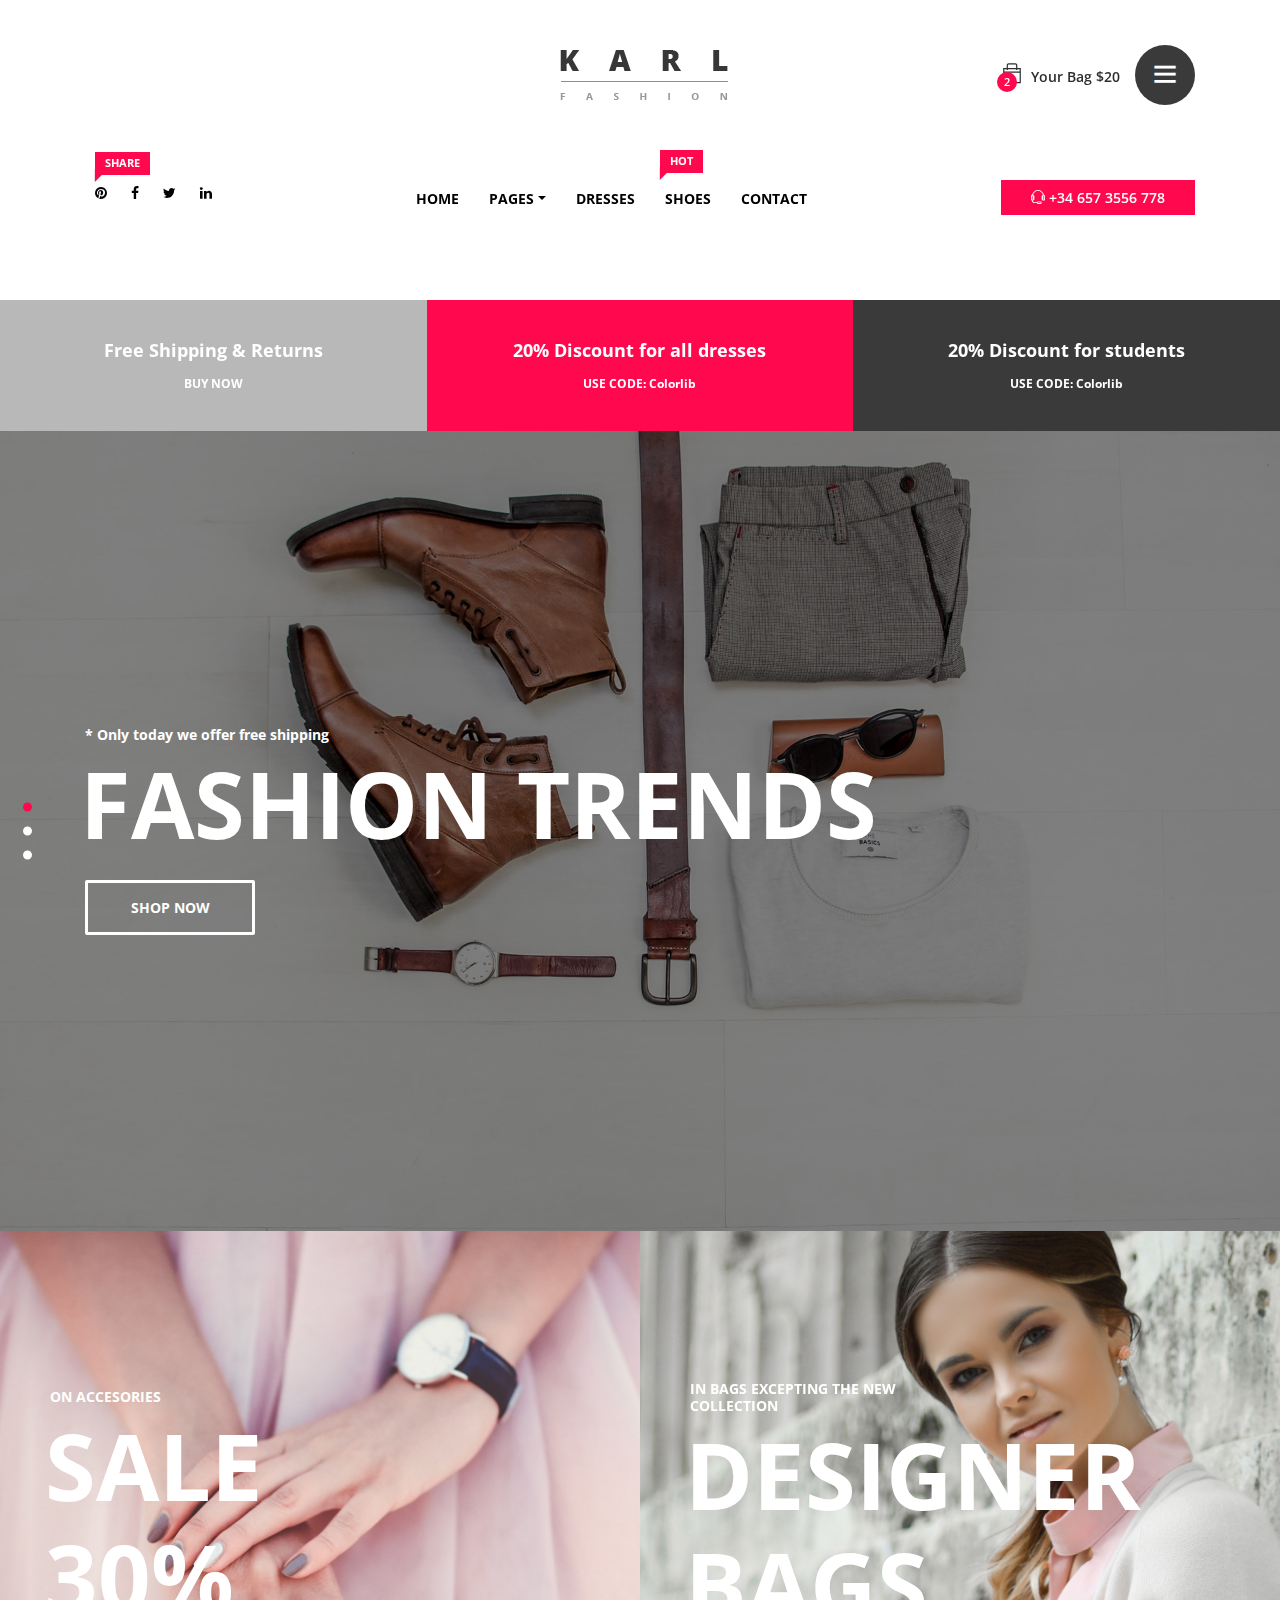
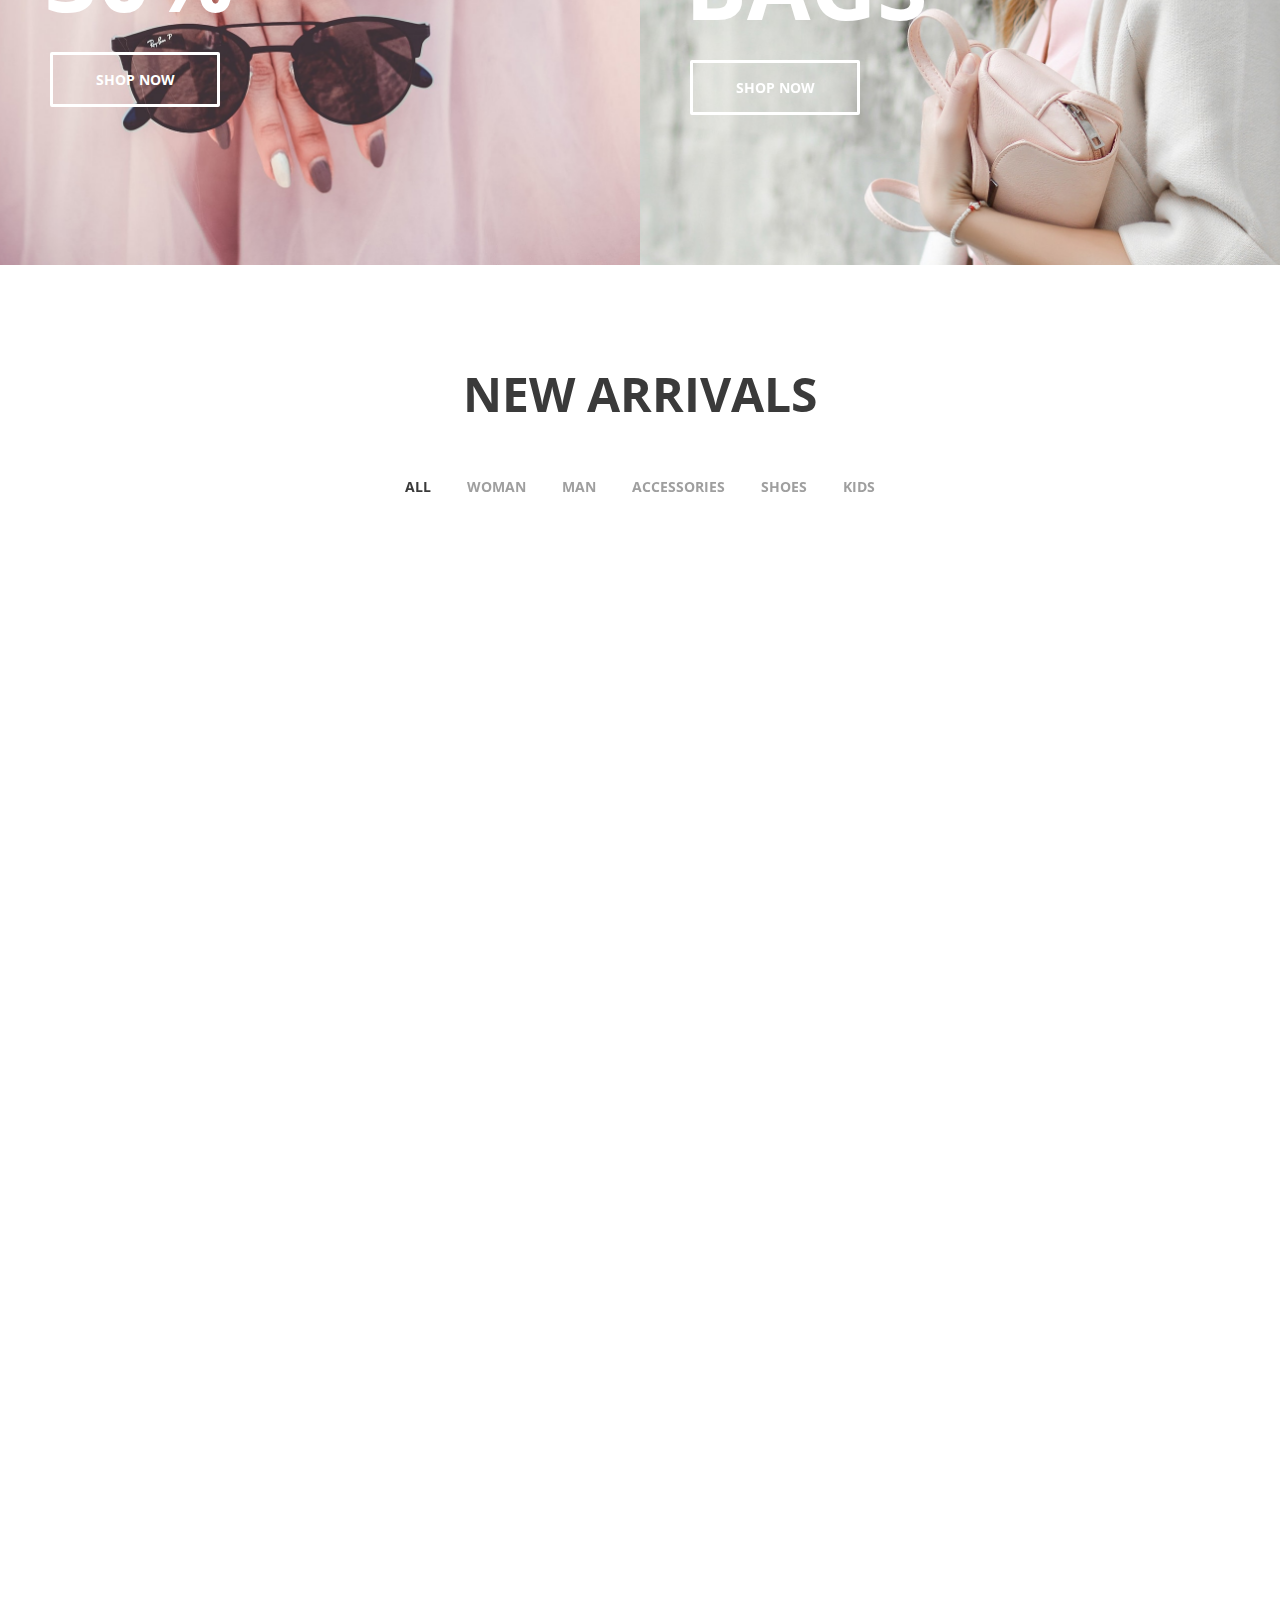
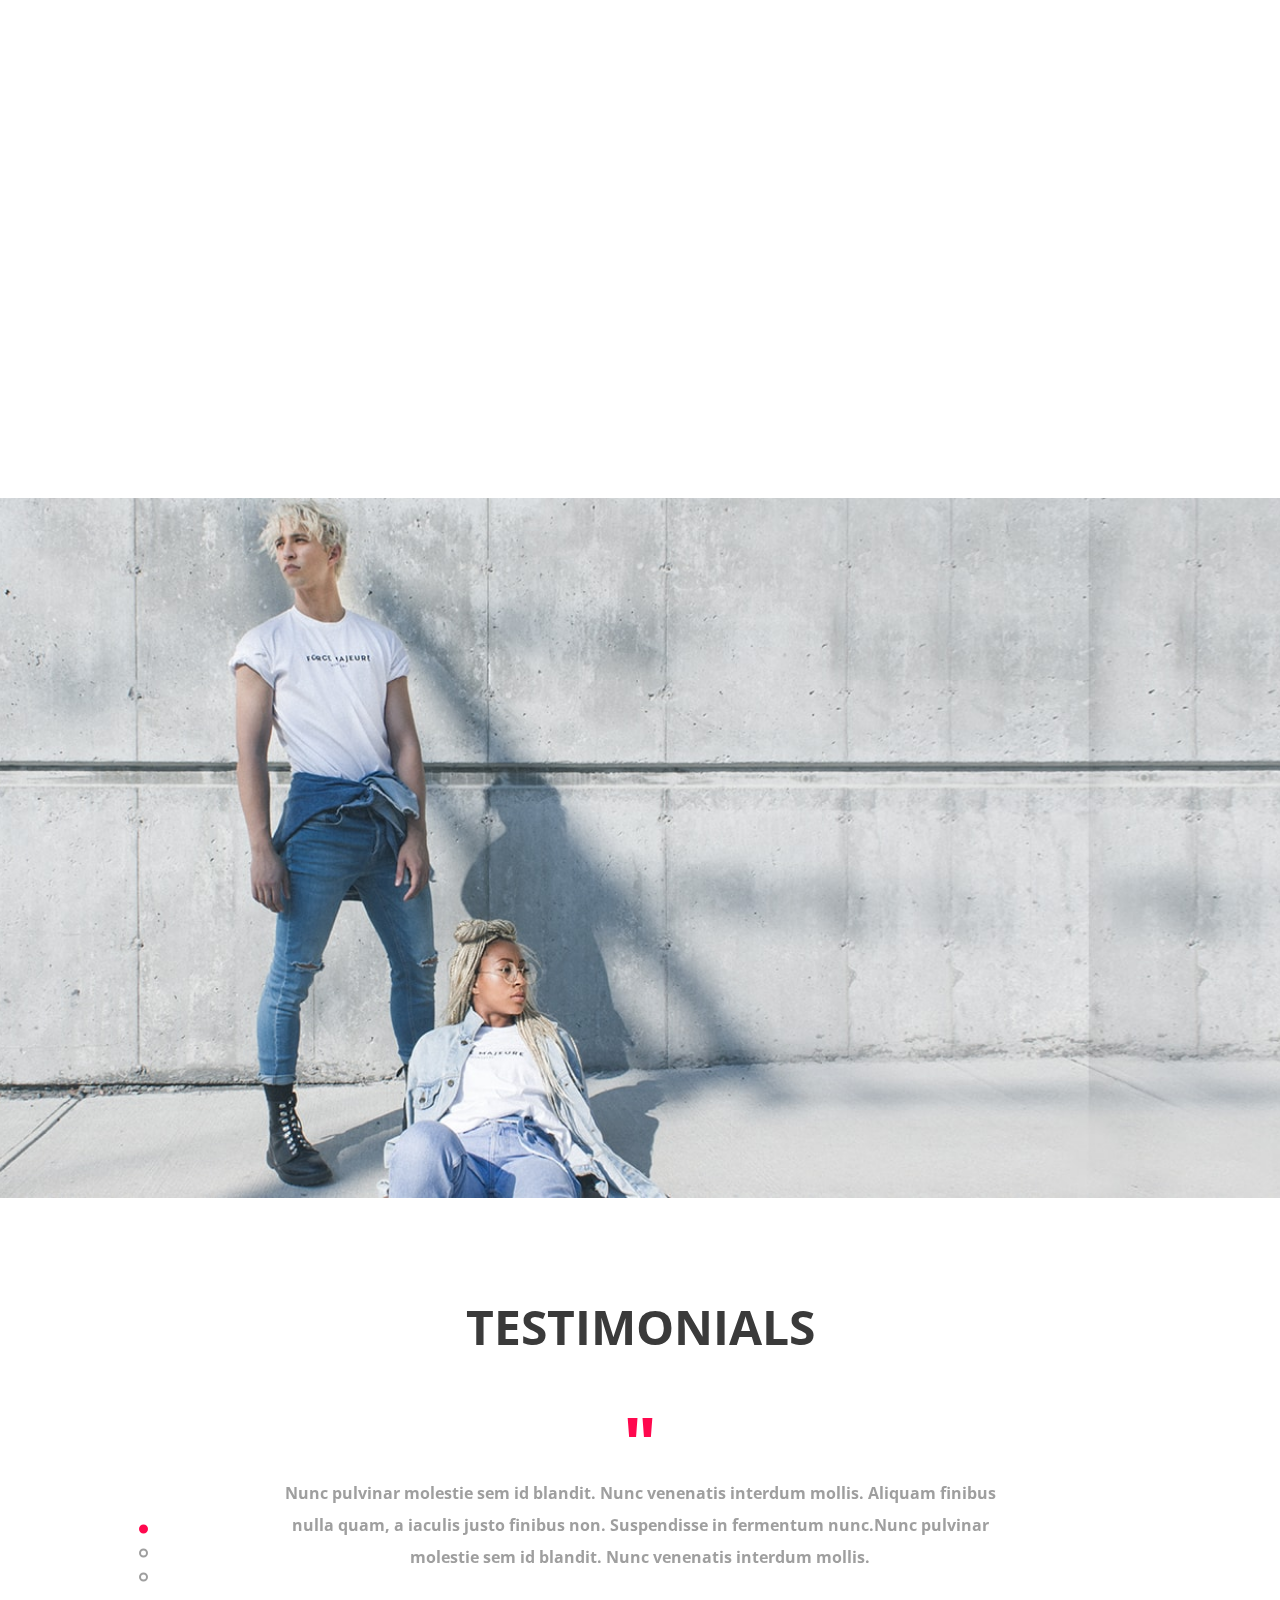
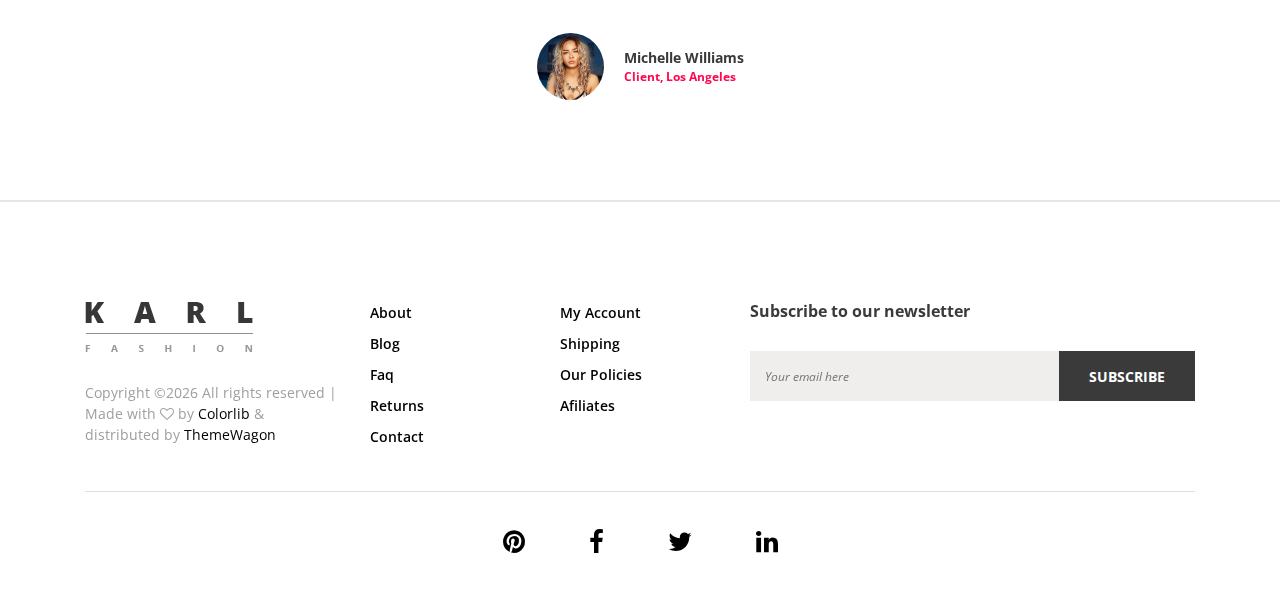
<file: karl-master/index.html>
<!DOCTYPE html>
<html lang="en">

<head>
    <meta charset="UTF-8">
    <meta name="description" content="">
    <meta http-equiv="X-UA-Compatible" content="IE=edge">
    <meta name="viewport" content="width=device-width, initial-scale=1, shrink-to-fit=no">
    <!-- The above 4 meta tags *must* come first in the head; any other head content must come *after* these tags -->

    <!-- Title  -->
    <title>Karl - Fashion Ecommerce Template | Home</title>

    <!-- Favicon  -->
    <link rel="icon" href="img/core-img/favicon.ico">

    <!-- Core Style CSS -->
    <link rel="stylesheet" href="css/core-style.css">
    <link rel="stylesheet" href="style.css">

    <!-- Responsive CSS -->
    <link href="css/responsive.css" rel="stylesheet">

</head>

<body>
    <div class="catagories-side-menu">
        <!-- Close Icon -->
        <div id="sideMenuClose">
            <i class="ti-close"></i>
        </div>
        <!--  Side Nav  -->
        <div class="nav-side-menu">
            <div class="menu-list">
                <h6>Categories</h6>
                <ul id="menu-content" class="menu-content collapse out">
                    <!-- Single Item -->
                    <li data-toggle="collapse" data-target="#women" class="collapsed active">
                        <a href="#">Woman wear <span class="arrow"></span></a>
                        <ul class="sub-menu collapse" id="women">
                            <li><a href="#">Midi Dresses</a></li>
                            <li><a href="#">Maxi Dresses</a></li>
                            <li><a href="#">Prom Dresses</a></li>
                            <li><a href="#">Little Black Dresses</a></li>
                            <li><a href="#">Mini Dresses</a></li>
                        </ul>
                    </li>
                    <!-- Single Item -->
                    <li data-toggle="collapse" data-target="#man" class="collapsed">
                        <a href="#">Man Wear <span class="arrow"></span></a>
                        <ul class="sub-menu collapse" id="man">
                            <li><a href="#">Man Dresses</a></li>
                            <li><a href="#">Man Black Dresses</a></li>
                            <li><a href="#">Man Mini Dresses</a></li>
                        </ul>
                    </li>
                    <!-- Single Item -->
                    <li data-toggle="collapse" data-target="#kids" class="collapsed">
                        <a href="#">Children <span class="arrow"></span></a>
                        <ul class="sub-menu collapse" id="kids">
                            <li><a href="#">Children Dresses</a></li>
                            <li><a href="#">Mini Dresses</a></li>
                        </ul>
                    </li>
                    <!-- Single Item -->
                    <li data-toggle="collapse" data-target="#bags" class="collapsed">
                        <a href="#">Bags &amp; Purses <span class="arrow"></span></a>
                        <ul class="sub-menu collapse" id="bags">
                            <li><a href="#">Bags</a></li>
                            <li><a href="#">Purses</a></li>
                        </ul>
                    </li>
                    <!-- Single Item -->
                    <li data-toggle="collapse" data-target="#eyewear" class="collapsed">
                        <a href="#">Eyewear <span class="arrow"></span></a>
                        <ul class="sub-menu collapse" id="eyewear">
                            <li><a href="#">Eyewear Style 1</a></li>
                            <li><a href="#">Eyewear Style 2</a></li>
                            <li><a href="#">Eyewear Style 3</a></li>
                        </ul>
                    </li>
                    <!-- Single Item -->
                    <li data-toggle="collapse" data-target="#footwear" class="collapsed">
                        <a href="#">Footwear <span class="arrow"></span></a>
                        <ul class="sub-menu collapse" id="footwear">
                            <li><a href="#">Footwear 1</a></li>
                            <li><a href="#">Footwear 2</a></li>
                            <li><a href="#">Footwear 3</a></li>
                        </ul>
                    </li>
                </ul>
            </div>
        </div>
    </div>

    <div id="wrapper">

        <!-- ****** Header Area Start ****** -->
        <header class="header_area">
            <!-- Top Header Area Start -->
            <div class="top_header_area">
                <div class="container h-100">
                    <div class="row h-100 align-items-center justify-content-end">

                        <div class="col-12 col-lg-7">
                            <div class="top_single_area d-flex align-items-center">
                                <!-- Logo Area -->
                                <div class="top_logo">
                                    <a href="#"><img src="img/core-img/logo.png" alt=""></a>
                                </div>
                                <!-- Cart & Menu Area -->
                                <div class="header-cart-menu d-flex align-items-center ml-auto">
                                    <!-- Cart Area -->
                                    <div class="cart">
                                        <a href="#" id="header-cart-btn" target="_blank"><span class="cart_quantity">2</span> <i class="ti-bag"></i> Your Bag $20</a>
                                        <!-- Cart List Area Start -->
                                        <ul class="cart-list">
                                            <li>
                                                <a href="#" class="image"><img src="img/product-img/product-10.jpg" class="cart-thumb" alt=""></a>
                                                <div class="cart-item-desc">
                                                    <h6><a href="#">Women's Fashion</a></h6>
                                                    <p>1x - <span class="price">$10</span></p>
                                                </div>
                                                <span class="dropdown-product-remove"><i class="icon-cross"></i></span>
                                            </li>
                                            <li>
                                                <a href="#" class="image"><img src="img/product-img/product-11.jpg" class="cart-thumb" alt=""></a>
                                                <div class="cart-item-desc">
                                                    <h6><a href="#">Women's Fashion</a></h6>
                                                    <p>1x - <span class="price">$10</span></p>
                                                </div>
                                                <span class="dropdown-product-remove"><i class="icon-cross"></i></span>
                                            </li>
                                            <li class="total">
                                                <span class="pull-right">Total: $20.00</span>
                                                <a href="cart.html" class="btn btn-sm btn-cart">Cart</a>
                                                <a href="checkout-1.html" class="btn btn-sm btn-checkout">Checkout</a>
                                            </li>
                                        </ul>
                                    </div>
                                    <div class="header-right-side-menu ml-15">
                                        <a href="#" id="sideMenuBtn"><i class="ti-menu" aria-hidden="true"></i></a>
                                    </div>
                                </div>
                            </div>
                        </div>

                    </div>
                </div>
            </div>

            <!-- Top Header Area End -->
            <div class="main_header_area">
                <div class="container h-100">
                    <div class="row h-100">
                        <div class="col-12 d-md-flex justify-content-between">
                            <!-- Header Social Area -->
                            <div class="header-social-area">
                                <a href="#"><span class="karl-level">Share</span> <i class="fa fa-pinterest" aria-hidden="true"></i></a>
                                <a href="#"><i class="fa fa-facebook" aria-hidden="true"></i></a>
                                <a href="#"><i class="fa fa-twitter" aria-hidden="true"></i></a>
                                <a href="#"><i class="fa fa-linkedin" aria-hidden="true"></i></a>
                            </div>
                            <!-- Menu Area -->
                            <div class="main-menu-area">
                                <nav class="navbar navbar-expand-lg align-items-start">

                                    <button class="navbar-toggler" type="button" data-toggle="collapse" data-target="#karl-navbar" aria-controls="karl-navbar" aria-expanded="false" aria-label="Toggle navigation"><span class="navbar-toggler-icon"><i class="ti-menu"></i></span></button>

                                    <div class="collapse navbar-collapse align-items-start collapse" id="karl-navbar">
                                        <ul class="navbar-nav animated" id="nav">
                                            <li class="nav-item active"><a class="nav-link" href="index.html">Home</a></li>
                                            <li class="nav-item dropdown">
                                                <a class="nav-link dropdown-toggle" href="#" id="karlDropdown" role="button" data-toggle="dropdown" aria-haspopup="true" aria-expanded="false">Pages</a>
                                                <div class="dropdown-menu" aria-labelledby="karlDropdown">
                                                    <a class="dropdown-item" href="index.html">Home</a>
                                                    <a class="dropdown-item" href="shop.html">Shop</a>
                                                    <a class="dropdown-item" href="product-details.html">Product Details</a>
                                                    <a class="dropdown-item" href="cart.html">Cart</a>
                                                    <a class="dropdown-item" href="checkout.html">Checkout</a>
                                                </div>
                                            </li>
                                            <li class="nav-item"><a class="nav-link" href="#">Dresses</a></li>
                                            <li class="nav-item"><a class="nav-link" href="#"><span class="karl-level">hot</span> Shoes</a></li>
                                            <li class="nav-item"><a class="nav-link" href="#">Contact</a></li>
                                        </ul>
                                    </div>
                                </nav>
                            </div>
                            <!-- Help Line -->
                            <div class="help-line">
                                <a href="tel:+346573556778"><i class="ti-headphone-alt"></i> +34 657 3556 778</a>
                            </div>
                        </div>
                    </div>
                </div>
            </div>
        </header>
        <!-- ****** Header Area End ****** -->

        <!-- ****** Top Discount Area Start ****** -->
        <section class="top-discount-area d-md-flex align-items-center">
            <!-- Single Discount Area -->
            <div class="single-discount-area">
                <h5>Free Shipping &amp; Returns</h5>
                <h6><a href="#">BUY NOW</a></h6>
            </div>
            <!-- Single Discount Area -->
            <div class="single-discount-area">
                <h5>20% Discount for all dresses</h5>
                <h6>USE CODE: Colorlib</h6>
            </div>
            <!-- Single Discount Area -->
            <div class="single-discount-area">
                <h5>20% Discount for students</h5>
                <h6>USE CODE: Colorlib</h6>
            </div>
        </section>
        <!-- ****** Top Discount Area End ****** -->

        <!-- ****** Welcome Slides Area Start ****** -->
        <section class="welcome_area">
            <div class="welcome_slides owl-carousel">
                <!-- Single Slide Start -->
                <div class="single_slide height-800 bg-img background-overlay" style="background-image: url(img/bg-img/bg-1.jpg);">
                    <div class="container h-100">
                        <div class="row h-100 align-items-center">
                            <div class="col-12">
                                <div class="welcome_slide_text">
                                    <h6 data-animation="bounceInDown" data-delay="0" data-duration="500ms">* Only today we offer free shipping</h6>
                                    <h2 data-animation="fadeInUp" data-delay="500ms" data-duration="500ms">Fashion Trends</h2>
                                    <a href="#" class="btn karl-btn" data-animation="fadeInUp" data-delay="1s" data-duration="500ms">Shop Now</a>
                                </div>
                            </div>
                        </div>
                    </div>
                </div>

                <!-- Single Slide Start -->
                <div class="single_slide height-800 bg-img background-overlay" style="background-image: url(img/bg-img/bg-4.jpg);">
                    <div class="container h-100">
                        <div class="row h-100 align-items-center">
                            <div class="col-12">
                                <div class="welcome_slide_text">
                                    <h6 data-animation="fadeInDown" data-delay="0" data-duration="500ms">* Only today we offer free shipping</h6>
                                    <h2 data-animation="fadeInUp" data-delay="500ms" data-duration="500ms">Summer Collection</h2>
                                    <a href="#" class="btn karl-btn" data-animation="fadeInLeftBig" data-delay="1s" data-duration="500ms">Check Collection</a>
                                </div>
                            </div>
                        </div>
                    </div>
                </div>

                <!-- Single Slide Start -->
                <div class="single_slide height-800 bg-img background-overlay" style="background-image: url(img/bg-img/bg-2.jpg);">
                    <div class="container h-100">
                        <div class="row h-100 align-items-center">
                            <div class="col-12">
                                <div class="welcome_slide_text">
                                    <h6 data-animation="fadeInDown" data-delay="0" data-duration="500ms">* Only today we offer free shipping</h6>
                                    <h2 data-animation="bounceInDown" data-delay="500ms" data-duration="500ms">Women Fashion</h2>
                                    <a href="#" class="btn karl-btn" data-animation="fadeInRightBig" data-delay="1s" data-duration="500ms">Check Collection</a>
                                </div>
                            </div>
                        </div>
                    </div>
                </div>
            </div>
        </section>
        <!-- ****** Welcome Slides Area End ****** -->

        <!-- ****** Top Catagory Area Start ****** -->
        <section class="top_catagory_area d-md-flex clearfix">
            <!-- Single Catagory -->
            <div class="single_catagory_area d-flex align-items-center bg-img" style="background-image: url(img/bg-img/bg-2.jpg);">
                <div class="catagory-content">
                    <h6>On Accesories</h6>
                    <h2>Sale 30%</h2>
                    <a href="#" class="btn karl-btn">SHOP NOW</a>
                </div>
            </div>
            <!-- Single Catagory -->
            <div class="single_catagory_area d-flex align-items-center bg-img" style="background-image: url(img/bg-img/bg-3.jpg);">
                <div class="catagory-content">
                    <h6>in Bags excepting the new collection</h6>
                    <h2>Designer bags</h2>
                    <a href="#" class="btn karl-btn">SHOP NOW</a>
                </div>
            </div>
        </section>
        <!-- ****** Top Catagory Area End ****** -->

        <!-- ****** Quick View Modal Area Start ****** -->
        <div class="modal fade" id="quickview" tabindex="-1" role="dialog" aria-labelledby="quickview" aria-hidden="true">
            <div class="modal-dialog modal-lg modal-dialog-centered" role="document">
                <div class="modal-content">
                    <button type="button" class="close btn" data-dismiss="modal" aria-label="Close">
                    <span aria-hidden="true">&times;</span>
                </button>

                    <div class="modal-body">
                        <div class="quickview_body">
                            <div class="container">
                                <div class="row">
                                    <div class="col-12 col-lg-5">
                                        <div class="quickview_pro_img">
                                            <img src="img/product-img/product-1.jpg" alt="">
                                        </div>
                                    </div>
                                    <div class="col-12 col-lg-7">
                                        <div class="quickview_pro_des">
                                            <h4 class="title">Boutique Silk Dress</h4>
                                            <div class="top_seller_product_rating mb-15">
                                                <i class="fa fa-star" aria-hidden="true"></i>
                                                <i class="fa fa-star" aria-hidden="true"></i>
                                                <i class="fa fa-star" aria-hidden="true"></i>
                                                <i class="fa fa-star" aria-hidden="true"></i>
                                                <i class="fa fa-star" aria-hidden="true"></i>
                                            </div>
                                            <h5 class="price">$120.99 <span>$130</span></h5>
                                            <p>Lorem ipsum dolor sit amet, consectetur adipisicing elit. Mollitia expedita quibusdam aspernatur, sapiente consectetur accusantium perspiciatis praesentium eligendi, in fugiat?</p>
                                            <a href="#">View Full Product Details</a>
                                        </div>
                                        <!-- Add to Cart Form -->
                                        <form class="cart" method="post">
                                            <div class="quantity">
                                                <span class="qty-minus" onclick="var effect = document.getElementById('qty'); var qty = effect.value; if( !isNaN( qty ) &amp;&amp; qty &gt; 1 ) effect.value--;return false;"><i class="fa fa-minus" aria-hidden="true"></i></span>

                                                <input type="number" class="qty-text" id="qty" step="1" min="1" max="12" name="quantity" value="1">

                                                <span class="qty-plus" onclick="var effect = document.getElementById('qty'); var qty = effect.value; if( !isNaN( qty )) effect.value++;return false;"><i class="fa fa-plus" aria-hidden="true"></i></span>
                                            </div>
                                            <button type="submit" name="addtocart" value="5" class="cart-submit">Add to cart</button>
                                            <!-- Wishlist -->
                                            <div class="modal_pro_wishlist">
                                                <a href="wishlist.html" target="_blank"><i class="ti-heart"></i></a>
                                            </div>
                                            <!-- Compare -->
                                            <div class="modal_pro_compare">
                                                <a href="compare.html" target="_blank"><i class="ti-stats-up"></i></a>
                                            </div>
                                        </form>

                                        <div class="share_wf mt-30">
                                            <p>Share With Friend</p>
                                            <div class="_icon">
                                                <a href="#"><i class="fa fa-facebook" aria-hidden="true"></i></a>
                                                <a href="#"><i class="fa fa-twitter" aria-hidden="true"></i></a>
                                                <a href="#"><i class="fa fa-pinterest" aria-hidden="true"></i></a>
                                                <a href="#"><i class="fa fa-google-plus" aria-hidden="true"></i></a>
                                            </div>
                                        </div>
                                    </div>
                                </div>
                            </div>
                        </div>
                    </div>
                </div>
            </div>
        </div>
        <!-- ****** Quick View Modal Area End ****** -->

        <!-- ****** New Arrivals Area Start ****** -->
        <section class="new_arrivals_area section_padding_100_0 clearfix">
            <div class="container">
                <div class="row">
                    <div class="col-12">
                        <div class="section_heading text-center">
                            <h2>New Arrivals</h2>
                        </div>
                    </div>
                </div>
            </div>

            <div class="karl-projects-menu mb-100">
                <div class="text-center portfolio-menu">
                    <button class="btn active" data-filter="*">ALL</button>
                    <button class="btn" data-filter=".women">WOMAN</button>
                    <button class="btn" data-filter=".man">MAN</button>
                    <button class="btn" data-filter=".access">ACCESSORIES</button>
                    <button class="btn" data-filter=".shoes">shoes</button>
                    <button class="btn" data-filter=".kids">KIDS</button>
                </div>
            </div>

            <div class="container">
                <div class="row karl-new-arrivals">

                    <!-- Single gallery Item Start -->
                    <div class="col-12 col-sm-6 col-md-4 single_gallery_item women wow fadeInUpBig" data-wow-delay="0.2s">
                        <!-- Product Image -->
                        <div class="product-img">
                            <img src="img/product-img/product-1.jpg" alt="">
                            <div class="product-quicview">
                                <a href="#" data-toggle="modal" data-target="#quickview"><i class="ti-plus"></i></a>
                            </div>
                        </div>
                        <!-- Product Description -->
                        <div class="product-description">
                            <h4 class="product-price">$39.90</h4>
                            <p>Jeans midi cocktail dress</p>
                            <!-- Add to Cart -->
                            <a href="#" class="add-to-cart-btn">ADD TO CART</a>
                        </div>
                    </div>

                    <!-- Single gallery Item Start -->
                    <div class="col-12 col-sm-6 col-md-4 single_gallery_item women wow fadeInUpBig" data-wow-delay="0.3s">
                        <!-- Product Image -->
                        <div class="product-img">
                            <img src="img/product-img/product-2.jpg" alt="">
                            <div class="product-quicview">
                                <a href="#" data-toggle="modal" data-target="#quickview"><i class="ti-plus"></i></a>
                            </div>
                        </div>
                        <!-- Product Description -->
                        <div class="product-description">
                            <h4 class="product-price">$39.90</h4>
                            <p>Jeans midi cocktail dress</p>
                            <!-- Add to Cart -->
                            <a href="#" class="add-to-cart-btn">ADD TO CART</a>
                        </div>
                    </div>

                    <!-- Single gallery Item Start -->
                    <div class="col-12 col-sm-6 col-md-4 single_gallery_item access wow fadeInUpBig" data-wow-delay="0.4s">
                        <!-- Product Image -->
                        <div class="product-img">
                            <img src="img/product-img/product-3.jpg" alt="">
                            <div class="product-quicview">
                                <a href="#" data-toggle="modal" data-target="#quickview"><i class="ti-plus"></i></a>
                            </div>
                        </div>
                        <!-- Product Description -->
                        <div class="product-description">
                            <h4 class="product-price">$39.90</h4>
                            <p>Jeans midi cocktail dress</p>
                            <!-- Add to Cart -->
                            <a href="#" class="add-to-cart-btn">ADD TO CART</a>
                        </div>
                    </div>

                    <!-- Single gallery Item Start -->
                    <div class="col-12 col-sm-6 col-md-4 single_gallery_item shoes wow fadeInUpBig" data-wow-delay="0.5s">
                        <!-- Product Image -->
                        <div class="product-img">
                            <img src="img/product-img/product-4.jpg" alt="">
                            <div class="product-quicview">
                                <a href="#" data-toggle="modal" data-target="#quickview"><i class="ti-plus"></i></a>
                            </div>
                        </div>
                        <!-- Product Description -->
                        <div class="product-description">
                            <h4 class="product-price">$39.90</h4>
                            <p>Jeans midi cocktail dress</p>
                            <!-- Add to Cart -->
                            <a href="#" class="add-to-cart-btn">ADD TO CART</a>
                        </div>
                    </div>

                    <!-- Single gallery Item Start -->
                    <div class="col-12 col-sm-6 col-md-4 single_gallery_item women wow fadeInUpBig" data-wow-delay="0.6s">
                        <!-- Product Image -->
                        <div class="product-img">
                            <img src="img/product-img/product-5.jpg" alt="">
                            <div class="product-quicview">
                                <a href="#" data-toggle="modal" data-target="#quickview"><i class="ti-plus"></i></a>
                            </div>
                        </div>
                        <!-- Product Description -->
                        <div class="product-description">
                            <h4 class="product-price">$39.90</h4>
                            <p>Jeans midi cocktail dress</p>
                            <!-- Add to Cart -->
                            <a href="#" class="add-to-cart-btn">ADD TO CART</a>
                        </div>
                    </div>

                    <!-- Single gallery Item -->
                    <div class="col-12 col-sm-6 col-md-4 single_gallery_item kids man wow fadeInUpBig" data-wow-delay="0.7s">
                        <!-- Product Image -->
                        <div class="product-img">
                            <img src="img/product-img/product-6.jpg" alt="">
                            <div class="product-quicview">
                                <a href="#" data-toggle="modal" data-target="#quickview"><i class="ti-plus"></i></a>
                            </div>
                        </div>
                        <!-- Product Description -->
                        <div class="product-description">
                            <h4 class="product-price">$39.90</h4>
                            <p>Jeans midi cocktail dress</p>
                            <!-- Add to Cart -->
                            <a href="#" class="add-to-cart-btn">ADD TO CART</a>
                        </div>
                    </div>
                </div>
            </div>
        </section>
        <!-- ****** New Arrivals Area End ****** -->

        <!-- ****** Offer Area Start ****** -->
        <section class="offer_area height-700 section_padding_100 bg-img" style="background-image: url(img/bg-img/bg-5.jpg);">
            <div class="container h-100">
                <div class="row h-100 align-items-end justify-content-end">
                    <div class="col-12 col-md-8 col-lg-6">
                        <div class="offer-content-area wow fadeInUp" data-wow-delay="1s">
                            <h2>White t-shirt <span class="karl-level">Hot</span></h2>
                            <p>* Free shipping until 25 Dec 2017</p>
                            <div class="offer-product-price">
                                <h3><span class="regular-price">$25.90</span> $15.90</h3>
                            </div>
                            <a href="#" class="btn karl-btn mt-30">Shop Now</a>
                        </div>
                    </div>
                </div>
            </div>
        </section>
        <!-- ****** Offer Area End ****** -->

        <!-- ****** Popular Brands Area Start ****** -->
        <section class="karl-testimonials-area section_padding_100">
            <div class="container">
                <div class="row">
                    <div class="col-12">
                        <div class="section_heading text-center">
                            <h2>Testimonials</h2>
                        </div>
                    </div>
                </div>

                <div class="row justify-content-center">
                    <div class="col-12 col-md-8">
                        <div class="karl-testimonials-slides owl-carousel">

                            <!-- Single Testimonial Area -->
                            <div class="single-testimonial-area text-center">
                                <span class="quote">"</span>
                                <h6>Nunc pulvinar molestie sem id blandit. Nunc venenatis interdum mollis. Aliquam finibus nulla quam, a iaculis justo finibus non. Suspendisse in fermentum nunc.Nunc pulvinar molestie sem id blandit. Nunc venenatis interdum mollis. </h6>
                                <div class="testimonial-info d-flex align-items-center justify-content-center">
                                    <div class="tes-thumbnail">
                                        <img src="img/bg-img/tes-1.jpg" alt="">
                                    </div>
                                    <div class="testi-data">
                                        <p>Michelle Williams</p>
                                        <span>Client, Los Angeles</span>
                                    </div>
                                </div>
                            </div>

                            <!-- Single Testimonial Area -->
                            <div class="single-testimonial-area text-center">
                                <span class="quote">"</span>
                                <h6>Nunc pulvinar molestie sem id blandit. Nunc venenatis interdum mollis. Aliquam finibus nulla quam, a iaculis justo finibus non. Suspendisse in fermentum nunc.Nunc pulvinar molestie sem id blandit. Nunc venenatis interdum mollis. </h6>
                                <div class="testimonial-info d-flex align-items-center justify-content-center">
                                    <div class="tes-thumbnail">
                                        <img src="img/bg-img/tes-1.jpg" alt="">
                                    </div>
                                    <div class="testi-data">
                                        <p>Michelle Williams</p>
                                        <span>Client, Los Angeles</span>
                                    </div>
                                </div>
                            </div>

                            <!-- Single Testimonial Area -->
                            <div class="single-testimonial-area text-center">
                                <span class="quote">"</span>
                                <h6>Nunc pulvinar molestie sem id blandit. Nunc venenatis interdum mollis. Aliquam finibus nulla quam, a iaculis justo finibus non. Suspendisse in fermentum nunc.Nunc pulvinar molestie sem id blandit. Nunc venenatis interdum mollis. </h6>
                                <div class="testimonial-info d-flex align-items-center justify-content-center">
                                    <div class="tes-thumbnail">
                                        <img src="img/bg-img/tes-1.jpg" alt="">
                                    </div>
                                    <div class="testi-data">
                                        <p>Michelle Williams</p>
                                        <span>Client, Los Angeles</span>
                                    </div>
                                </div>
                            </div>

                        </div>
                    </div>
                </div>

            </div>
        </section>
        <!-- ****** Popular Brands Area End ****** -->

        <!-- ****** Footer Area Start ****** -->
        <footer class="footer_area">
            <div class="container">
                <div class="row">
                    <!-- Single Footer Area Start -->
                    <div class="col-12 col-md-6 col-lg-3">
                        <div class="single_footer_area">
                            <div class="footer-logo">
                                <img src="img/core-img/logo.png" alt="">
                            </div>
                            <div class="copywrite_text d-flex align-items-center">
                                <p><!-- Link back to Colorlib can't be removed. Template is licensed under CC BY 3.0. -->
Copyright &copy;<script>document.write(new Date().getFullYear());</script> All rights reserved | Made with <i class="fa fa-heart-o" aria-hidden="true"></i> by <a href="https://colorlib.com" target="_blank">Colorlib</a> &amp; distributed by <a href="https://themewagon.com" target="_blank">ThemeWagon</a>
<!-- Link back to Colorlib can't be removed. Template is licensed under CC BY 3.0. --></p>
                            </div>
                        </div>
                    </div>
                    <!-- Single Footer Area Start -->
                    <div class="col-12 col-sm-6 col-md-3 col-lg-2">
                        <div class="single_footer_area">
                            <ul class="footer_widget_menu">
                                <li><a href="#">About</a></li>
                                <li><a href="#">Blog</a></li>
                                <li><a href="#">Faq</a></li>
                                <li><a href="#">Returns</a></li>
                                <li><a href="#">Contact</a></li>
                            </ul>
                        </div>
                    </div>
                    <!-- Single Footer Area Start -->
                    <div class="col-12 col-sm-6 col-md-3 col-lg-2">
                        <div class="single_footer_area">
                            <ul class="footer_widget_menu">
                                <li><a href="#">My Account</a></li>
                                <li><a href="#">Shipping</a></li>
                                <li><a href="#">Our Policies</a></li>
                                <li><a href="#">Afiliates</a></li>
                            </ul>
                        </div>
                    </div>
                    <!-- Single Footer Area Start -->
                    <div class="col-12 col-lg-5">
                        <div class="single_footer_area">
                            <div class="footer_heading mb-30">
                                <h6>Subscribe to our newsletter</h6>
                            </div>
                            <div class="subscribtion_form">
                                <form action="#" method="post">
                                    <input type="email" name="mail" class="mail" placeholder="Your email here">
                                    <button type="submit" class="submit">Subscribe</button>
                                </form>
                            </div>
                        </div>
                    </div>
                </div>
                <div class="line"></div>

                <!-- Footer Bottom Area Start -->
                <div class="footer_bottom_area">
                    <div class="row">
                        <div class="col-12">
                            <div class="footer_social_area text-center">
                                <a href="#"><i class="fa fa-pinterest" aria-hidden="true"></i></a>
                                <a href="#"><i class="fa fa-facebook" aria-hidden="true"></i></a>
                                <a href="#"><i class="fa fa-twitter" aria-hidden="true"></i></a>
                                <a href="#"><i class="fa fa-linkedin" aria-hidden="true"></i></a>
                            </div>
                        </div>
                    </div>
                </div>
            </div>
        </footer>
        <!-- ****** Footer Area End ****** -->
    </div>
    <!-- /.wrapper end -->

    <!-- jQuery (Necessary for All JavaScript Plugins) -->
    <script src="js/jquery/jquery-2.2.4.min.js"></script>
    <!-- Popper js -->
    <script src="js/popper.min.js"></script>
    <!-- Bootstrap js -->
    <script src="js/bootstrap.min.js"></script>
    <!-- Plugins js -->
    <script src="js/plugins.js"></script>
    <!-- Active js -->
    <script src="js/active.js"></script>

</body>

</html>
</file>
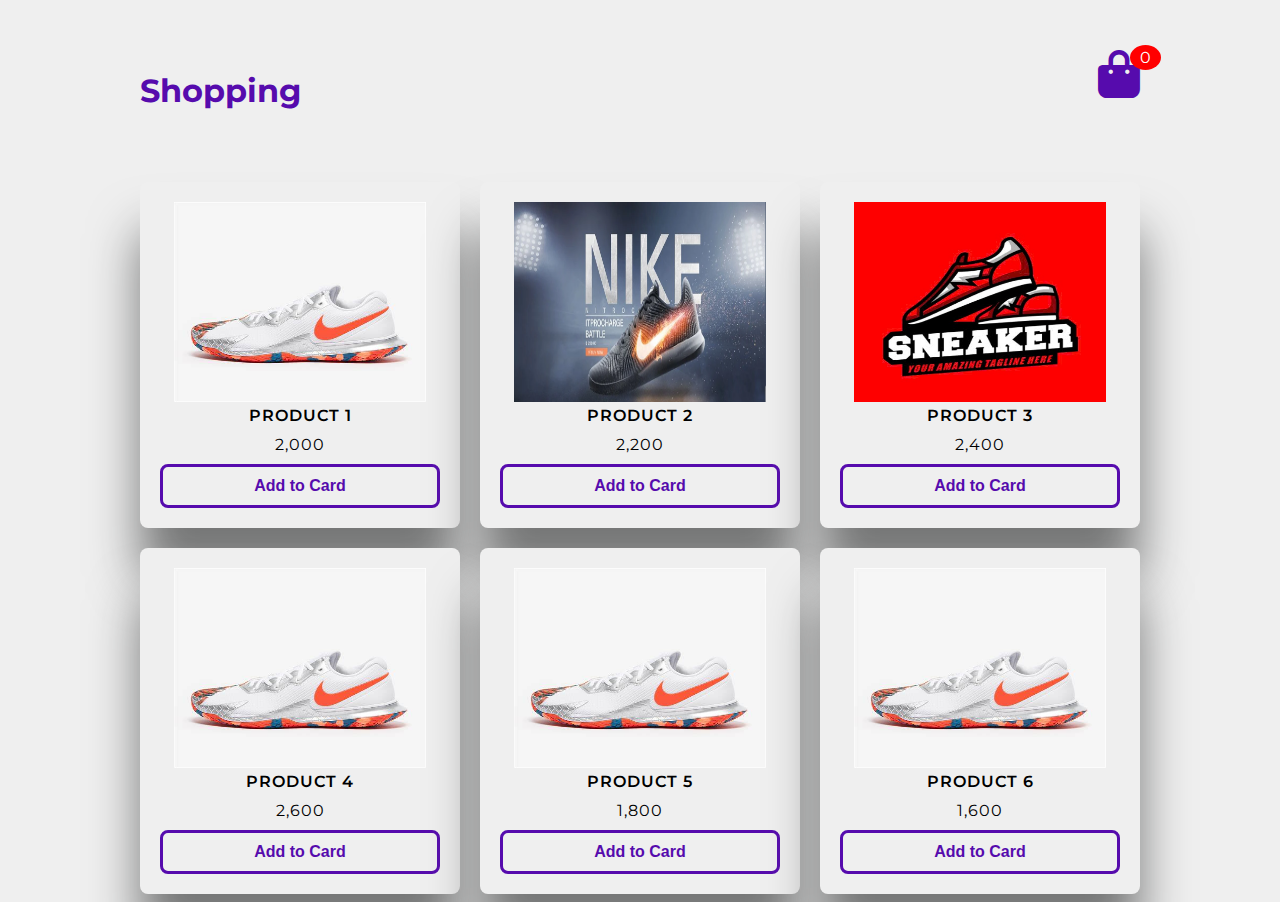
<file: modul3/case_webstom/index.html>
<!DOCTYPE html>
<html lang="en">
<head>
    <meta charset="UTF-8">
    <title>Title</title>
    <link rel="stylesheet" href="https://cdnjs.cloudflare.com/ajax/libs/font-awesome/6.4.0/css/all.min.css">
    <link href="https://fonts.googleapis.com/css2?family=Montserrat:wght@100;200;300;400;500;600;700&display=swap"
          rel="stylesheet">
    <link rel="stylesheet" href="style.css">
</head>
<body>

<div class="container">
    <header>
        <h1>Shopping</h1>
        <div class="shopping">
            <i class="fa-solid fa-bag-shopping"></i>
            <span class="quantity">0</span>
        </div>
    </header>

    <div class="list"></div>
</div>

<div class="card">
    <h1>Card</h1>
    <ul class="listCard"></ul>
    <div class="checkOut">
        <div class="total">0</div>
        <div class="closeShopping">Close</div>
    </div>
</div>

<script src="script.js"></script>

</body>
</html>
</file>
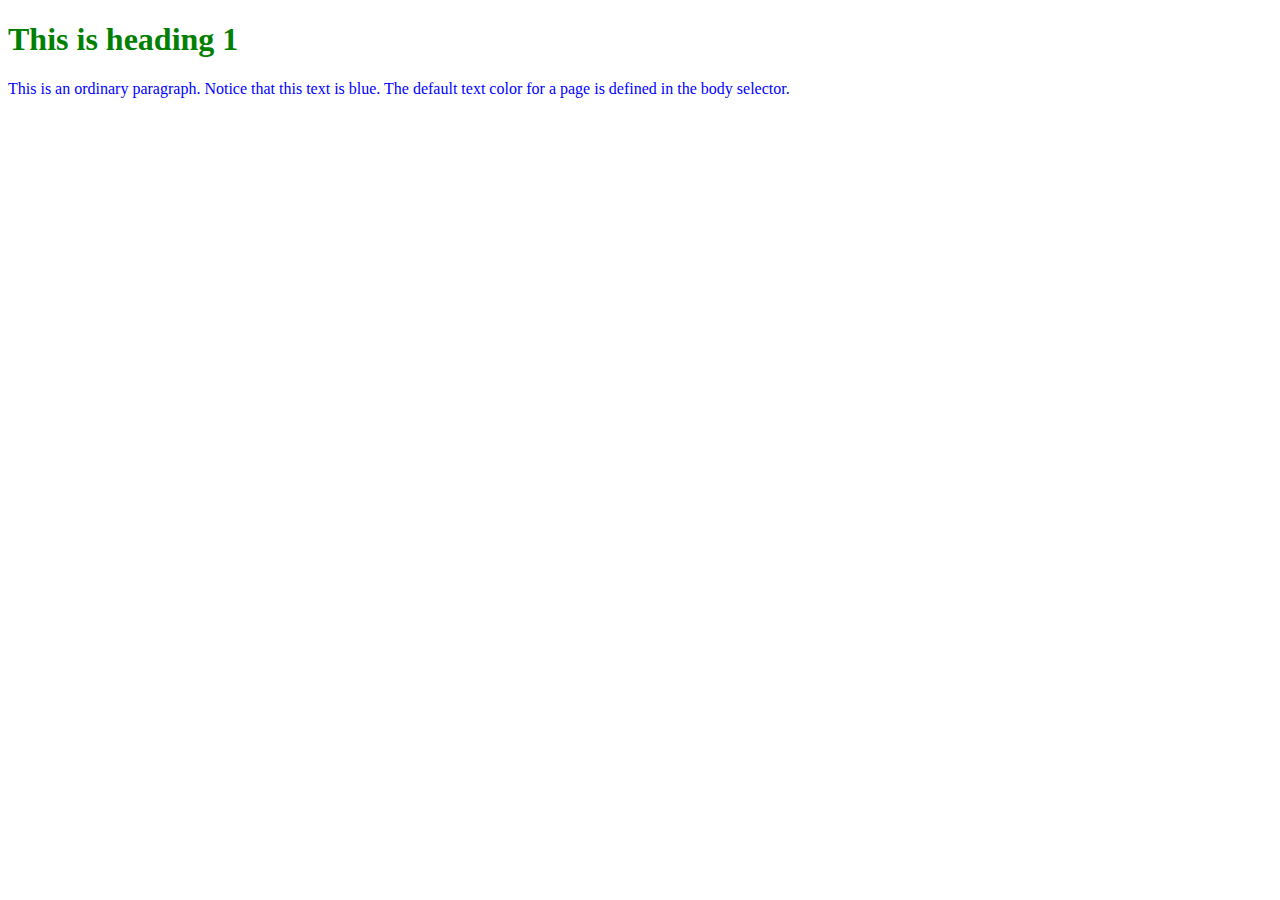
<file: modul3/src/ss6/bai_tap_1/index.html>
<!DOCTYPE html>
<html lang="en">
<head>
    <meta charset="UTF-8">
    <meta name="viewport" content="width=device-width, initial-scale=1.0">
    <title>Title</title>
    <style>
        h1 {
            color: green;
        }

        p {
            color: blue;
        }
    </style>
</head>
<body>
<h1>This is heading 1</h1>
<p>This is an ordinary paragraph. Notice that this text is blue. The
    default text color for a page is defined in the body selector.</p>
</body>
</html>
</file>
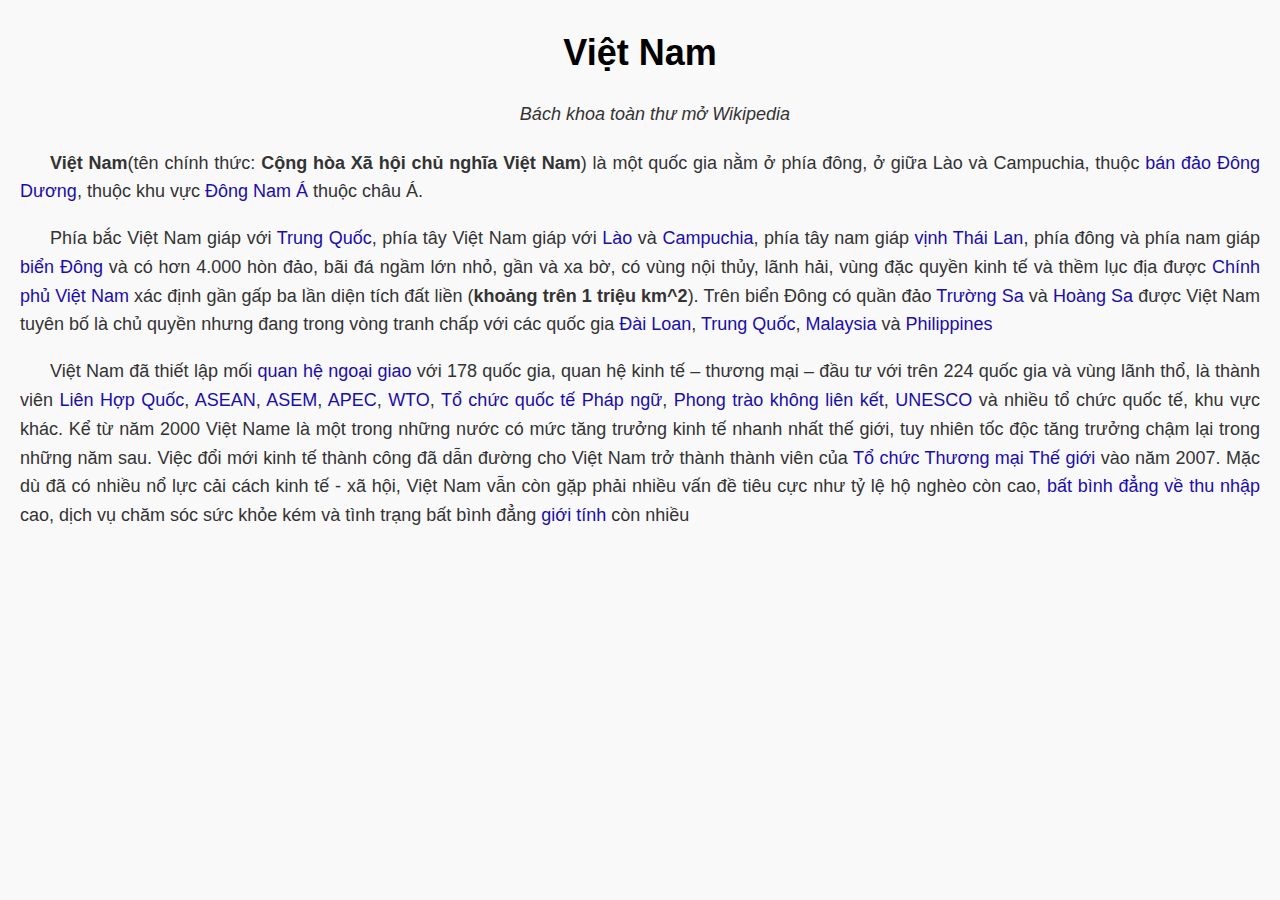
<file: modul3/src/ss6/bai_tap_2/index.html>
<!DOCTYPE html>
<html lang="en">
<head>
    <meta charset="UTF-8">
  <meta name="viewport" content="width=device-width, initial-scale=1.0">
    <title>Bài 2</title>
  <style>
    body {
      font-family: Arial, sans-serif;
      line-height: 1.6;
      color: #333;
      margin: 20px;
      background-color: #f9f9f9;
    }

    .content {
      max-width: 800px;
      margin: auto;
      background: white;
      padding: 20px;
      border-radius: 8px;
      box-shadow: 0 0 10px rgba(0, 0, 0, 0.1);
    }

    h1 {
      font-size: 36px;
      text-align: center;
      color: #000;
      margin-bottom: 10px;
    }

    p em {
      font-size: 18px;
      text-align: center;
      display: block;
      margin-bottom: 20px;
    }

    p {
      font-size: 18px;
      text-indent: 30px;
      margin-bottom: 15px;
      text-align: justify;
    }

    p a {
      color: #1a0dab;
      text-decoration: none;
    }

    p a:hover {
      text-decoration: underline;
    }
  </style>
</head>
<body>

<div class="container">
  <h1>Việt Nam</h1>
  <p><em>Bách khoa toàn thư mở Wikipedia</em></p>

  <p><strong>Việt Nam</strong>(tên chính thức: <strong>Cộng hòa Xã hội chủ nghĩa Việt Nam</strong>) là một quốc gia nằm ở phía đông, ở giữa Lào và Campuchia, thuộc <a href="#">bán đảo Đông Dương</a>, thuộc khu vực <a href="#">Đông Nam Á</a> thuộc châu Á.</p>

  <p>Phía bắc Việt Nam giáp với <a href="#">Trung Quốc</a>, phía tây Việt Nam giáp với <a href="#">Lào</a> và <a href="#">Campuchia</a>, phía tây nam giáp <a href="#">vịnh Thái Lan</a>, phía đông và phía nam giáp <a href="#">biển Đông</a> và có hơn 4.000 hòn đảo,
    bãi đá ngầm lớn nhỏ, gần và xa bờ, có vùng nội thủy, lãnh hải, vùng đặc quyền kinh tế và thềm lục địa được <a href="#">Chính phủ Việt Nam</a> xác định gần gấp ba lần diện tích đất liền (<strong>khoảng trên 1 triệu km^2</strong>). Trên biển Đông có quần đảo
    <a href="#">Trường Sa</a> và <a href="#">Hoàng Sa</a> được Việt Nam tuyên bố là chủ quyền nhưng đang trong vòng tranh chấp với các quốc gia <a href="#">Đài Loan</a>, <a href="#">Trung Quốc</a>, <a href="#">Malaysia</a> và <a href="#">Philippines</a> </p>

  <p>Việt Nam đã thiết lập mối <a href="#">quan hệ ngoại giao</a> với 178 quốc gia, quan hệ kinh tế – thương mại – đầu tư với trên 224 quốc gia và vùng lãnh thổ, là thành viên  <a href="#">Liên Hợp Quốc</a>,  <a href="#">ASEAN</a>,  <a href="#">ASEM</a>,
    <a href="#">APEC</a>,  <a href="#">WTO</a>,  <a href="#">Tổ chức quốc tế Pháp ngữ</a>,  <a href="#">Phong trào không liên kết</a>,  <a href="#">UNESCO</a> và nhiều tổ chức quốc tế, khu vực khác. Kể từ năm 2000 Việt Name là một trong những nước có mức tăng trưởng
    kinh tế nhanh nhất thế giới, tuy nhiên tốc độc tăng trưởng chậm lại trong những năm sau. Việc đổi mới kinh tế thành công đã dẫn đường cho Việt Nam trở thành thành viên của  <a href="#">Tổ chức Thương mại Thế giới</a> vào năm 2007. Mặc dù đã có nhiều nổ lực cải cách
  kinh tế - xã hội, Việt Nam vẫn còn gặp phải nhiều vấn đề tiêu cực như tỷ lệ hộ nghèo còn cao,  <a href="#">bất bình đẳng về thu nhập</a> cao, dịch vụ chăm sóc sức khỏe kém và tình trạng bất bình đẳng  <a href="#">giới tính</a> còn nhiều</p>
</div>

</body>
</html>
</file>
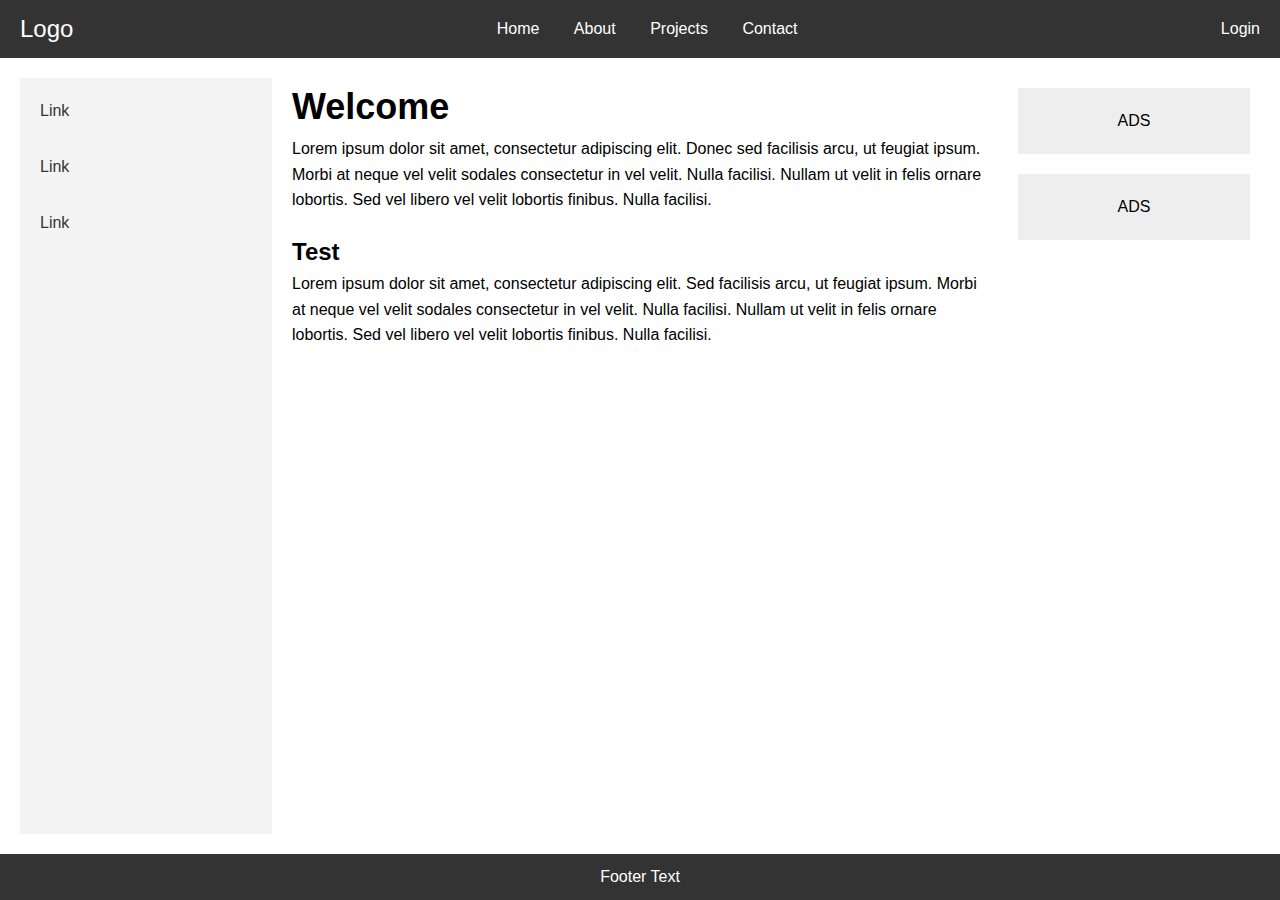
<file: modul3/src/ss7/bai_tap_1/index.html>
<!DOCTYPE html>
<html lang="en">
<head>
    <meta charset="UTF-8">
    <meta name="viewport" content="width=device-width, initial-scale=1.0">
    <title>Title</title>
    <link rel="stylesheet" href="style.css">
</head>
<body>
<header class="header">
    <div class="logo">Logo</div>
    <nav class="nav">
        <a href="#">Home</a>
        <a href="#">About</a>
        <a href="#">Projects</a>
        <a href="#">Contact</a>
    </nav>
    <div class="login">Login</div>
</header>
<div class="container">
    <aside class="sidebar">
        <a href="#">Link</a>
        <a href="#">Link</a>
        <a href="#">Link</a>
    </aside>
    <main class="content">
        <h1>Welcome</h1>
        <p>Lorem ipsum dolor sit amet, consectetur adipiscing elit. Donec sed facilisis arcu,
            ut feugiat ipsum. Morbi at neque vel velit sodales consectetur in vel velit.
            Nulla facilisi. Nullam ut velit in felis ornare lobortis. Sed vel libero vel velit
            lobortis finibus. Nulla facilisi.</p>
        <h2>Test</h2>
        <p>Lorem ipsum dolor sit amet, consectetur adipiscing elit. Sed facilisis arcu,
            ut feugiat ipsum. Morbi at neque vel velit sodales consectetur in vel velit.
            Nulla facilisi. Nullam ut velit in felis ornare lobortis. Sed vel libero vel velit
            lobortis finibus. Nulla facilisi.</p>
    </main>

    <aside class="ads">
        <div class="ad">ADS</div>
        <div class="ad">ADS</div>
    </aside>
</div>

<footer class="footer">Footer Text</footer>
</body>
</html>
</file>
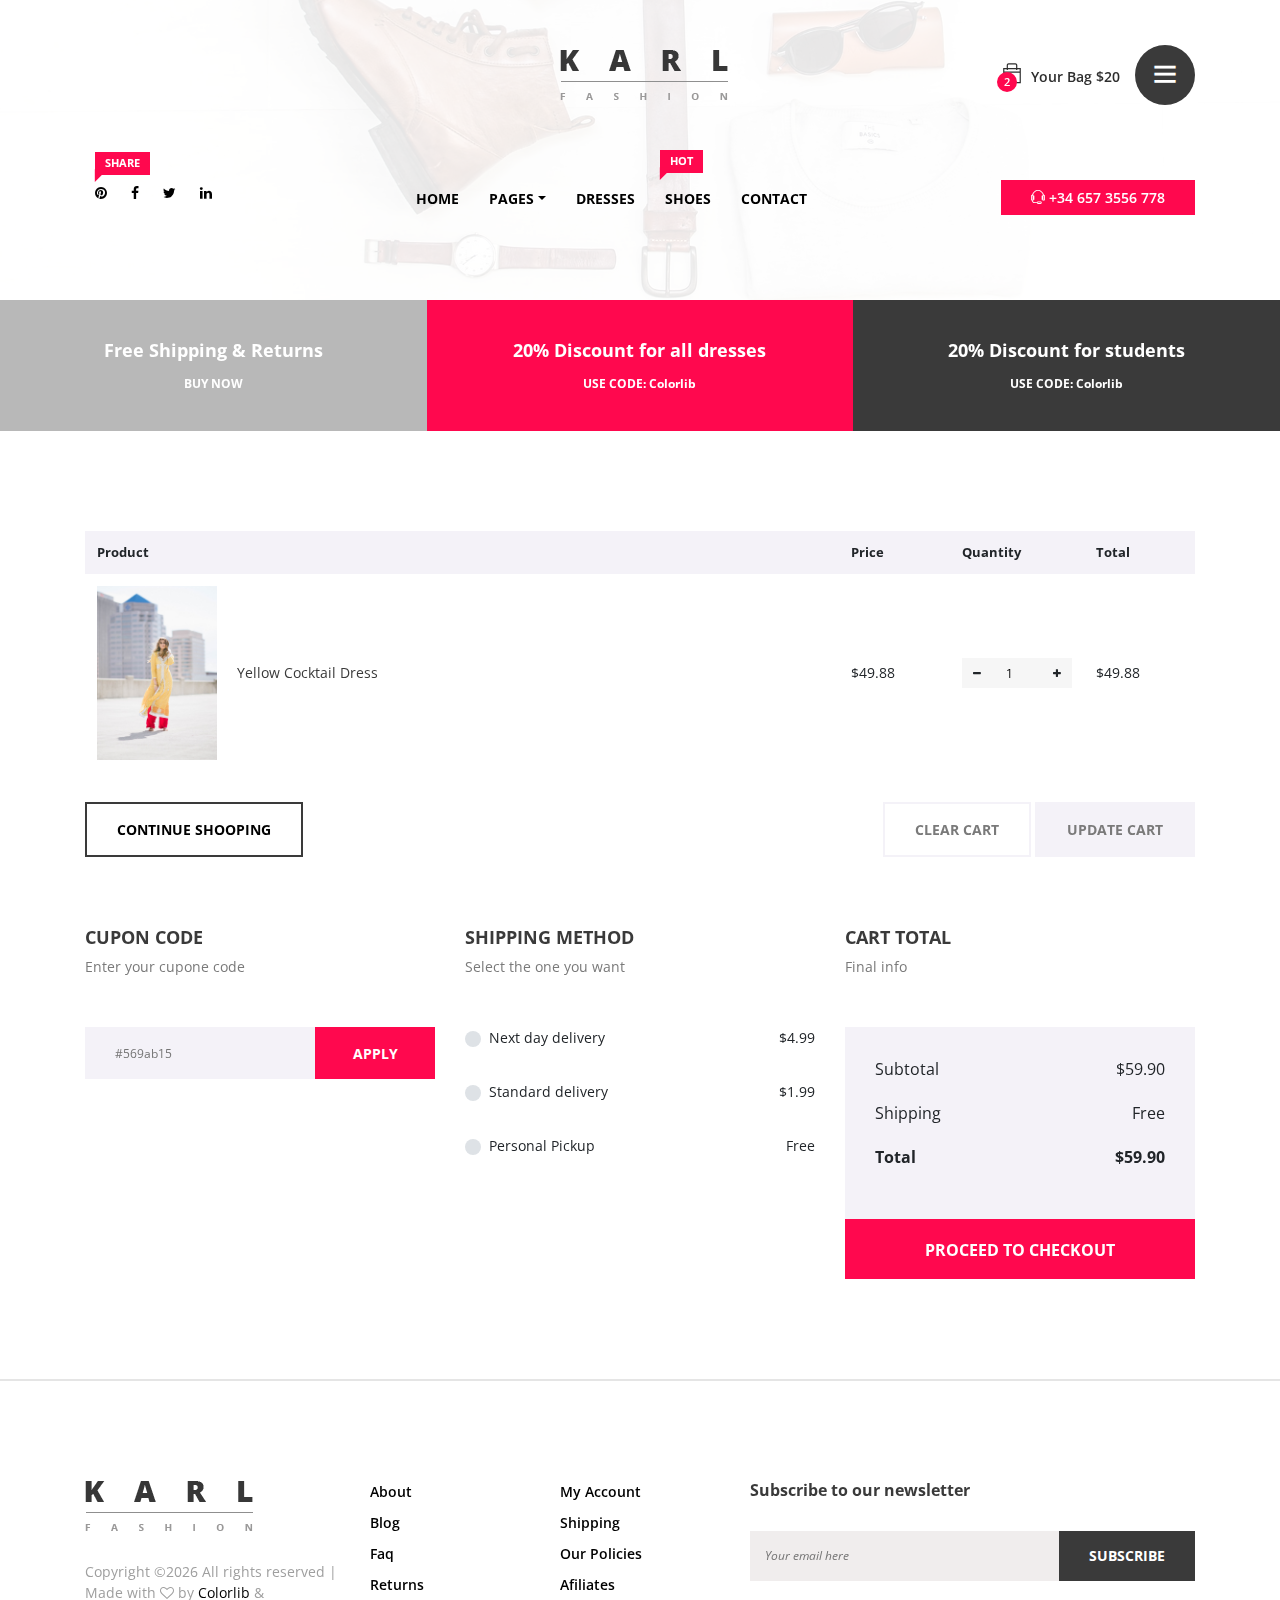
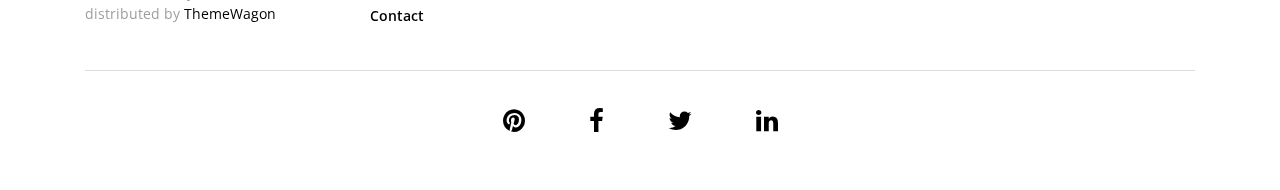
<file: karl-master/cart.html>
<!DOCTYPE html>
<html lang="en">

<head>
    <meta charset="UTF-8">
    <meta name="description" content="">
    <meta http-equiv="X-UA-Compatible" content="IE=edge">
    <meta name="viewport" content="width=device-width, initial-scale=1, shrink-to-fit=no">
    <!-- The above 4 meta tags *must* come first in the head; any other head content must come *after* these tags -->

    <!-- Title  -->
    <title>Karl - Fashion Ecommerce Template | Cart</title>

    <!-- Favicon  -->
    <link rel="icon" href="img/core-img/favicon.ico">

    <!-- Core Style CSS -->
    <link rel="stylesheet" href="css/core-style.css">
    <link rel="stylesheet" href="style.css">

    <!-- Responsive CSS -->
    <link href="css/responsive.css" rel="stylesheet">

</head>

<body>
    <div class="catagories-side-menu">
        <!-- Close Icon -->
        <div id="sideMenuClose">
            <i class="ti-close"></i>
        </div>
        <!--  Side Nav  -->
        <div class="nav-side-menu">
            <div class="menu-list">
                <h6>Categories</h6>
                <ul id="menu-content" class="menu-content collapse out">
                    <!-- Single Item -->
                    <li data-toggle="collapse" data-target="#women" class="collapsed active">
                        <a href="#">Woman wear <span class="arrow"></span></a>
                        <ul class="sub-menu collapse" id="women">
                            <li><a href="#">Midi Dresses</a></li>
                            <li><a href="#">Maxi Dresses</a></li>
                            <li><a href="#">Prom Dresses</a></li>
                            <li><a href="#">Little Black Dresses</a></li>
                            <li><a href="#">Mini Dresses</a></li>
                        </ul>
                    </li>
                    <!-- Single Item -->
                    <li data-toggle="collapse" data-target="#man" class="collapsed">
                        <a href="#">Man Wear <span class="arrow"></span></a>
                        <ul class="sub-menu collapse" id="man">
                            <li><a href="#">Man Dresses</a></li>
                            <li><a href="#">Man Black Dresses</a></li>
                            <li><a href="#">Man Mini Dresses</a></li>
                        </ul>
                    </li>
                    <!-- Single Item -->
                    <li data-toggle="collapse" data-target="#kids" class="collapsed">
                        <a href="#">Children <span class="arrow"></span></a>
                        <ul class="sub-menu collapse" id="kids">
                            <li><a href="#">Children Dresses</a></li>
                            <li><a href="#">Mini Dresses</a></li>
                        </ul>
                    </li>
                    <!-- Single Item -->
                    <li data-toggle="collapse" data-target="#bags" class="collapsed">
                        <a href="#">Bags &amp; Purses <span class="arrow"></span></a>
                        <ul class="sub-menu collapse" id="bags">
                            <li><a href="#">Bags</a></li>
                            <li><a href="#">Purses</a></li>
                        </ul>
                    </li>
                    <!-- Single Item -->
                    <li data-toggle="collapse" data-target="#eyewear" class="collapsed">
                        <a href="#">Eyewear <span class="arrow"></span></a>
                        <ul class="sub-menu collapse" id="eyewear">
                            <li><a href="#">Eyewear Style 1</a></li>
                            <li><a href="#">Eyewear Style 2</a></li>
                            <li><a href="#">Eyewear Style 3</a></li>
                        </ul>
                    </li>
                    <!-- Single Item -->
                    <li data-toggle="collapse" data-target="#footwear" class="collapsed">
                        <a href="#">Footwear <span class="arrow"></span></a>
                        <ul class="sub-menu collapse" id="footwear">
                            <li><a href="#">Footwear 1</a></li>
                            <li><a href="#">Footwear 2</a></li>
                            <li><a href="#">Footwear 3</a></li>
                        </ul>
                    </li>
                </ul>
            </div>
        </div>
    </div>

    <div id="wrapper">

        <!-- ****** Header Area Start ****** -->
        <header class="header_area bg-img background-overlay-white" style="background-image: url(img/bg-img/bg-1.jpg);">
            <!-- Top Header Area Start -->
            <div class="top_header_area">
                <div class="container h-100">
                    <div class="row h-100 align-items-center justify-content-end">

                        <div class="col-12 col-lg-7">
                            <div class="top_single_area d-flex align-items-center">
                                <!-- Logo Area -->
                                <div class="top_logo">
                                    <a href="#"><img src="img/core-img/logo.png" alt=""></a>
                                </div>
                                <!-- Cart & Menu Area -->
                                <div class="header-cart-menu d-flex align-items-center ml-auto">
                                    <!-- Cart Area -->
                                    <div class="cart">
                                        <a href="#" id="header-cart-btn" target="_blank"><span class="cart_quantity">2</span> <i class="ti-bag"></i> Your Bag $20</a>
                                        <!-- Cart List Area Start -->
                                        <ul class="cart-list">
                                            <li>
                                                <a href="#" class="image"><img src="img/product-img/product-10.jpg" class="cart-thumb" alt=""></a>
                                                <div class="cart-item-desc">
                                                    <h6><a href="#">Women's Fashion</a></h6>
                                                    <p>1x - <span class="price">$10</span></p>
                                                </div>
                                                <span class="dropdown-product-remove"><i class="icon-cross"></i></span>
                                            </li>
                                            <li>
                                                <a href="#" class="image"><img src="img/product-img/product-11.jpg" class="cart-thumb" alt=""></a>
                                                <div class="cart-item-desc">
                                                    <h6><a href="#">Women's Fashion</a></h6>
                                                    <p>1x - <span class="price">$10</span></p>
                                                </div>
                                                <span class="dropdown-product-remove"><i class="icon-cross"></i></span>
                                            </li>
                                            <li class="total">
                                                <span class="pull-right">Total: $20.00</span>
                                                <a href="cart.html" class="btn btn-sm btn-cart">Cart</a>
                                                <a href="checkout-1.html" class="btn btn-sm btn-checkout">Checkout</a>
                                            </li>
                                        </ul>
                                    </div>
                                    <div class="header-right-side-menu ml-15">
                                        <a href="#" id="sideMenuBtn"><i class="ti-menu" aria-hidden="true"></i></a>
                                    </div>
                                </div>
                            </div>
                        </div>

                    </div>
                </div>
            </div>

            <!-- Top Header Area End -->
            <div class="main_header_area">
                <div class="container h-100">
                    <div class="row h-100">
                        <div class="col-12 d-md-flex justify-content-between">
                            <!-- Header Social Area -->
                            <div class="header-social-area">
                                <a href="#"><span class="karl-level">Share</span> <i class="fa fa-pinterest" aria-hidden="true"></i></a>
                                <a href="#"><i class="fa fa-facebook" aria-hidden="true"></i></a>
                                <a href="#"><i class="fa fa-twitter" aria-hidden="true"></i></a>
                                <a href="#"><i class="fa fa-linkedin" aria-hidden="true"></i></a>
                            </div>
                            <!-- Menu Area -->
                            <div class="main-menu-area">
                                <nav class="navbar navbar-expand-lg align-items-start">

                                    <button class="navbar-toggler" type="button" data-toggle="collapse" data-target="#karl-navbar" aria-controls="karl-navbar" aria-expanded="false" aria-label="Toggle navigation"><span class="navbar-toggler-icon"><i class="ti-menu"></i></span></button>

                                    <div class="collapse navbar-collapse align-items-start collapse" id="karl-navbar">
                                        <ul class="navbar-nav animated" id="nav">
                                            <li class="nav-item active"><a class="nav-link" href="index.html">Home</a></li>
                                            <li class="nav-item dropdown">
                                                <a class="nav-link dropdown-toggle" href="#" id="karlDropdown" role="button" data-toggle="dropdown" aria-haspopup="true" aria-expanded="false">Pages</a>
                                                <div class="dropdown-menu" aria-labelledby="karlDropdown">
                                                    <a class="dropdown-item" href="index.html">Home</a>
                                                    <a class="dropdown-item" href="shop.html">Shop</a>
                                                    <a class="dropdown-item" href="product-details.html">Product Details</a>
                                                    <a class="dropdown-item" href="cart.html">Cart</a>
                                                    <a class="dropdown-item" href="checkout.html">Checkout</a>
                                                </div>
                                            </li>
                                            <li class="nav-item"><a class="nav-link" href="#">Dresses</a></li>
                                            <li class="nav-item"><a class="nav-link" href="#"><span class="karl-level">hot</span> Shoes</a></li>
                                            <li class="nav-item"><a class="nav-link" href="#">Contact</a></li>
                                        </ul>
                                    </div>
                                </nav>
                            </div>
                            <!-- Help Line -->
                            <div class="help-line">
                                <a href="tel:+346573556778"><i class="ti-headphone-alt"></i> +34 657 3556 778</a>
                            </div>
                        </div>
                    </div>
                </div>
            </div>
        </header>
        <!-- ****** Header Area End ****** -->

        <!-- ****** Top Discount Area Start ****** -->
        <section class="top-discount-area d-md-flex align-items-center">
            <!-- Single Discount Area -->
            <div class="single-discount-area">
                <h5>Free Shipping &amp; Returns</h5>
                <h6><a href="#">BUY NOW</a></h6>
            </div>
            <!-- Single Discount Area -->
            <div class="single-discount-area">
                <h5>20% Discount for all dresses</h5>
                <h6>USE CODE: Colorlib</h6>
            </div>
            <!-- Single Discount Area -->
            <div class="single-discount-area">
                <h5>20% Discount for students</h5>
                <h6>USE CODE: Colorlib</h6>
            </div>
        </section>
        <!-- ****** Top Discount Area End ****** -->

        <!-- ****** Cart Area Start ****** -->
        <div class="cart_area section_padding_100 clearfix">
            <div class="container">
                <div class="row">
                    <div class="col-12">
                        <div class="cart-table clearfix">
                            <table class="table table-responsive">
                                <thead>
                                    <tr>
                                        <th>Product</th>
                                        <th>Price</th>
                                        <th>Quantity</th>
                                        <th>Total</th>
                                    </tr>
                                </thead>
                                <tbody>
                                    <tr>
                                        <td class="cart_product_img d-flex align-items-center">
                                            <a href="#"><img src="img/product-img/product-9.jpg" alt="Product"></a>
                                            <h6>Yellow Cocktail Dress</h6>
                                        </td>
                                        <td class="price"><span>$49.88</span></td>
                                        <td class="qty">
                                            <div class="quantity">
                                                <span class="qty-minus" onclick="var effect = document.getElementById('qty'); var qty = effect.value; if( !isNaN( qty ) &amp;&amp; qty &gt; 1 ) effect.value--;return false;"><i class="fa fa-minus" aria-hidden="true"></i></span>
                                                <input type="number" class="qty-text" id="qty" step="1" min="1" max="99" name="quantity" value="1">
                                                <span class="qty-plus" onclick="var effect = document.getElementById('qty'); var qty = effect.value; if( !isNaN( qty )) effect.value++;return false;"><i class="fa fa-plus" aria-hidden="true"></i></span>
                                            </div>
                                        </td>
                                        <td class="total_price"><span>$49.88</span></td>
                                    </tr>
                                </tbody>
                            </table>
                        </div>

                        <div class="cart-footer d-flex mt-30">
                            <div class="back-to-shop w-50">
                                <a href="shop-grid-left-sidebar.html">Continue shooping</a>
                            </div>
                            <div class="update-checkout w-50 text-right">
                                <a href="#">clear cart</a>
                                <a href="#">Update cart</a>
                            </div>
                        </div>

                    </div>
                </div>

                <div class="row">
                    <div class="col-12 col-md-6 col-lg-4">
                        <div class="coupon-code-area mt-70">
                            <div class="cart-page-heading">
                                <h5>Cupon code</h5>
                                <p>Enter your cupone code</p>
                            </div>
                            <form action="#">
                                <input type="search" name="search" placeholder="#569ab15">
                                <button type="submit">Apply</button>
                            </form>
                        </div>
                    </div>
                    <div class="col-12 col-md-6 col-lg-4">
                        <div class="shipping-method-area mt-70">
                            <div class="cart-page-heading">
                                <h5>Shipping method</h5>
                                <p>Select the one you want</p>
                            </div>

                            <div class="custom-control custom-radio mb-30">
                                <input type="radio" id="customRadio1" name="customRadio" class="custom-control-input">
                                <label class="custom-control-label d-flex align-items-center justify-content-between" for="customRadio1"><span>Next day delivery</span><span>$4.99</span></label>
                            </div>

                            <div class="custom-control custom-radio mb-30">
                                <input type="radio" id="customRadio2" name="customRadio" class="custom-control-input">
                                <label class="custom-control-label d-flex align-items-center justify-content-between" for="customRadio2"><span>Standard delivery</span><span>$1.99</span></label>
                            </div>

                            <div class="custom-control custom-radio">
                                <input type="radio" id="customRadio3" name="customRadio" class="custom-control-input">
                                <label class="custom-control-label d-flex align-items-center justify-content-between" for="customRadio3"><span>Personal Pickup</span><span>Free</span></label>
                            </div>
                        </div>
                    </div>
                    <div class="col-12 col-lg-4">
                        <div class="cart-total-area mt-70">
                            <div class="cart-page-heading">
                                <h5>Cart total</h5>
                                <p>Final info</p>
                            </div>

                            <ul class="cart-total-chart">
                                <li><span>Subtotal</span> <span>$59.90</span></li>
                                <li><span>Shipping</span> <span>Free</span></li>
                                <li><span><strong>Total</strong></span> <span><strong>$59.90</strong></span></li>
                            </ul>
                            <a href="checkout.html" class="btn karl-checkout-btn">Proceed to checkout</a>
                        </div>
                    </div>
                </div>
            </div>
        </div>
        <!-- ****** Cart Area End ****** -->

        <!-- ****** Footer Area Start ****** -->
        <footer class="footer_area">
            <div class="container">
                <div class="row">
                    <!-- Single Footer Area Start -->
                    <div class="col-12 col-md-6 col-lg-3">
                        <div class="single_footer_area">
                            <div class="footer-logo">
                                <img src="img/core-img/logo.png" alt="">
                            </div>
                            <div class="copywrite_text d-flex align-items-center">
                                <p><!-- Link back to Colorlib can't be removed. Template is licensed under CC BY 3.0. -->
Copyright &copy;<script>document.write(new Date().getFullYear());</script> All rights reserved | Made with <i class="fa fa-heart-o" aria-hidden="true"></i> by <a href="https://colorlib.com" target="_blank">Colorlib</a> &amp; distributed by <a href="https://themewagon.com" target="_blank">ThemeWagon</a>
<!-- Link back to Colorlib can't be removed. Template is licensed under CC BY 3.0. --></p>
                            </div>
                        </div>
                    </div>
                    <!-- Single Footer Area Start -->
                    <div class="col-12 col-sm-6 col-md-3 col-lg-2">
                        <div class="single_footer_area">
                            <ul class="footer_widget_menu">
                                <li><a href="#">About</a></li>
                                <li><a href="#">Blog</a></li>
                                <li><a href="#">Faq</a></li>
                                <li><a href="#">Returns</a></li>
                                <li><a href="#">Contact</a></li>
                            </ul>
                        </div>
                    </div>
                    <!-- Single Footer Area Start -->
                    <div class="col-12 col-sm-6 col-md-3 col-lg-2">
                        <div class="single_footer_area">
                            <ul class="footer_widget_menu">
                                <li><a href="#">My Account</a></li>
                                <li><a href="#">Shipping</a></li>
                                <li><a href="#">Our Policies</a></li>
                                <li><a href="#">Afiliates</a></li>
                            </ul>
                        </div>
                    </div>
                    <!-- Single Footer Area Start -->
                    <div class="col-12 col-lg-5">
                        <div class="single_footer_area">
                            <div class="footer_heading mb-30">
                                <h6>Subscribe to our newsletter</h6>
                            </div>
                            <div class="subscribtion_form">
                                <form action="#" method="post">
                                    <input type="email" name="mail" class="mail" placeholder="Your email here">
                                    <button type="submit" class="submit">Subscribe</button>
                                </form>
                            </div>
                        </div>
                    </div>
                </div>
                <div class="line"></div>

                <!-- Footer Bottom Area Start -->
                <div class="footer_bottom_area">
                    <div class="row">
                        <div class="col-12">
                            <div class="footer_social_area text-center">
                                <a href="#"><i class="fa fa-pinterest" aria-hidden="true"></i></a>
                                <a href="#"><i class="fa fa-facebook" aria-hidden="true"></i></a>
                                <a href="#"><i class="fa fa-twitter" aria-hidden="true"></i></a>
                                <a href="#"><i class="fa fa-linkedin" aria-hidden="true"></i></a>
                            </div>
                        </div>
                    </div>
                </div>
            </div>
        </footer>
        <!-- ****** Footer Area End ****** -->
    </div>
    <!-- /.wrapper end -->

    <!-- jQuery (Necessary for All JavaScript Plugins) -->
    <script src="js/jquery/jquery-2.2.4.min.js"></script>
    <!-- Popper js -->
    <script src="js/popper.min.js"></script>
    <!-- Bootstrap js -->
    <script src="js/bootstrap.min.js"></script>
    <!-- Plugins js -->
    <script src="js/plugins.js"></script>
    <!-- Active js -->
    <script src="js/active.js"></script>

</body>

</html>
</file>
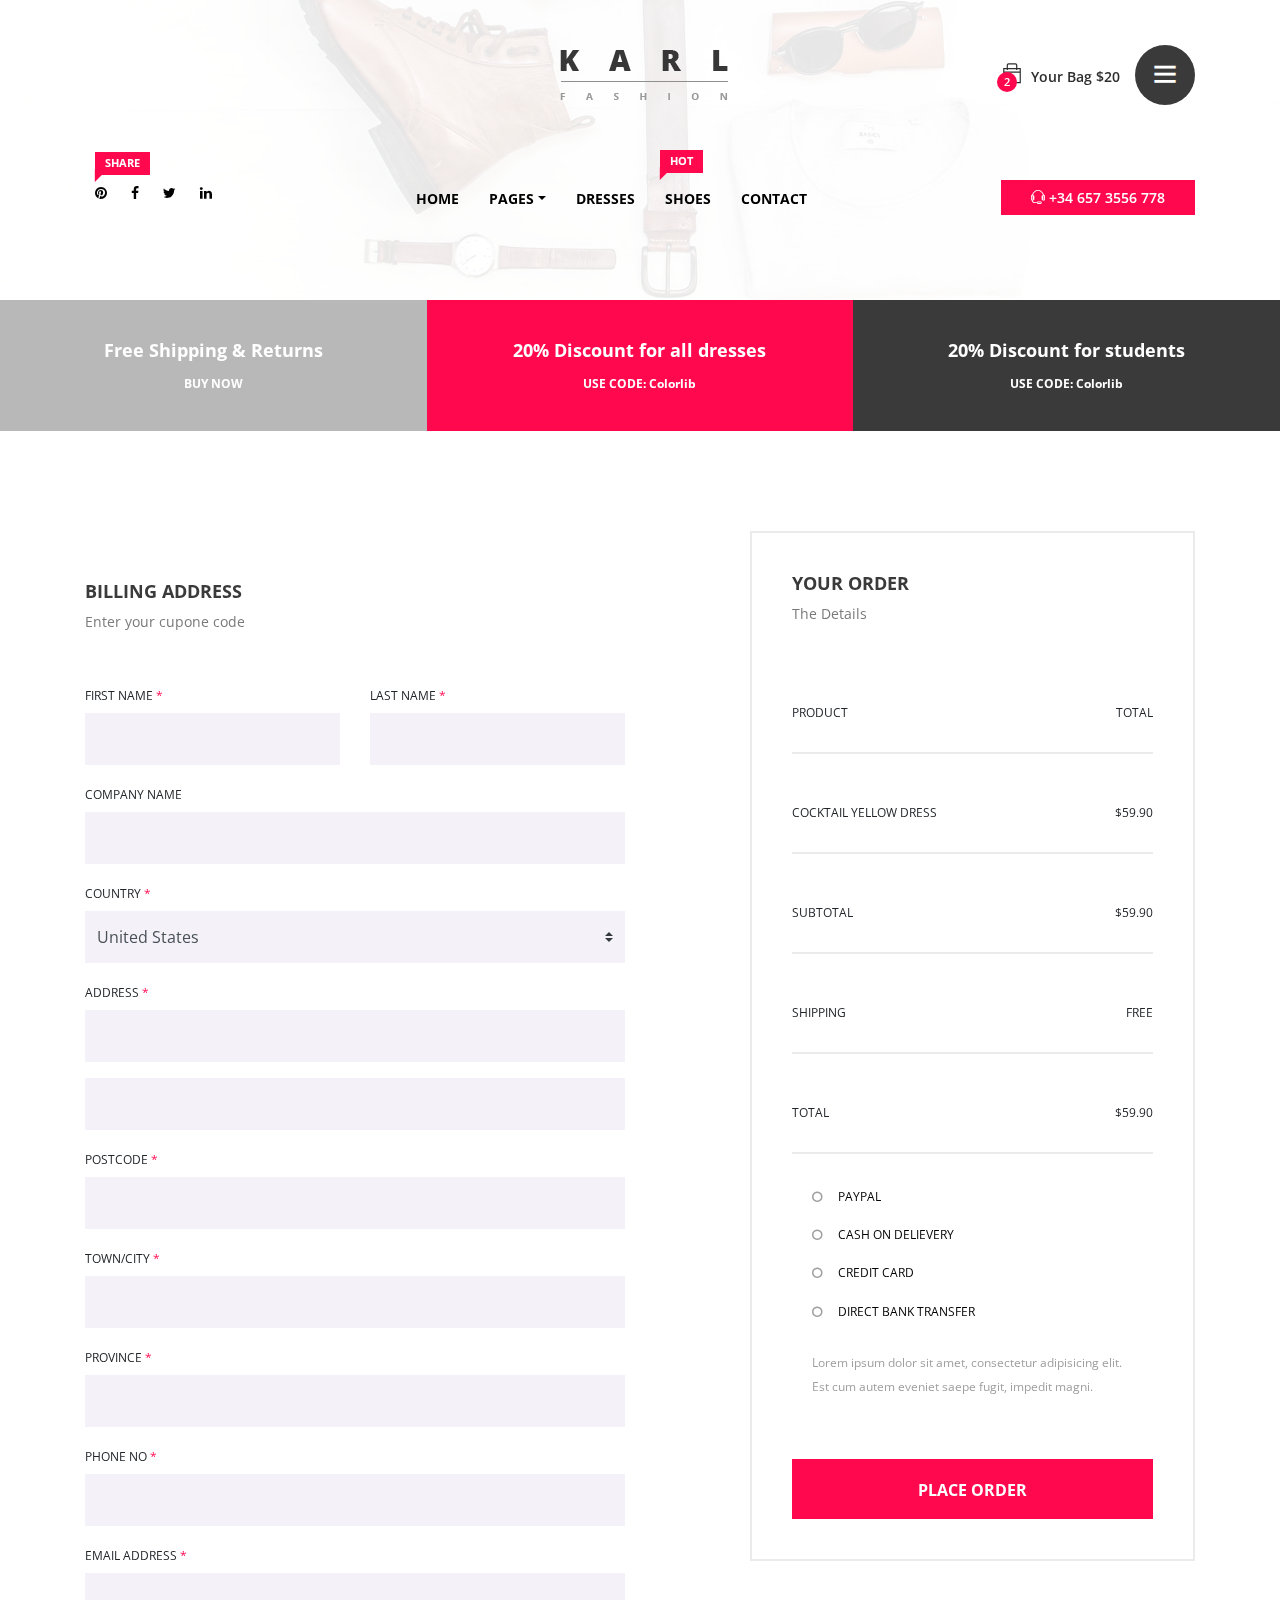
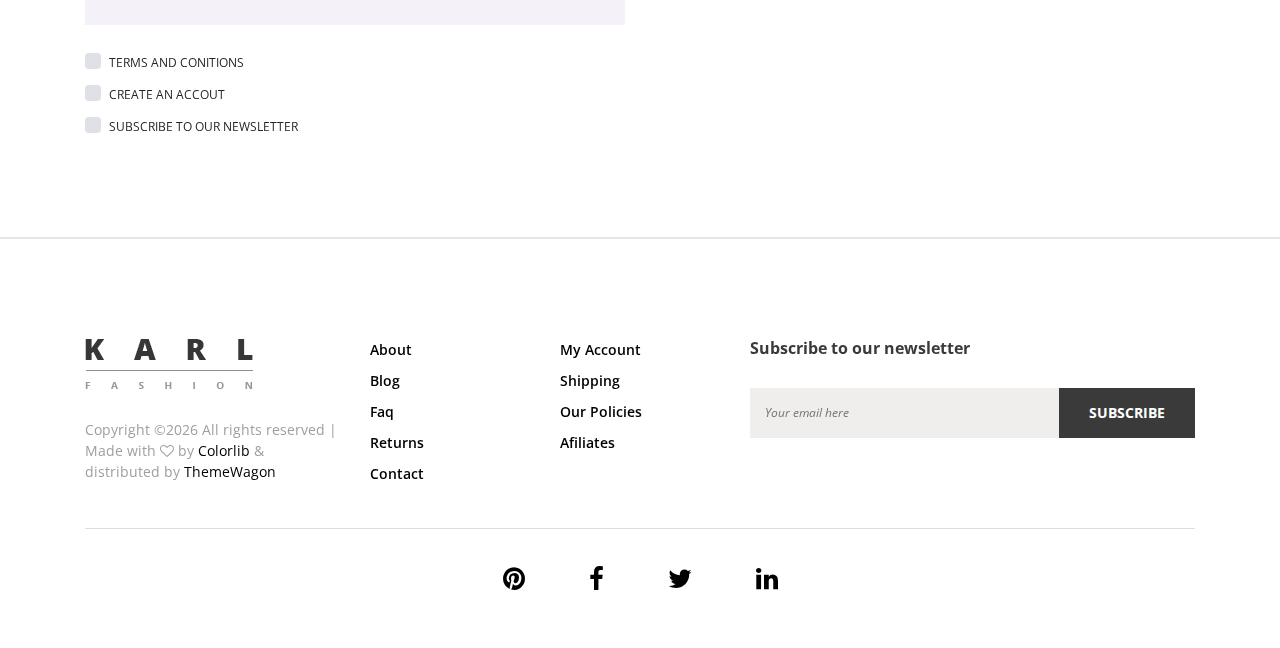
<file: karl-master/checkout.html>
<!DOCTYPE html>
<html lang="en">

<head>
    <meta charset="UTF-8">
    <meta name="description" content="">
    <meta http-equiv="X-UA-Compatible" content="IE=edge">
    <meta name="viewport" content="width=device-width, initial-scale=1, shrink-to-fit=no">
    <!-- The above 4 meta tags *must* come first in the head; any other head content must come *after* these tags -->

    <!-- Title  -->
    <title>Karl - Fashion Ecommerce Template | Checkout</title>

    <!-- Favicon  -->
    <link rel="icon" href="img/core-img/favicon.ico">

    <!-- Core Style CSS -->
    <link rel="stylesheet" href="css/core-style.css">
    <link rel="stylesheet" href="style.css">

    <!-- Responsive CSS -->
    <link href="css/responsive.css" rel="stylesheet">

</head>

<body>
    <div class="catagories-side-menu">
        <!-- Close Icon -->
        <div id="sideMenuClose">
            <i class="ti-close"></i>
        </div>
        <!--  Side Nav  -->
        <div class="nav-side-menu">
            <div class="menu-list">
                <h6>Categories</h6>
                <ul id="menu-content" class="menu-content collapse out">
                    <!-- Single Item -->
                    <li data-toggle="collapse" data-target="#women" class="collapsed active">
                        <a href="#">Woman wear <span class="arrow"></span></a>
                        <ul class="sub-menu collapse" id="women">
                            <li><a href="#">Midi Dresses</a></li>
                            <li><a href="#">Maxi Dresses</a></li>
                            <li><a href="#">Prom Dresses</a></li>
                            <li><a href="#">Little Black Dresses</a></li>
                            <li><a href="#">Mini Dresses</a></li>
                        </ul>
                    </li>
                    <!-- Single Item -->
                    <li data-toggle="collapse" data-target="#man" class="collapsed">
                        <a href="#">Man Wear <span class="arrow"></span></a>
                        <ul class="sub-menu collapse" id="man">
                            <li><a href="#">Man Dresses</a></li>
                            <li><a href="#">Man Black Dresses</a></li>
                            <li><a href="#">Man Mini Dresses</a></li>
                        </ul>
                    </li>
                    <!-- Single Item -->
                    <li data-toggle="collapse" data-target="#kids" class="collapsed">
                        <a href="#">Children <span class="arrow"></span></a>
                        <ul class="sub-menu collapse" id="kids">
                            <li><a href="#">Children Dresses</a></li>
                            <li><a href="#">Mini Dresses</a></li>
                        </ul>
                    </li>
                    <!-- Single Item -->
                    <li data-toggle="collapse" data-target="#bags" class="collapsed">
                        <a href="#">Bags &amp; Purses <span class="arrow"></span></a>
                        <ul class="sub-menu collapse" id="bags">
                            <li><a href="#">Bags</a></li>
                            <li><a href="#">Purses</a></li>
                        </ul>
                    </li>
                    <!-- Single Item -->
                    <li data-toggle="collapse" data-target="#eyewear" class="collapsed">
                        <a href="#">Eyewear <span class="arrow"></span></a>
                        <ul class="sub-menu collapse" id="eyewear">
                            <li><a href="#">Eyewear Style 1</a></li>
                            <li><a href="#">Eyewear Style 2</a></li>
                            <li><a href="#">Eyewear Style 3</a></li>
                        </ul>
                    </li>
                    <!-- Single Item -->
                    <li data-toggle="collapse" data-target="#footwear" class="collapsed">
                        <a href="#">Footwear <span class="arrow"></span></a>
                        <ul class="sub-menu collapse" id="footwear">
                            <li><a href="#">Footwear 1</a></li>
                            <li><a href="#">Footwear 2</a></li>
                            <li><a href="#">Footwear 3</a></li>
                        </ul>
                    </li>
                </ul>
            </div>
        </div>
    </div>

    <div id="wrapper">

        <!-- ****** Header Area Start ****** -->
        <header class="header_area bg-img background-overlay-white" style="background-image: url(img/bg-img/bg-1.jpg);">
            <!-- Top Header Area Start -->
            <div class="top_header_area">
                <div class="container h-100">
                    <div class="row h-100 align-items-center justify-content-end">

                        <div class="col-12 col-lg-7">
                            <div class="top_single_area d-flex align-items-center">
                                <!-- Logo Area -->
                                <div class="top_logo">
                                    <a href="#"><img src="img/core-img/logo.png" alt=""></a>
                                </div>
                                <!-- Cart & Menu Area -->
                                <div class="header-cart-menu d-flex align-items-center ml-auto">
                                    <!-- Cart Area -->
                                    <div class="cart">
                                        <a href="#" id="header-cart-btn" target="_blank"><span class="cart_quantity">2</span> <i class="ti-bag"></i> Your Bag $20</a>
                                        <!-- Cart List Area Start -->
                                        <ul class="cart-list">
                                            <li>
                                                <a href="#" class="image"><img src="img/product-img/product-10.jpg" class="cart-thumb" alt=""></a>
                                                <div class="cart-item-desc">
                                                    <h6><a href="#">Women's Fashion</a></h6>
                                                    <p>1x - <span class="price">$10</span></p>
                                                </div>
                                                <span class="dropdown-product-remove"><i class="icon-cross"></i></span>
                                            </li>
                                            <li>
                                                <a href="#" class="image"><img src="img/product-img/product-11.jpg" class="cart-thumb" alt=""></a>
                                                <div class="cart-item-desc">
                                                    <h6><a href="#">Women's Fashion</a></h6>
                                                    <p>1x - <span class="price">$10</span></p>
                                                </div>
                                                <span class="dropdown-product-remove"><i class="icon-cross"></i></span>
                                            </li>
                                            <li class="total">
                                                <span class="pull-right">Total: $20.00</span>
                                                <a href="cart.html" class="btn btn-sm btn-cart">Cart</a>
                                                <a href="checkout-1.html" class="btn btn-sm btn-checkout">Checkout</a>
                                            </li>
                                        </ul>
                                    </div>
                                    <div class="header-right-side-menu ml-15">
                                        <a href="#" id="sideMenuBtn"><i class="ti-menu" aria-hidden="true"></i></a>
                                    </div>
                                </div>
                            </div>
                        </div>

                    </div>
                </div>
            </div>

            <!-- Top Header Area End -->
            <div class="main_header_area">
                <div class="container h-100">
                    <div class="row h-100">
                        <div class="col-12 d-md-flex justify-content-between">
                            <!-- Header Social Area -->
                            <div class="header-social-area">
                                <a href="#"><span class="karl-level">Share</span> <i class="fa fa-pinterest" aria-hidden="true"></i></a>
                                <a href="#"><i class="fa fa-facebook" aria-hidden="true"></i></a>
                                <a href="#"><i class="fa fa-twitter" aria-hidden="true"></i></a>
                                <a href="#"><i class="fa fa-linkedin" aria-hidden="true"></i></a>
                            </div>
                            <!-- Menu Area -->
                            <div class="main-menu-area">
                                <nav class="navbar navbar-expand-lg align-items-start">

                                    <button class="navbar-toggler" type="button" data-toggle="collapse" data-target="#karl-navbar" aria-controls="karl-navbar" aria-expanded="false" aria-label="Toggle navigation"><span class="navbar-toggler-icon"><i class="ti-menu"></i></span></button>

                                    <div class="collapse navbar-collapse align-items-start collapse" id="karl-navbar">
                                        <ul class="navbar-nav animated" id="nav">
                                            <li class="nav-item active"><a class="nav-link" href="index.html">Home</a></li>
                                            <li class="nav-item dropdown">
                                                <a class="nav-link dropdown-toggle" href="#" id="karlDropdown" role="button" data-toggle="dropdown" aria-haspopup="true" aria-expanded="false">Pages</a>
                                                <div class="dropdown-menu" aria-labelledby="karlDropdown">
                                                    <a class="dropdown-item" href="index.html">Home</a>
                                                    <a class="dropdown-item" href="shop.html">Shop</a>
                                                    <a class="dropdown-item" href="product-details.html">Product Details</a>
                                                    <a class="dropdown-item" href="cart.html">Cart</a>
                                                    <a class="dropdown-item" href="checkout.html">Checkout</a>
                                                </div>
                                            </li>
                                            <li class="nav-item"><a class="nav-link" href="#">Dresses</a></li>
                                            <li class="nav-item"><a class="nav-link" href="#"><span class="karl-level">hot</span> Shoes</a></li>
                                            <li class="nav-item"><a class="nav-link" href="#">Contact</a></li>
                                        </ul>
                                    </div>
                                </nav>
                            </div>
                            <!-- Help Line -->
                            <div class="help-line">
                                <a href="tel:+346573556778"><i class="ti-headphone-alt"></i> +34 657 3556 778</a>
                            </div>
                        </div>
                    </div>
                </div>
            </div>
        </header>
        <!-- ****** Header Area End ****** -->

        <section class="top-discount-area d-md-flex align-items-center">
            <!-- Single Discount Area -->
            <div class="single-discount-area">
                <h5>Free Shipping &amp; Returns</h5>
                <h6><a href="#">BUY NOW</a></h6>
            </div>
            <!-- Single Discount Area -->
            <div class="single-discount-area">
                <h5>20% Discount for all dresses</h5>
                <h6>USE CODE: Colorlib</h6>
            </div>
            <!-- Single Discount Area -->
            <div class="single-discount-area">
                <h5>20% Discount for students</h5>
                <h6>USE CODE: Colorlib</h6>
            </div>
        </section>

        <!-- ****** Checkout Area Start ****** -->
        <div class="checkout_area section_padding_100">
            <div class="container">
                <div class="row">

                    <div class="col-12 col-md-6">
                        <div class="checkout_details_area mt-50 clearfix">

                            <div class="cart-page-heading">
                                <h5>Billing Address</h5>
                                <p>Enter your cupone code</p>
                            </div>

                            <form action="#" method="post">
                                <div class="row">
                                    <div class="col-md-6 mb-3">
                                        <label for="first_name">First Name <span>*</span></label>
                                        <input type="text" class="form-control" id="first_name" value="" required>
                                    </div>
                                    <div class="col-md-6 mb-3">
                                        <label for="last_name">Last Name <span>*</span></label>
                                        <input type="text" class="form-control" id="last_name" value="" required>
                                    </div>
                                    <div class="col-12 mb-3">
                                        <label for="company">Company Name</label>
                                        <input type="text" class="form-control" id="company" value="">
                                    </div>
                                    <div class="col-12 mb-3">
                                        <label for="country">Country <span>*</span></label>
                                        <select class="custom-select d-block w-100" id="country">
                                        <option value="usa">United States</option>
                                        <option value="uk">United Kingdom</option>
                                        <option value="ger">Germany</option>
                                        <option value="fra">France</option>
                                        <option value="ind">India</option>
                                        <option value="aus">Australia</option>
                                        <option value="bra">Brazil</option>
                                        <option value="cana">Canada</option>
                                    </select>
                                    </div>
                                    <div class="col-12 mb-3">
                                        <label for="street_address">Address <span>*</span></label>
                                        <input type="text" class="form-control mb-3" id="street_address" value="">
                                        <input type="text" class="form-control" id="street_address2" value="">
                                    </div>
                                    <div class="col-12 mb-3">
                                        <label for="postcode">Postcode <span>*</span></label>
                                        <input type="text" class="form-control" id="postcode" value="">
                                    </div>
                                    <div class="col-12 mb-3">
                                        <label for="city">Town/City <span>*</span></label>
                                        <input type="text" class="form-control" id="city" value="">
                                    </div>
                                    <div class="col-12 mb-3">
                                        <label for="state">Province <span>*</span></label>
                                        <input type="text" class="form-control" id="state" value="">
                                    </div>
                                    <div class="col-12 mb-3">
                                        <label for="phone_number">Phone No <span>*</span></label>
                                        <input type="number" class="form-control" id="phone_number" min="0" value="">
                                    </div>
                                    <div class="col-12 mb-4">
                                        <label for="email_address">Email Address <span>*</span></label>
                                        <input type="email" class="form-control" id="email_address" value="">
                                    </div>

                                    <div class="col-12">
                                        <div class="custom-control custom-checkbox d-block mb-2">
                                            <input type="checkbox" class="custom-control-input" id="customCheck1">
                                            <label class="custom-control-label" for="customCheck1">Terms and conitions</label>
                                        </div>
                                        <div class="custom-control custom-checkbox d-block mb-2">
                                            <input type="checkbox" class="custom-control-input" id="customCheck2">
                                            <label class="custom-control-label" for="customCheck2">Create an accout</label>
                                        </div>
                                        <div class="custom-control custom-checkbox d-block">
                                            <input type="checkbox" class="custom-control-input" id="customCheck3">
                                            <label class="custom-control-label" for="customCheck3">Subscribe to our newsletter</label>
                                        </div>
                                    </div>
                                </div>
                            </form>
                        </div>
                    </div>

                    <div class="col-12 col-md-6 col-lg-5 ml-lg-auto">
                        <div class="order-details-confirmation">

                            <div class="cart-page-heading">
                                <h5>Your Order</h5>
                                <p>The Details</p>
                            </div>

                            <ul class="order-details-form mb-4">
                                <li><span>Product</span> <span>Total</span></li>
                                <li><span>Cocktail Yellow dress</span> <span>$59.90</span></li>
                                <li><span>Subtotal</span> <span>$59.90</span></li>
                                <li><span>Shipping</span> <span>Free</span></li>
                                <li><span>Total</span> <span>$59.90</span></li>
                            </ul>


                            <div id="accordion" role="tablist" class="mb-4">
                                <div class="card">
                                    <div class="card-header" role="tab" id="headingOne">
                                        <h6 class="mb-0">
                                            <a data-toggle="collapse" href="#collapseOne" aria-expanded="false" aria-controls="collapseOne"><i class="fa fa-circle-o mr-3"></i>Paypal</a>
                                        </h6>
                                    </div>

                                    <div id="collapseOne" class="collapse" role="tabpanel" aria-labelledby="headingOne" data-parent="#accordion">
                                        <div class="card-body">
                                            <p>Lorem ipsum dolor sit amet, consectetur adipiscing elit. Proin pharetra tempor so dales. Phasellus sagittis auctor gravida. Integ er bibendum sodales arcu id te mpus. Ut consectetur lacus.</p>
                                        </div>
                                    </div>
                                </div>
                                <div class="card">
                                    <div class="card-header" role="tab" id="headingTwo">
                                        <h6 class="mb-0">
                                            <a class="collapsed" data-toggle="collapse" href="#collapseTwo" aria-expanded="false" aria-controls="collapseTwo"><i class="fa fa-circle-o mr-3"></i>cash on delievery</a>
                                        </h6>
                                    </div>
                                    <div id="collapseTwo" class="collapse" role="tabpanel" aria-labelledby="headingTwo" data-parent="#accordion">
                                        <div class="card-body">
                                            <p>Lorem ipsum dolor sit amet, consectetur adipisicing elit. Explicabo quis in veritatis officia inventore, tempore provident dignissimos.</p>
                                        </div>
                                    </div>
                                </div>
                                <div class="card">
                                    <div class="card-header" role="tab" id="headingThree">
                                        <h6 class="mb-0">
                                            <a class="collapsed" data-toggle="collapse" href="#collapseThree" aria-expanded="false" aria-controls="collapseThree"><i class="fa fa-circle-o mr-3"></i>credit card</a>
                                        </h6>
                                    </div>
                                    <div id="collapseThree" class="collapse" role="tabpanel" aria-labelledby="headingThree" data-parent="#accordion">
                                        <div class="card-body">
                                            <p>Lorem ipsum dolor sit amet, consectetur adipisicing elit. Esse quo sint repudiandae suscipit ab soluta delectus voluptate, vero vitae</p>
                                        </div>
                                    </div>
                                </div>
                                <div class="card">
                                    <div class="card-header" role="tab" id="headingFour">
                                        <h6 class="mb-0">
                                            <a class="collapsed" data-toggle="collapse" href="#collapseFour" aria-expanded="true" aria-controls="collapseFour"><i class="fa fa-circle-o mr-3"></i>direct bank transfer</a>
                                        </h6>
                                    </div>
                                    <div id="collapseFour" class="collapse show" role="tabpanel" aria-labelledby="headingThree" data-parent="#accordion">
                                        <div class="card-body">
                                            <p>Lorem ipsum dolor sit amet, consectetur adipisicing elit. Est cum autem eveniet saepe fugit, impedit magni.</p>
                                        </div>
                                    </div>
                                </div>
                            </div>

                            <a href="#" class="btn karl-checkout-btn">Place Order</a>
                        </div>
                    </div>

                </div>
            </div>
        </div>
        <!-- ****** Checkout Area End ****** -->

        <!-- ****** Footer Area Start ****** -->
        <footer class="footer_area">
            <div class="container">
                <div class="row">
                    <!-- Single Footer Area Start -->
                    <div class="col-12 col-md-6 col-lg-3">
                        <div class="single_footer_area">
                            <div class="footer-logo">
                                <img src="img/core-img/logo.png" alt="">
                            </div>
                            <div class="copywrite_text d-flex align-items-center">
                                <p><!-- Link back to Colorlib can't be removed. Template is licensed under CC BY 3.0. -->
Copyright &copy;<script>document.write(new Date().getFullYear());</script> All rights reserved | Made with <i class="fa fa-heart-o" aria-hidden="true"></i> by <a href="https://colorlib.com" target="_blank">Colorlib</a> &amp; distributed by <a href="https://themewagon.com" target="_blank">ThemeWagon</a>
<!-- Link back to Colorlib can't be removed. Template is licensed under CC BY 3.0. --></p>
                            </div>
                        </div>
                    </div>
                    <!-- Single Footer Area Start -->
                    <div class="col-12 col-sm-6 col-md-3 col-lg-2">
                        <div class="single_footer_area">
                            <ul class="footer_widget_menu">
                                <li><a href="#">About</a></li>
                                <li><a href="#">Blog</a></li>
                                <li><a href="#">Faq</a></li>
                                <li><a href="#">Returns</a></li>
                                <li><a href="#">Contact</a></li>
                            </ul>
                        </div>
                    </div>
                    <!-- Single Footer Area Start -->
                    <div class="col-12 col-sm-6 col-md-3 col-lg-2">
                        <div class="single_footer_area">
                            <ul class="footer_widget_menu">
                                <li><a href="#">My Account</a></li>
                                <li><a href="#">Shipping</a></li>
                                <li><a href="#">Our Policies</a></li>
                                <li><a href="#">Afiliates</a></li>
                            </ul>
                        </div>
                    </div>
                    <!-- Single Footer Area Start -->
                    <div class="col-12 col-lg-5">
                        <div class="single_footer_area">
                            <div class="footer_heading mb-30">
                                <h6>Subscribe to our newsletter</h6>
                            </div>
                            <div class="subscribtion_form">
                                <form action="#" method="post">
                                    <input type="email" name="mail" class="mail" placeholder="Your email here">
                                    <button type="submit" class="submit">Subscribe</button>
                                </form>
                            </div>
                        </div>
                    </div>
                </div>
                <div class="line"></div>

                <!-- Footer Bottom Area Start -->
                <div class="footer_bottom_area">
                    <div class="row">
                        <div class="col-12">
                            <div class="footer_social_area text-center">
                                <a href="#"><i class="fa fa-pinterest" aria-hidden="true"></i></a>
                                <a href="#"><i class="fa fa-facebook" aria-hidden="true"></i></a>
                                <a href="#"><i class="fa fa-twitter" aria-hidden="true"></i></a>
                                <a href="#"><i class="fa fa-linkedin" aria-hidden="true"></i></a>
                            </div>
                        </div>
                    </div>
                </div>
            </div>
        </footer>
        <!-- ****** Footer Area End ****** -->
    </div>
    <!-- /.wrapper end -->

    <!-- jQuery (Necessary for All JavaScript Plugins) -->
    <script src="js/jquery/jquery-2.2.4.min.js"></script>
    <!-- Popper js -->
    <script src="js/popper.min.js"></script>
    <!-- Bootstrap js -->
    <script src="js/bootstrap.min.js"></script>
    <!-- Plugins js -->
    <script src="js/plugins.js"></script>
    <!-- Active js -->
    <script src="js/active.js"></script>

</body>

</html>
</file>
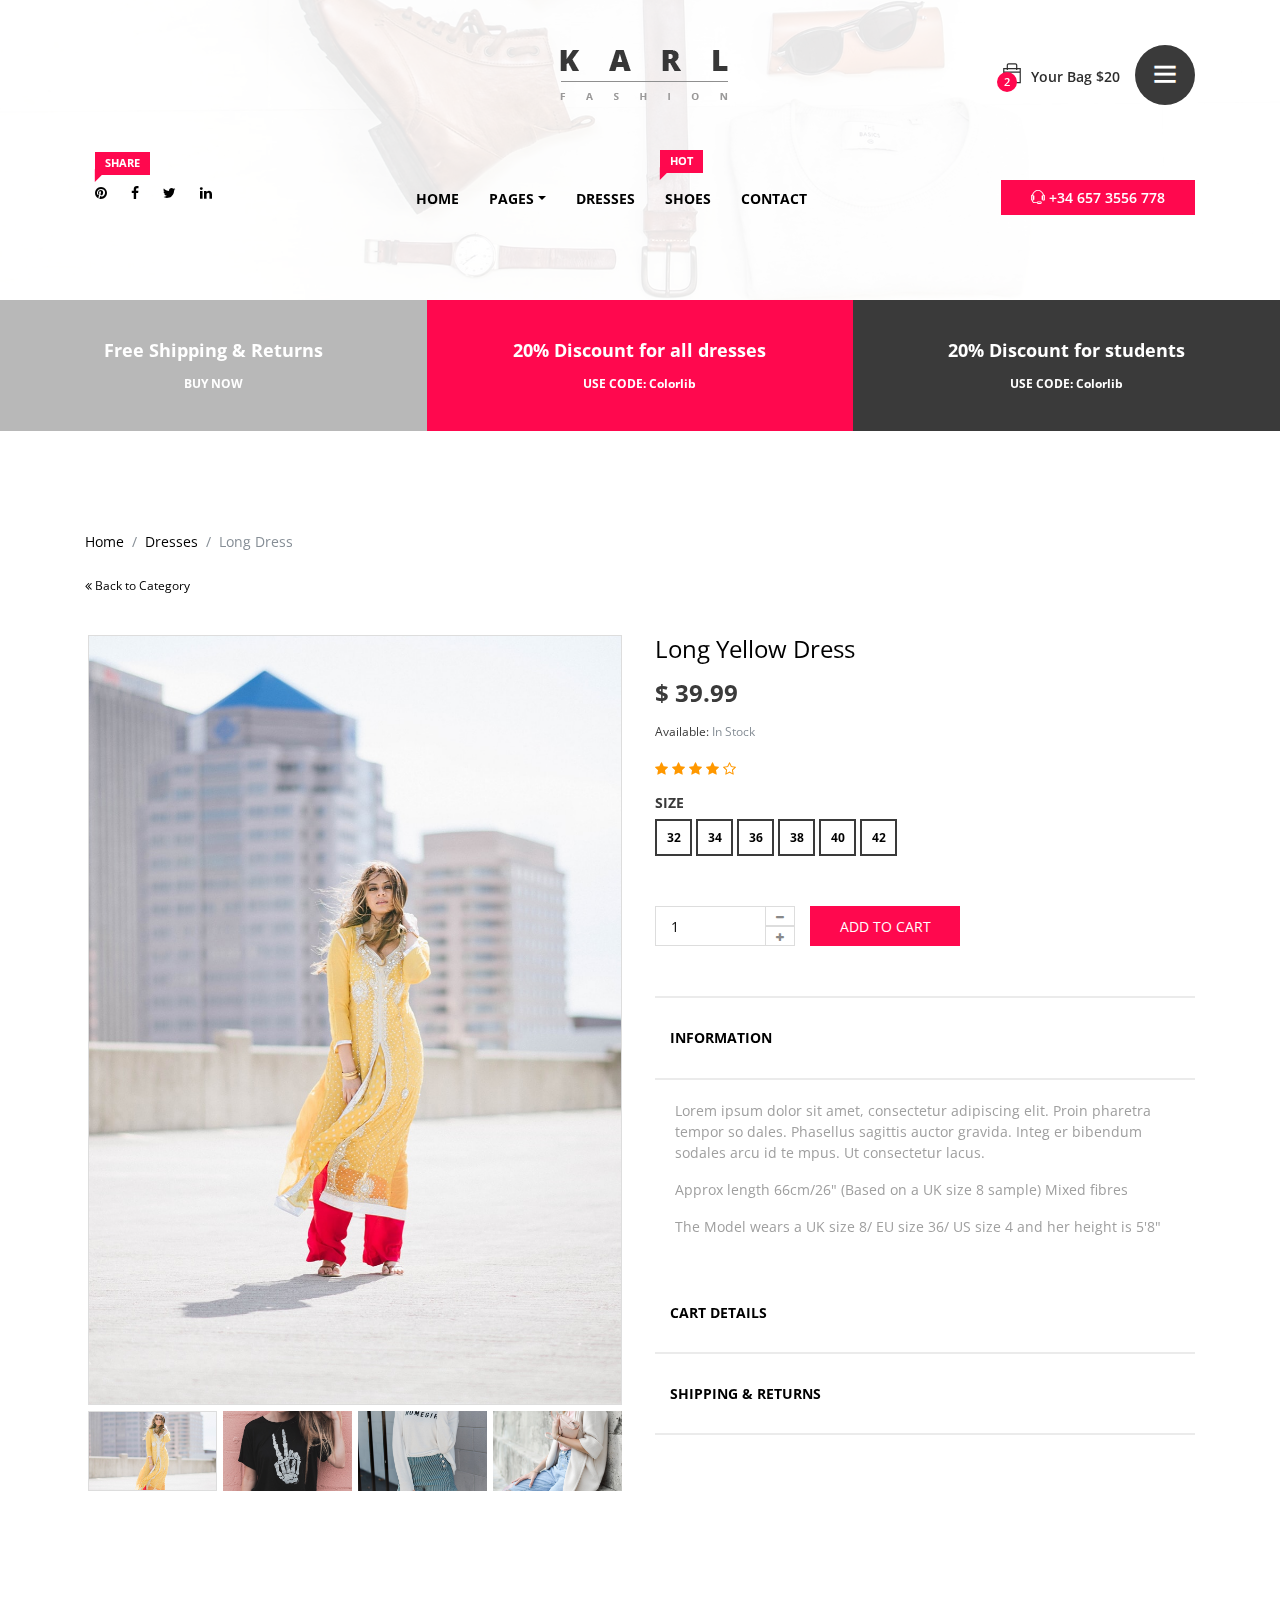
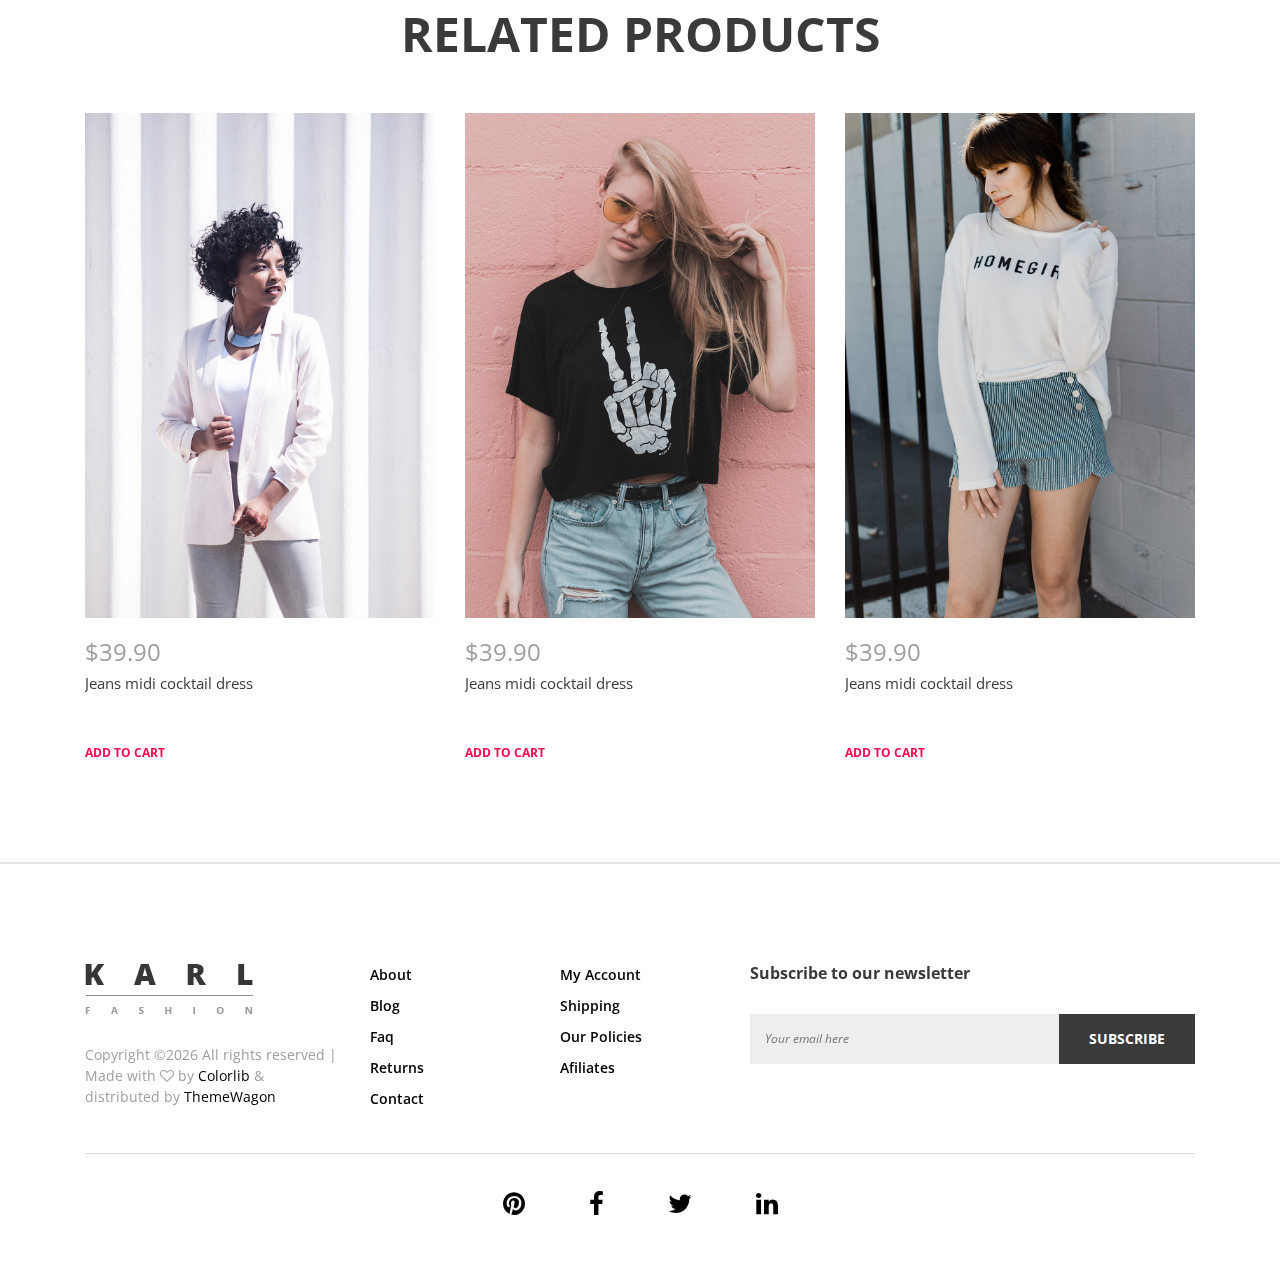
<file: karl-master/product-details.html>
<!DOCTYPE html>
<html lang="en">

<head>
    <meta charset="UTF-8">
    <meta name="description" content="">
    <meta http-equiv="X-UA-Compatible" content="IE=edge">
    <meta name="viewport" content="width=device-width, initial-scale=1, shrink-to-fit=no">
    <!-- The above 4 meta tags *must* come first in the head; any other head content must come *after* these tags -->

    <!-- Title  -->
    <title>Karl - Fashion Ecommerce Template | Product Details</title>

    <!-- Favicon  -->
    <link rel="icon" href="img/core-img/favicon.ico">

    <!-- Core Style CSS -->
    <link rel="stylesheet" href="css/core-style.css">
    <link rel="stylesheet" href="style.css">

    <!-- Responsive CSS -->
    <link href="css/responsive.css" rel="stylesheet">

</head>

<body>
    <div class="catagories-side-menu">
        <!-- Close Icon -->
        <div id="sideMenuClose">
            <i class="ti-close"></i>
        </div>
        <!--  Side Nav  -->
        <div class="nav-side-menu">
            <div class="menu-list">
                <h6>Categories</h6>
                <ul id="menu-content" class="menu-content collapse out">
                    <!-- Single Item -->
                    <li data-toggle="collapse" data-target="#women" class="collapsed active">
                        <a href="#">Woman wear <span class="arrow"></span></a>
                        <ul class="sub-menu collapse" id="women">
                            <li><a href="#">Midi Dresses</a></li>
                            <li><a href="#">Maxi Dresses</a></li>
                            <li><a href="#">Prom Dresses</a></li>
                            <li><a href="#">Little Black Dresses</a></li>
                            <li><a href="#">Mini Dresses</a></li>
                        </ul>
                    </li>
                    <!-- Single Item -->
                    <li data-toggle="collapse" data-target="#man" class="collapsed">
                        <a href="#">Man Wear <span class="arrow"></span></a>
                        <ul class="sub-menu collapse" id="man">
                            <li><a href="#">Man Dresses</a></li>
                            <li><a href="#">Man Black Dresses</a></li>
                            <li><a href="#">Man Mini Dresses</a></li>
                        </ul>
                    </li>
                    <!-- Single Item -->
                    <li data-toggle="collapse" data-target="#kids" class="collapsed">
                        <a href="#">Children <span class="arrow"></span></a>
                        <ul class="sub-menu collapse" id="kids">
                            <li><a href="#">Children Dresses</a></li>
                            <li><a href="#">Mini Dresses</a></li>
                        </ul>
                    </li>
                    <!-- Single Item -->
                    <li data-toggle="collapse" data-target="#bags" class="collapsed">
                        <a href="#">Bags &amp; Purses <span class="arrow"></span></a>
                        <ul class="sub-menu collapse" id="bags">
                            <li><a href="#">Bags</a></li>
                            <li><a href="#">Purses</a></li>
                        </ul>
                    </li>
                    <!-- Single Item -->
                    <li data-toggle="collapse" data-target="#eyewear" class="collapsed">
                        <a href="#">Eyewear <span class="arrow"></span></a>
                        <ul class="sub-menu collapse" id="eyewear">
                            <li><a href="#">Eyewear Style 1</a></li>
                            <li><a href="#">Eyewear Style 2</a></li>
                            <li><a href="#">Eyewear Style 3</a></li>
                        </ul>
                    </li>
                    <!-- Single Item -->
                    <li data-toggle="collapse" data-target="#footwear" class="collapsed">
                        <a href="#">Footwear <span class="arrow"></span></a>
                        <ul class="sub-menu collapse" id="footwear">
                            <li><a href="#">Footwear 1</a></li>
                            <li><a href="#">Footwear 2</a></li>
                            <li><a href="#">Footwear 3</a></li>
                        </ul>
                    </li>
                </ul>
            </div>
        </div>
    </div>

    <div id="wrapper">

        <!-- ****** Header Area Start ****** -->
        <header class="header_area bg-img background-overlay-white" style="background-image: url(img/bg-img/bg-1.jpg);">
            <!-- Top Header Area Start -->
            <div class="top_header_area">
                <div class="container h-100">
                    <div class="row h-100 align-items-center justify-content-end">

                        <div class="col-12 col-lg-7">
                            <div class="top_single_area d-flex align-items-center">
                                <!-- Logo Area -->
                                <div class="top_logo">
                                    <a href="#"><img src="img/core-img/logo.png" alt=""></a>
                                </div>
                                <!-- Cart & Menu Area -->
                                <div class="header-cart-menu d-flex align-items-center ml-auto">
                                    <!-- Cart Area -->
                                    <div class="cart">
                                        <a href="#" id="header-cart-btn" target="_blank"><span class="cart_quantity">2</span> <i class="ti-bag"></i> Your Bag $20</a>
                                        <!-- Cart List Area Start -->
                                        <ul class="cart-list">
                                            <li>
                                                <a href="#" class="image"><img src="img/product-img/product-10.jpg" class="cart-thumb" alt=""></a>
                                                <div class="cart-item-desc">
                                                    <h6><a href="#">Women's Fashion</a></h6>
                                                    <p>1x - <span class="price">$10</span></p>
                                                </div>
                                                <span class="dropdown-product-remove"><i class="icon-cross"></i></span>
                                            </li>
                                            <li>
                                                <a href="#" class="image"><img src="img/product-img/product-11.jpg" class="cart-thumb" alt=""></a>
                                                <div class="cart-item-desc">
                                                    <h6><a href="#">Women's Fashion</a></h6>
                                                    <p>1x - <span class="price">$10</span></p>
                                                </div>
                                                <span class="dropdown-product-remove"><i class="icon-cross"></i></span>
                                            </li>
                                            <li class="total">
                                                <span class="pull-right">Total: $20.00</span>
                                                <a href="cart.html" class="btn btn-sm btn-cart">Cart</a>
                                                <a href="checkout-1.html" class="btn btn-sm btn-checkout">Checkout</a>
                                            </li>
                                        </ul>
                                    </div>
                                    <div class="header-right-side-menu ml-15">
                                        <a href="#" id="sideMenuBtn"><i class="ti-menu" aria-hidden="true"></i></a>
                                    </div>
                                </div>
                            </div>
                        </div>

                    </div>
                </div>
            </div>

            <!-- Top Header Area End -->
            <div class="main_header_area">
                <div class="container h-100">
                    <div class="row h-100">
                        <div class="col-12 d-md-flex justify-content-between">
                            <!-- Header Social Area -->
                            <div class="header-social-area">
                                <a href="#"><span class="karl-level">Share</span> <i class="fa fa-pinterest" aria-hidden="true"></i></a>
                                <a href="#"><i class="fa fa-facebook" aria-hidden="true"></i></a>
                                <a href="#"><i class="fa fa-twitter" aria-hidden="true"></i></a>
                                <a href="#"><i class="fa fa-linkedin" aria-hidden="true"></i></a>
                            </div>
                            <!-- Menu Area -->
                            <div class="main-menu-area">
                                <nav class="navbar navbar-expand-lg align-items-start">

                                    <button class="navbar-toggler" type="button" data-toggle="collapse" data-target="#karl-navbar" aria-controls="karl-navbar" aria-expanded="false" aria-label="Toggle navigation"><span class="navbar-toggler-icon"><i class="ti-menu"></i></span></button>

                                    <div class="collapse navbar-collapse align-items-start collapse" id="karl-navbar">
                                        <ul class="navbar-nav animated" id="nav">
                                            <li class="nav-item active"><a class="nav-link" href="index.html">Home</a></li>
                                            <li class="nav-item dropdown">
                                                <a class="nav-link dropdown-toggle" href="#" id="karlDropdown" role="button" data-toggle="dropdown" aria-haspopup="true" aria-expanded="false">Pages</a>
                                                <div class="dropdown-menu" aria-labelledby="karlDropdown">
                                                    <a class="dropdown-item" href="index.html">Home</a>
                                                    <a class="dropdown-item" href="shop.html">Shop</a>
                                                    <a class="dropdown-item" href="product-details.html">Product Details</a>
                                                    <a class="dropdown-item" href="cart.html">Cart</a>
                                                    <a class="dropdown-item" href="checkout.html">Checkout</a>
                                                </div>
                                            </li>
                                            <li class="nav-item"><a class="nav-link" href="#">Dresses</a></li>
                                            <li class="nav-item"><a class="nav-link" href="#"><span class="karl-level">hot</span> Shoes</a></li>
                                            <li class="nav-item"><a class="nav-link" href="#">Contact</a></li>
                                        </ul>
                                    </div>
                                </nav>
                            </div>
                            <!-- Help Line -->
                            <div class="help-line">
                                <a href="tel:+346573556778"><i class="ti-headphone-alt"></i> +34 657 3556 778</a>
                            </div>
                        </div>
                    </div>
                </div>
            </div>
        </header>
        <!-- ****** Header Area End ****** -->

        <section class="top-discount-area d-md-flex align-items-center">
            <!-- Single Discount Area -->
            <div class="single-discount-area">
                <h5>Free Shipping &amp; Returns</h5>
                <h6><a href="#">BUY NOW</a></h6>
            </div>
            <!-- Single Discount Area -->
            <div class="single-discount-area">
                <h5>20% Discount for all dresses</h5>
                <h6>USE CODE: Colorlib</h6>
            </div>
            <!-- Single Discount Area -->
            <div class="single-discount-area">
                <h5>20% Discount for students</h5>
                <h6>USE CODE: Colorlib</h6>
            </div>
        </section>

        <!-- <<<<<<<<<<<<<<<<<<<< Breadcumb Area Start <<<<<<<<<<<<<<<<<<<< -->
        <div class="breadcumb_area">
            <div class="container">
                <div class="row">
                    <div class="col-12">
                        <ol class="breadcrumb d-flex align-items-center">
                            <li class="breadcrumb-item"><a href="#">Home</a></li>
                            <li class="breadcrumb-item"><a href="#">Dresses</a></li>
                            <li class="breadcrumb-item active">Long Dress</li>
                        </ol>
                        <!-- btn -->
                        <a href="#" class="backToHome d-block"><i class="fa fa-angle-double-left"></i> Back to Category</a>
                    </div>
                </div>
            </div>
        </div>
        <!-- <<<<<<<<<<<<<<<<<<<< Breadcumb Area End <<<<<<<<<<<<<<<<<<<< -->

        <!-- <<<<<<<<<<<<<<<<<<<< Single Product Details Area Start >>>>>>>>>>>>>>>>>>>>>>>>> -->
        <section class="single_product_details_area section_padding_0_100">
            <div class="container">
                <div class="row">

                    <div class="col-12 col-md-6">
                        <div class="single_product_thumb">
                            <div id="product_details_slider" class="carousel slide" data-ride="carousel">

                                <ol class="carousel-indicators">
                                    <li class="active" data-target="#product_details_slider" data-slide-to="0" style="background-image: url(img/product-img/product-9.jpg);">
                                    </li>
                                    <li data-target="#product_details_slider" data-slide-to="1" style="background-image: url(img/product-img/product-2.jpg);">
                                    </li>
                                    <li data-target="#product_details_slider" data-slide-to="2" style="background-image: url(img/product-img/product-3.jpg);">
                                    </li>
                                    <li data-target="#product_details_slider" data-slide-to="3" style="background-image: url(img/product-img/product-4.jpg);">
                                    </li>
                                </ol>

                                <div class="carousel-inner">
                                    <div class="carousel-item active">
                                        <a class="gallery_img" href="img/product-img/product-9.jpg">
                                        <img class="d-block w-100" src="img/product-img/product-9.jpg" alt="First slide">
                                    </a>
                                    </div>
                                    <div class="carousel-item">
                                        <a class="gallery_img" href="img/product-img/product-2.jpg">
                                        <img class="d-block w-100" src="img/product-img/product-2.jpg" alt="Second slide">
                                    </a>
                                    </div>
                                    <div class="carousel-item">
                                        <a class="gallery_img" href="img/product-img/product-3.jpg">
                                        <img class="d-block w-100" src="img/product-img/product-3.jpg" alt="Third slide">
                                    </a>
                                    </div>
                                    <div class="carousel-item">
                                        <a class="gallery_img" href="img/product-img/product-4.jpg">
                                        <img class="d-block w-100" src="img/product-img/product-4.jpg" alt="Fourth slide">
                                    </a>
                                    </div>
                                </div>
                            </div>
                        </div>
                    </div>

                    <div class="col-12 col-md-6">
                        <div class="single_product_desc">

                            <h4 class="title"><a href="#">Long Yellow Dress</a></h4>

                            <h4 class="price">$ 39.99</h4>

                            <p class="available">Available: <span class="text-muted">In Stock</span></p>

                            <div class="single_product_ratings mb-15">
                                <i class="fa fa-star" aria-hidden="true"></i>
                                <i class="fa fa-star" aria-hidden="true"></i>
                                <i class="fa fa-star" aria-hidden="true"></i>
                                <i class="fa fa-star" aria-hidden="true"></i>
                                <i class="fa fa-star-o" aria-hidden="true"></i>
                            </div>

                            <div class="widget size mb-50">
                                <h6 class="widget-title">Size</h6>
                                <div class="widget-desc">
                                    <ul>
                                        <li><a href="#">32</a></li>
                                        <li><a href="#">34</a></li>
                                        <li><a href="#">36</a></li>
                                        <li><a href="#">38</a></li>
                                        <li><a href="#">40</a></li>
                                        <li><a href="#">42</a></li>
                                    </ul>
                                </div>
                            </div>

                            <!-- Add to Cart Form -->
                            <form class="cart clearfix mb-50 d-flex" method="post">
                                <div class="quantity">
                                    <span class="qty-minus" onclick="var effect = document.getElementById('qty'); var qty = effect.value; if( !isNaN( qty ) &amp;&amp; qty &gt; 1 ) effect.value--;return false;"><i class="fa fa-minus" aria-hidden="true"></i></span>
                                    <input type="number" class="qty-text" id="qty" step="1" min="1" max="12" name="quantity" value="1">
                                    <span class="qty-plus" onclick="var effect = document.getElementById('qty'); var qty = effect.value; if( !isNaN( qty )) effect.value++;return false;"><i class="fa fa-plus" aria-hidden="true"></i></span>
                                </div>
                                <button type="submit" name="addtocart" value="5" class="btn cart-submit d-block">Add to cart</button>
                            </form>

                            <div id="accordion" role="tablist">
                                <div class="card">
                                    <div class="card-header" role="tab" id="headingOne">
                                        <h6 class="mb-0">
                                            <a data-toggle="collapse" href="#collapseOne" aria-expanded="true" aria-controls="collapseOne">Information</a>
                                        </h6>
                                    </div>

                                    <div id="collapseOne" class="collapse show" role="tabpanel" aria-labelledby="headingOne" data-parent="#accordion">
                                        <div class="card-body">
                                            <p>Lorem ipsum dolor sit amet, consectetur adipiscing elit. Proin pharetra tempor so dales. Phasellus sagittis auctor gravida. Integ er bibendum sodales arcu id te mpus. Ut consectetur lacus.</p>
                                            <p>Approx length 66cm/26" (Based on a UK size 8 sample) Mixed fibres</p>
                                            <p>The Model wears a UK size 8/ EU size 36/ US size 4 and her height is 5'8"</p>
                                        </div>
                                    </div>
                                </div>
                                <div class="card">
                                    <div class="card-header" role="tab" id="headingTwo">
                                        <h6 class="mb-0">
                                            <a class="collapsed" data-toggle="collapse" href="#collapseTwo" aria-expanded="false" aria-controls="collapseTwo">Cart Details</a>
                                        </h6>
                                    </div>
                                    <div id="collapseTwo" class="collapse" role="tabpanel" aria-labelledby="headingTwo" data-parent="#accordion">
                                        <div class="card-body">
                                            <p>Lorem ipsum dolor sit amet, consectetur adipisicing elit. Explicabo quis in veritatis officia inventore, tempore provident dignissimos nemo, nulla quaerat. Quibusdam non, eos, voluptatem reprehenderit hic nam! Laboriosam, sapiente! Praesentium.</p>
                                            <p>Lorem ipsum dolor sit amet, consectetur adipisicing elit. Officia magnam laborum eaque.</p>
                                        </div>
                                    </div>
                                </div>
                                <div class="card">
                                    <div class="card-header" role="tab" id="headingThree">
                                        <h6 class="mb-0">
                                            <a class="collapsed" data-toggle="collapse" href="#collapseThree" aria-expanded="false" aria-controls="collapseThree">shipping &amp; Returns</a>
                                        </h6>
                                    </div>
                                    <div id="collapseThree" class="collapse" role="tabpanel" aria-labelledby="headingThree" data-parent="#accordion">
                                        <div class="card-body">
                                            <p>Lorem ipsum dolor sit amet, consectetur adipisicing elit. Esse quo sint repudiandae suscipit ab soluta delectus voluptate, vero vitae, tempore maxime rerum iste dolorem mollitia perferendis distinctio. Quibusdam laboriosam rerum distinctio. Repudiandae fugit odit, sequi id!</p>
                                            <p>Lorem ipsum dolor sit amet, consectetur adipisicing elit. Beatae qui maxime consequatur laudantium temporibus ad et. A optio inventore deleniti ipsa.</p>
                                        </div>
                                    </div>
                                </div>
                            </div>

                        </div>
                    </div>
                </div>
            </div>
        </section>
        <!-- <<<<<<<<<<<<<<<<<<<< Single Product Details Area End >>>>>>>>>>>>>>>>>>>>>>>>> -->

        <!-- ****** Quick View Modal Area Start ****** -->
        <div class="modal fade" id="quickview" tabindex="-1" role="dialog" aria-labelledby="quickview" aria-hidden="true">
            <div class="modal-dialog modal-lg modal-dialog-centered" role="document">
                <div class="modal-content">
                    <button type="button" class="close btn" data-dismiss="modal" aria-label="Close">
                    <span aria-hidden="true">&times;</span>
                </button>
                    <div class="modal-body">
                        <div class="quickview_body">
                            <div class="container">
                                <div class="row">
                                    <div class="col-12 col-lg-5">
                                        <div class="quickview_pro_img">
                                            <img src="img/product-img/product-1.jpg" alt="">
                                        </div>
                                    </div>
                                    <div class="col-12 col-lg-7">
                                        <div class="quickview_pro_des">
                                            <h4 class="title">Boutique Silk Dress</h4>
                                            <div class="top_seller_product_rating mb-15">
                                                <i class="fa fa-star" aria-hidden="true"></i>
                                                <i class="fa fa-star" aria-hidden="true"></i>
                                                <i class="fa fa-star" aria-hidden="true"></i>
                                                <i class="fa fa-star" aria-hidden="true"></i>
                                                <i class="fa fa-star" aria-hidden="true"></i>
                                            </div>
                                            <h5 class="price">$120.99 <span>$130</span></h5>
                                            <p>Lorem ipsum dolor sit amet, consectetur adipisicing elit. Mollitia expedita quibusdam aspernatur, sapiente consectetur accusantium perspiciatis praesentium eligendi, in fugiat?</p>
                                            <a href="#">View Full Product Details</a>
                                        </div>
                                        <!-- Add to Cart Form -->
                                        <form class="cart" method="post">
                                            <div class="quantity">
                                                <span class="qty-minus" onclick="var effect = document.getElementById('qty'); var qty = effect.value; if( !isNaN( qty ) &amp;&amp; qty &gt; 1 ) effect.value--;return false;"><i class="fa fa-minus" aria-hidden="true"></i></span>

                                                <input type="number" class="qty-text" id="qty2" step="1" min="1" max="12" name="quantity" value="1">

                                                <span class="qty-plus" onclick="var effect = document.getElementById('qty'); var qty = effect.value; if( !isNaN( qty )) effect.value++;return false;"><i class="fa fa-plus" aria-hidden="true"></i></span>
                                            </div>
                                            <button type="submit" name="addtocart" value="5" class="cart-submit">Add to cart</button>
                                            <!-- Wishlist -->
                                            <div class="modal_pro_wishlist">
                                                <a href="wishlist.html" target="_blank"><i class="ti-heart"></i></a>
                                            </div>
                                            <!-- Compare -->
                                            <div class="modal_pro_compare">
                                                <a href="compare.html" target="_blank"><i class="ti-stats-up"></i></a>
                                            </div>
                                        </form>

                                        <div class="share_wf mt-30">
                                            <p>Share With Friend</p>
                                            <div class="_icon">
                                                <a href="#"><i class="fa fa-facebook" aria-hidden="true"></i></a>
                                                <a href="#"><i class="fa fa-twitter" aria-hidden="true"></i></a>
                                                <a href="#"><i class="fa fa-pinterest" aria-hidden="true"></i></a>
                                                <a href="#"><i class="fa fa-google-plus" aria-hidden="true"></i></a>
                                            </div>
                                        </div>
                                    </div>
                                </div>
                            </div>
                        </div>
                    </div>
                </div>
            </div>
        </div>
        <!-- ****** Quick View Modal Area End ****** -->

        <section class="you_may_like_area clearfix">
            <div class="container">
                <div class="row">
                    <div class="col-12">
                        <div class="section_heading text-center">
                            <h2>related Products</h2>
                        </div>
                    </div>
                </div>
                <div class="row">
                    <div class="col-12">
                        <div class="you_make_like_slider owl-carousel">

                            <!-- Single gallery Item -->
                            <div class="single_gallery_item">
                                <!-- Product Image -->
                                <div class="product-img">
                                    <img src="img/product-img/product-1.jpg" alt="">
                                    <div class="product-quicview">
                                        <a href="#" data-toggle="modal" data-target="#quickview"><i class="ti-plus"></i></a>
                                    </div>
                                </div>
                                <!-- Product Description -->
                                <div class="product-description">
                                    <h4 class="product-price">$39.90</h4>
                                    <p>Jeans midi cocktail dress</p>
                                    <!-- Add to Cart -->
                                    <a href="#" class="add-to-cart-btn">ADD TO CART</a>
                                </div>
                            </div>

                            <!-- Single gallery Item -->
                            <div class="single_gallery_item">
                                <!-- Product Image -->
                                <div class="product-img">
                                    <img src="img/product-img/product-2.jpg" alt="">
                                    <div class="product-quicview">
                                        <a href="#" data-toggle="modal" data-target="#quickview"><i class="ti-plus"></i></a>
                                    </div>
                                </div>
                                <!-- Product Description -->
                                <div class="product-description">
                                    <h4 class="product-price">$39.90</h4>
                                    <p>Jeans midi cocktail dress</p>
                                    <!-- Add to Cart -->
                                    <a href="#" class="add-to-cart-btn">ADD TO CART</a>
                                </div>
                            </div>

                            <!-- Single gallery Item -->
                            <div class="single_gallery_item">
                                <!-- Product Image -->
                                <div class="product-img">
                                    <img src="img/product-img/product-3.jpg" alt="">
                                    <div class="product-quicview">
                                        <a href="#" data-toggle="modal" data-target="#quickview"><i class="ti-plus"></i></a>
                                    </div>
                                </div>
                                <!-- Product Description -->
                                <div class="product-description">
                                    <h4 class="product-price">$39.90</h4>
                                    <p>Jeans midi cocktail dress</p>
                                    <!-- Add to Cart -->
                                    <a href="#" class="add-to-cart-btn">ADD TO CART</a>
                                </div>
                            </div>

                            <!-- Single gallery Item -->
                            <div class="single_gallery_item">
                                <!-- Product Image -->
                                <div class="product-img">
                                    <img src="img/product-img/product-4.jpg" alt="">
                                    <div class="product-quicview">
                                        <a href="#" data-toggle="modal" data-target="#quickview"><i class="ti-plus"></i></a>
                                    </div>
                                </div>
                                <!-- Product Description -->
                                <div class="product-description">
                                    <h4 class="product-price">$39.90</h4>
                                    <p>Jeans midi cocktail dress</p>
                                    <!-- Add to Cart -->
                                    <a href="#" class="add-to-cart-btn">ADD TO CART</a>
                                </div>
                            </div>

                            <!-- Single gallery Item -->
                            <div class="single_gallery_item">
                                <!-- Product Image -->
                                <div class="product-img">
                                    <img src="img/product-img/product-5.jpg" alt="">
                                    <div class="product-quicview">
                                        <a href="#" data-toggle="modal" data-target="#quickview"><i class="ti-plus"></i></a>
                                    </div>
                                </div>
                                <!-- Product Description -->
                                <div class="product-description">
                                    <h4 class="product-price">$39.90</h4>
                                    <p>Jeans midi cocktail dress</p>
                                    <!-- Add to Cart -->
                                    <a href="#" class="add-to-cart-btn">ADD TO CART</a>
                                </div>
                            </div>
                        </div>
                    </div>
                </div>
            </div>
        </section>

        <!-- ****** Footer Area Start ****** -->
        <footer class="footer_area">
            <div class="container">
                <div class="row">
                    <!-- Single Footer Area Start -->
                    <div class="col-12 col-md-6 col-lg-3">
                        <div class="single_footer_area">
                            <div class="footer-logo">
                                <img src="img/core-img/logo.png" alt="">
                            </div>
                            <div class="copywrite_text d-flex align-items-center">
                                <p><!-- Link back to Colorlib can't be removed. Template is licensed under CC BY 3.0. -->
Copyright &copy;<script>document.write(new Date().getFullYear());</script> All rights reserved | Made with <i class="fa fa-heart-o" aria-hidden="true"></i> by <a href="https://colorlib.com" target="_blank">Colorlib</a> &amp; distributed by <a href="https://themewagon.com" target="_blank">ThemeWagon</a>
<!-- Link back to Colorlib can't be removed. Template is licensed under CC BY 3.0. --></p>
                            </div>
                        </div>
                    </div>
                    <!-- Single Footer Area Start -->
                    <div class="col-12 col-sm-6 col-md-3 col-lg-2">
                        <div class="single_footer_area">
                            <ul class="footer_widget_menu">
                                <li><a href="#">About</a></li>
                                <li><a href="#">Blog</a></li>
                                <li><a href="#">Faq</a></li>
                                <li><a href="#">Returns</a></li>
                                <li><a href="#">Contact</a></li>
                            </ul>
                        </div>
                    </div>
                    <!-- Single Footer Area Start -->
                    <div class="col-12 col-sm-6 col-md-3 col-lg-2">
                        <div class="single_footer_area">
                            <ul class="footer_widget_menu">
                                <li><a href="#">My Account</a></li>
                                <li><a href="#">Shipping</a></li>
                                <li><a href="#">Our Policies</a></li>
                                <li><a href="#">Afiliates</a></li>
                            </ul>
                        </div>
                    </div>
                    <!-- Single Footer Area Start -->
                    <div class="col-12 col-lg-5">
                        <div class="single_footer_area">
                            <div class="footer_heading mb-30">
                                <h6>Subscribe to our newsletter</h6>
                            </div>
                            <div class="subscribtion_form">
                                <form action="#" method="post">
                                    <input type="email" name="mail" class="mail" placeholder="Your email here">
                                    <button type="submit" class="submit">Subscribe</button>
                                </form>
                            </div>
                        </div>
                    </div>
                </div>
                <div class="line"></div>

                <!-- Footer Bottom Area Start -->
                <div class="footer_bottom_area">
                    <div class="row">
                        <div class="col-12">
                            <div class="footer_social_area text-center">
                                <a href="#"><i class="fa fa-pinterest" aria-hidden="true"></i></a>
                                <a href="#"><i class="fa fa-facebook" aria-hidden="true"></i></a>
                                <a href="#"><i class="fa fa-twitter" aria-hidden="true"></i></a>
                                <a href="#"><i class="fa fa-linkedin" aria-hidden="true"></i></a>
                            </div>
                        </div>
                    </div>
                </div>
            </div>
        </footer>
        <!-- ****** Footer Area End ****** -->
    </div>
    <!-- /.wrapper end -->

    <!-- jQuery (Necessary for All JavaScript Plugins) -->
    <script src="js/jquery/jquery-2.2.4.min.js"></script>
    <!-- Popper js -->
    <script src="js/popper.min.js"></script>
    <!-- Bootstrap js -->
    <script src="js/bootstrap.min.js"></script>
    <!-- Plugins js -->
    <script src="js/plugins.js"></script>
    <!-- Active js -->
    <script src="js/active.js"></script>

</body>

</html>
</file>
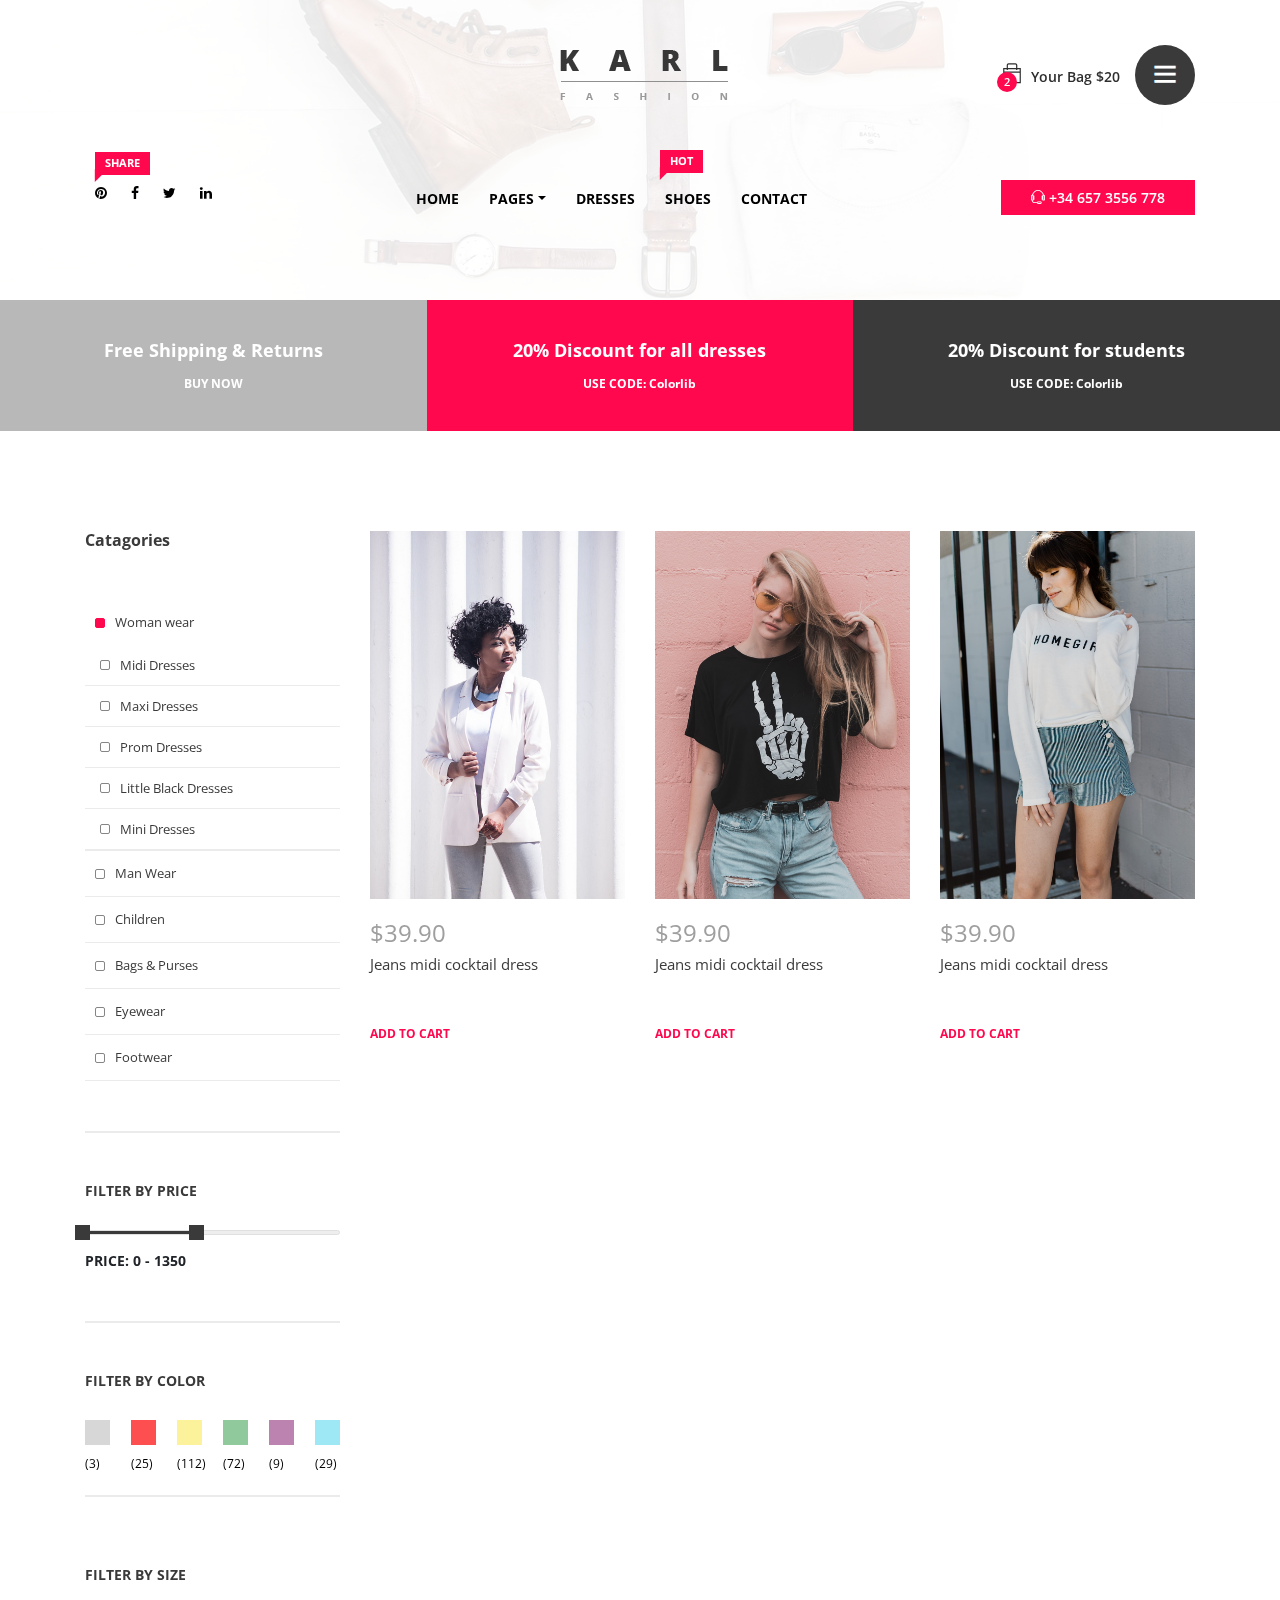
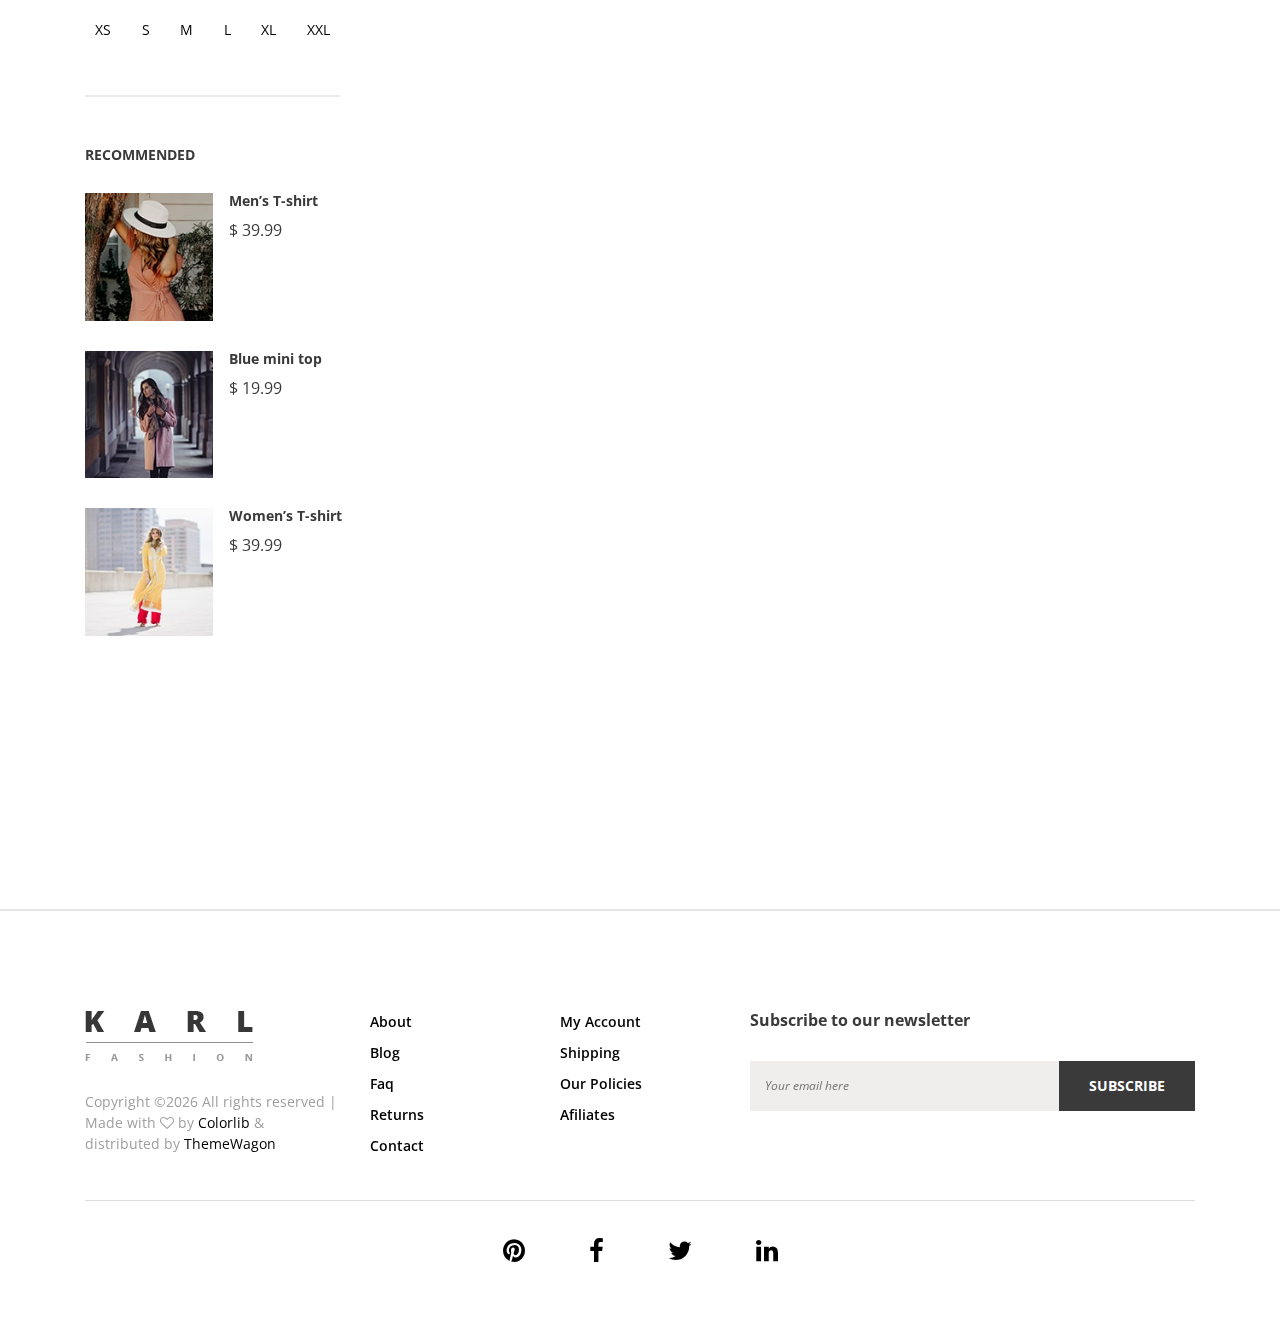
<file: karl-master/shop.html>
<!DOCTYPE html>
<html lang="en">

<head>
    <meta charset="UTF-8">
    <meta name="description" content="">
    <meta http-equiv="X-UA-Compatible" content="IE=edge">
    <meta name="viewport" content="width=device-width, initial-scale=1, shrink-to-fit=no">
    <!-- The above 4 meta tags *must* come first in the head; any other head content must come *after* these tags -->

    <!-- Title  -->
    <title>Karl - Fashion Ecommerce Template | Shop</title>

    <!-- Favicon  -->
    <link rel="icon" href="img/core-img/favicon.ico">

    <!-- Core Style CSS -->
    <link rel="stylesheet" href="css/core-style.css">
    <link rel="stylesheet" href="style.css">

    <!-- Responsive CSS -->
    <link href="css/responsive.css" rel="stylesheet">

</head>

<body>
    <div class="catagories-side-menu">
        <!-- Close Icon -->
        <div id="sideMenuClose">
            <i class="ti-close"></i>
        </div>
        <!--  Side Nav  -->
        <div class="nav-side-menu">
            <div class="menu-list">
                <h6>Categories</h6>
                <ul id="menu-content" class="menu-content collapse out">
                    <!-- Single Item -->
                    <li data-toggle="collapse" data-target="#women" class="collapsed active">
                        <a href="#">Woman wear <span class="arrow"></span></a>
                        <ul class="sub-menu collapse" id="women">
                            <li><a href="#">Midi Dresses</a></li>
                            <li><a href="#">Maxi Dresses</a></li>
                            <li><a href="#">Prom Dresses</a></li>
                            <li><a href="#">Little Black Dresses</a></li>
                            <li><a href="#">Mini Dresses</a></li>
                        </ul>
                    </li>
                    <!-- Single Item -->
                    <li data-toggle="collapse" data-target="#man" class="collapsed">
                        <a href="#">Man Wear <span class="arrow"></span></a>
                        <ul class="sub-menu collapse" id="man">
                            <li><a href="#">Man Dresses</a></li>
                            <li><a href="#">Man Black Dresses</a></li>
                            <li><a href="#">Man Mini Dresses</a></li>
                        </ul>
                    </li>
                    <!-- Single Item -->
                    <li data-toggle="collapse" data-target="#kids" class="collapsed">
                        <a href="#">Children <span class="arrow"></span></a>
                        <ul class="sub-menu collapse" id="kids">
                            <li><a href="#">Children Dresses</a></li>
                            <li><a href="#">Mini Dresses</a></li>
                        </ul>
                    </li>
                    <!-- Single Item -->
                    <li data-toggle="collapse" data-target="#bags" class="collapsed">
                        <a href="#">Bags &amp; Purses <span class="arrow"></span></a>
                        <ul class="sub-menu collapse" id="bags">
                            <li><a href="#">Bags</a></li>
                            <li><a href="#">Purses</a></li>
                        </ul>
                    </li>
                    <!-- Single Item -->
                    <li data-toggle="collapse" data-target="#eyewear" class="collapsed">
                        <a href="#">Eyewear <span class="arrow"></span></a>
                        <ul class="sub-menu collapse" id="eyewear">
                            <li><a href="#">Eyewear Style 1</a></li>
                            <li><a href="#">Eyewear Style 2</a></li>
                            <li><a href="#">Eyewear Style 3</a></li>
                        </ul>
                    </li>
                    <!-- Single Item -->
                    <li data-toggle="collapse" data-target="#footwear" class="collapsed">
                        <a href="#">Footwear <span class="arrow"></span></a>
                        <ul class="sub-menu collapse" id="footwear">
                            <li><a href="#">Footwear 1</a></li>
                            <li><a href="#">Footwear 2</a></li>
                            <li><a href="#">Footwear 3</a></li>
                        </ul>
                    </li>
                </ul>
            </div>
        </div>
    </div>

    <div id="wrapper">

        <!-- ****** Header Area Start ****** -->
        <header class="header_area bg-img background-overlay-white" style="background-image: url(img/bg-img/bg-1.jpg);">
            <!-- Top Header Area Start -->
            <div class="top_header_area">
                <div class="container h-100">
                    <div class="row h-100 align-items-center justify-content-end">

                        <div class="col-12 col-lg-7">
                            <div class="top_single_area d-flex align-items-center">
                                <!-- Logo Area -->
                                <div class="top_logo">
                                    <a href="#"><img src="img/core-img/logo.png" alt=""></a>
                                </div>
                                <!-- Cart & Menu Area -->
                                <div class="header-cart-menu d-flex align-items-center ml-auto">
                                    <!-- Cart Area -->
                                    <div class="cart">
                                        <a href="#" id="header-cart-btn" target="_blank"><span class="cart_quantity">2</span> <i class="ti-bag"></i> Your Bag $20</a>
                                        <!-- Cart List Area Start -->
                                        <ul class="cart-list">
                                            <li>
                                                <a href="#" class="image"><img src="img/product-img/product-10.jpg" class="cart-thumb" alt=""></a>
                                                <div class="cart-item-desc">
                                                    <h6><a href="#">Women's Fashion</a></h6>
                                                    <p>1x - <span class="price">$10</span></p>
                                                </div>
                                                <span class="dropdown-product-remove"><i class="icon-cross"></i></span>
                                            </li>
                                            <li>
                                                <a href="#" class="image"><img src="img/product-img/product-11.jpg" class="cart-thumb" alt=""></a>
                                                <div class="cart-item-desc">
                                                    <h6><a href="#">Women's Fashion</a></h6>
                                                    <p>1x - <span class="price">$10</span></p>
                                                </div>
                                                <span class="dropdown-product-remove"><i class="icon-cross"></i></span>
                                            </li>
                                            <li class="total">
                                                <span class="pull-right">Total: $20.00</span>
                                                <a href="cart.html" class="btn btn-sm btn-cart">Cart</a>
                                                <a href="checkout-1.html" class="btn btn-sm btn-checkout">Checkout</a>
                                            </li>
                                        </ul>
                                    </div>
                                    <div class="header-right-side-menu ml-15">
                                        <a href="#" id="sideMenuBtn"><i class="ti-menu" aria-hidden="true"></i></a>
                                    </div>
                                </div>
                            </div>
                        </div>

                    </div>
                </div>
            </div>

            <!-- Top Header Area End -->
            <div class="main_header_area">
                <div class="container h-100">
                    <div class="row h-100">
                        <div class="col-12 d-md-flex justify-content-between">
                            <!-- Header Social Area -->
                            <div class="header-social-area">
                                <a href="#"><span class="karl-level">Share</span> <i class="fa fa-pinterest" aria-hidden="true"></i></a>
                                <a href="#"><i class="fa fa-facebook" aria-hidden="true"></i></a>
                                <a href="#"><i class="fa fa-twitter" aria-hidden="true"></i></a>
                                <a href="#"><i class="fa fa-linkedin" aria-hidden="true"></i></a>
                            </div>
                            <!-- Menu Area -->
                            <div class="main-menu-area">
                                <nav class="navbar navbar-expand-lg align-items-start">

                                    <button class="navbar-toggler" type="button" data-toggle="collapse" data-target="#karl-navbar" aria-controls="karl-navbar" aria-expanded="false" aria-label="Toggle navigation"><span class="navbar-toggler-icon"><i class="ti-menu"></i></span></button>

                                    <div class="collapse navbar-collapse align-items-start collapse" id="karl-navbar">
                                        <ul class="navbar-nav animated" id="nav">
                                            <li class="nav-item active"><a class="nav-link" href="index.html">Home</a></li>
                                            <li class="nav-item dropdown">
                                                <a class="nav-link dropdown-toggle" href="#" id="karlDropdown" role="button" data-toggle="dropdown" aria-haspopup="true" aria-expanded="false">Pages</a>
                                                <div class="dropdown-menu" aria-labelledby="karlDropdown">
                                                    <a class="dropdown-item" href="index.html">Home</a>
                                                    <a class="dropdown-item" href="shop.html">Shop</a>
                                                    <a class="dropdown-item" href="product-details.html">Product Details</a>
                                                    <a class="dropdown-item" href="cart.html">Cart</a>
                                                    <a class="dropdown-item" href="checkout.html">Checkout</a>
                                                </div>
                                            </li>
                                            <li class="nav-item"><a class="nav-link" href="#">Dresses</a></li>
                                            <li class="nav-item"><a class="nav-link" href="#"><span class="karl-level">hot</span> Shoes</a></li>
                                            <li class="nav-item"><a class="nav-link" href="#">Contact</a></li>
                                        </ul>
                                    </div>
                                </nav>
                            </div>
                            <!-- Help Line -->
                            <div class="help-line">
                                <a href="tel:+346573556778"><i class="ti-headphone-alt"></i> +34 657 3556 778</a>
                            </div>
                        </div>
                    </div>
                </div>
            </div>
        </header>
        <!-- ****** Header Area End ****** -->

        <section class="top-discount-area d-md-flex align-items-center">
            <!-- Single Discount Area -->
            <div class="single-discount-area">
                <h5>Free Shipping &amp; Returns</h5>
                <h6><a href="#">BUY NOW</a></h6>
            </div>
            <!-- Single Discount Area -->
            <div class="single-discount-area">
                <h5>20% Discount for all dresses</h5>
                <h6>USE CODE: Colorlib</h6>
            </div>
            <!-- Single Discount Area -->
            <div class="single-discount-area">
                <h5>20% Discount for students</h5>
                <h6>USE CODE: Colorlib</h6>
            </div>
        </section>

        <!-- ****** Quick View Modal Area Start ****** -->
        <div class="modal fade" id="quickview" tabindex="-1" role="dialog" aria-labelledby="quickview" aria-hidden="true">
            <div class="modal-dialog modal-lg modal-dialog-centered" role="document">
                <div class="modal-content">
                    <button type="button" class="close btn" data-dismiss="modal" aria-label="Close">
                    <span aria-hidden="true">&times;</span>
                </button>

                    <div class="modal-body">
                        <div class="quickview_body">
                            <div class="container">
                                <div class="row">
                                    <div class="col-12 col-lg-5">
                                        <div class="quickview_pro_img">
                                            <img src="img/product-img/product-1.jpg" alt="">
                                        </div>
                                    </div>
                                    <div class="col-12 col-lg-7">
                                        <div class="quickview_pro_des">
                                            <h4 class="title">Boutique Silk Dress</h4>
                                            <div class="top_seller_product_rating mb-15">
                                                <i class="fa fa-star" aria-hidden="true"></i>
                                                <i class="fa fa-star" aria-hidden="true"></i>
                                                <i class="fa fa-star" aria-hidden="true"></i>
                                                <i class="fa fa-star" aria-hidden="true"></i>
                                                <i class="fa fa-star" aria-hidden="true"></i>
                                            </div>
                                            <h5 class="price">$120.99 <span>$130</span></h5>
                                            <p>Lorem ipsum dolor sit amet, consectetur adipisicing elit. Mollitia expedita quibusdam aspernatur, sapiente consectetur accusantium perspiciatis praesentium eligendi, in fugiat?</p>
                                            <a href="#">View Full Product Details</a>
                                        </div>
                                        <!-- Add to Cart Form -->
                                        <form class="cart" method="post">
                                            <div class="quantity">
                                                <span class="qty-minus" onclick="var effect = document.getElementById('qty'); var qty = effect.value; if( !isNaN( qty ) &amp;&amp; qty &gt; 1 ) effect.value--;return false;"><i class="fa fa-minus" aria-hidden="true"></i></span>

                                                <input type="number" class="qty-text" id="qty" step="1" min="1" max="12" name="quantity" value="1">

                                                <span class="qty-plus" onclick="var effect = document.getElementById('qty'); var qty = effect.value; if( !isNaN( qty )) effect.value++;return false;"><i class="fa fa-plus" aria-hidden="true"></i></span>
                                            </div>
                                            <button type="submit" name="addtocart" value="5" class="cart-submit">Add to cart</button>
                                            <!-- Wishlist -->
                                            <div class="modal_pro_wishlist">
                                                <a href="wishlist.html" target="_blank"><i class="ti-heart"></i></a>
                                            </div>
                                            <!-- Compare -->
                                            <div class="modal_pro_compare">
                                                <a href="compare.html" target="_blank"><i class="ti-stats-up"></i></a>
                                            </div>
                                        </form>

                                        <div class="share_wf mt-30">
                                            <p>Share With Friend</p>
                                            <div class="_icon">
                                                <a href="#"><i class="fa fa-facebook" aria-hidden="true"></i></a>
                                                <a href="#"><i class="fa fa-twitter" aria-hidden="true"></i></a>
                                                <a href="#"><i class="fa fa-pinterest" aria-hidden="true"></i></a>
                                                <a href="#"><i class="fa fa-google-plus" aria-hidden="true"></i></a>
                                            </div>
                                        </div>
                                    </div>
                                </div>
                            </div>
                        </div>
                    </div>
                </div>
            </div>
        </div>
        <!-- ****** Quick View Modal Area End ****** -->

        <section class="shop_grid_area section_padding_100">
            <div class="container">
                <div class="row">
                    <div class="col-12 col-md-4 col-lg-3">
                        <div class="shop_sidebar_area">
                           
                            <div class="widget catagory mb-50">
                                <!--  Side Nav  -->
                                <div class="nav-side-menu">
                                    <h6 class="mb-0">Catagories</h6>
                                    <div class="menu-list">
                                        <ul id="menu-content2" class="menu-content collapse out">
                                            <!-- Single Item -->
                                            <li data-toggle="collapse" data-target="#women2">
                                                <a href="#">Woman wear</a>
                                                <ul class="sub-menu collapse show" id="women2">
                                                    <li><a href="#">Midi Dresses</a></li>
                                                    <li><a href="#">Maxi Dresses</a></li>
                                                    <li><a href="#">Prom Dresses</a></li>
                                                    <li><a href="#">Little Black Dresses</a></li>
                                                    <li><a href="#">Mini Dresses</a></li>
                                                </ul>
                                            </li>
                                            <!-- Single Item -->
                                            <li data-toggle="collapse" data-target="#man2" class="collapsed">
                                                <a href="#">Man Wear</a>
                                                <ul class="sub-menu collapse" id="man2">
                                                    <li><a href="#">Man Dresses</a></li>
                                                    <li><a href="#">Man Black Dresses</a></li>
                                                    <li><a href="#">Man Mini Dresses</a></li>
                                                </ul>
                                            </li>
                                            <!-- Single Item -->
                                            <li data-toggle="collapse" data-target="#kids2" class="collapsed">
                                                <a href="#">Children</a>
                                                <ul class="sub-menu collapse" id="kids2">
                                                    <li><a href="#">Children Dresses</a></li>
                                                    <li><a href="#">Mini Dresses</a></li>
                                                </ul>
                                            </li>
                                            <!-- Single Item -->
                                            <li data-toggle="collapse" data-target="#bags2" class="collapsed">
                                                <a href="#">Bags &amp; Purses</a>
                                                <ul class="sub-menu collapse" id="bags2">
                                                    <li><a href="#">Bags</a></li>
                                                    <li><a href="#">Purses</a></li>
                                                </ul>
                                            </li>
                                            <!-- Single Item -->
                                            <li data-toggle="collapse" data-target="#eyewear2" class="collapsed">
                                                <a href="#">Eyewear</a>
                                                <ul class="sub-menu collapse" id="eyewear2">
                                                    <li><a href="#">Eyewear Style 1</a></li>
                                                    <li><a href="#">Eyewear Style 2</a></li>
                                                    <li><a href="#">Eyewear Style 3</a></li>
                                                </ul>
                                            </li>
                                            <!-- Single Item -->
                                            <li data-toggle="collapse" data-target="#footwear2" class="collapsed">
                                                <a href="#">Footwear</a>
                                                <ul class="sub-menu collapse" id="footwear2">
                                                    <li><a href="#">Footwear 1</a></li>
                                                    <li><a href="#">Footwear 2</a></li>
                                                    <li><a href="#">Footwear 3</a></li>
                                                </ul>
                                            </li>
                                        </ul>
                                    </div>
                                </div>
                            </div>

                            <div class="widget price mb-50">
                                <h6 class="widget-title mb-30">Filter by Price</h6>
                                <div class="widget-desc">
                                    <div class="slider-range">
                                        <div data-min="0" data-max="3000" data-unit="$" class="slider-range-price ui-slider ui-slider-horizontal ui-widget ui-widget-content ui-corner-all" data-value-min="0" data-value-max="1350" data-label-result="Price:">
                                            <div class="ui-slider-range ui-widget-header ui-corner-all"></div>
                                            <span class="ui-slider-handle ui-state-default ui-corner-all" tabindex="0"></span>
                                            <span class="ui-slider-handle ui-state-default ui-corner-all" tabindex="0"></span>
                                        </div>
                                        <div class="range-price">Price: 0 - 1350</div>
                                    </div>
                                </div>
                            </div>

                            <div class="widget color mb-70">
                                <h6 class="widget-title mb-30">Filter by Color</h6>
                                <div class="widget-desc">
                                    <ul class="d-flex justify-content-between">
                                        <li class="gray"><a href="#"><span>(3)</span></a></li>
                                        <li class="red"><a href="#"><span>(25)</span></a></li>
                                        <li class="yellow"><a href="#"><span>(112)</span></a></li>
                                        <li class="green"><a href="#"><span>(72)</span></a></li>
                                        <li class="teal"><a href="#"><span>(9)</span></a></li>
                                        <li class="cyan"><a href="#"><span>(29)</span></a></li>
                                    </ul>
                                </div>
                            </div>

                            <div class="widget size mb-50">
                                <h6 class="widget-title mb-30">Filter by Size</h6>
                                <div class="widget-desc">
                                    <ul class="d-flex justify-content-between">
                                        <li><a href="#">XS</a></li>
                                        <li><a href="#">S</a></li>
                                        <li><a href="#">M</a></li>
                                        <li><a href="#">L</a></li>
                                        <li><a href="#">XL</a></li>
                                        <li><a href="#">XXL</a></li>
                                    </ul>
                                </div>
                            </div>

                            <div class="widget recommended">
                                <h6 class="widget-title mb-30">Recommended</h6>

                                <div class="widget-desc">
                                    <!-- Single Recommended Product -->
                                    <div class="single-recommended-product d-flex mb-30">
                                        <div class="single-recommended-thumb mr-3">
                                            <img src="img/product-img/product-10.jpg" alt="">
                                        </div>
                                        <div class="single-recommended-desc">
                                            <h6>Men’s T-shirt</h6>
                                            <p>$ 39.99</p>
                                        </div>
                                    </div>
                                    <!-- Single Recommended Product -->
                                    <div class="single-recommended-product d-flex mb-30">
                                        <div class="single-recommended-thumb mr-3">
                                            <img src="img/product-img/product-11.jpg" alt="">
                                        </div>
                                        <div class="single-recommended-desc">
                                            <h6>Blue mini top</h6>
                                            <p>$ 19.99</p>
                                        </div>
                                    </div>
                                    <!-- Single Recommended Product -->
                                    <div class="single-recommended-product d-flex">
                                        <div class="single-recommended-thumb mr-3">
                                            <img src="img/product-img/product-12.jpg" alt="">
                                        </div>
                                        <div class="single-recommended-desc">
                                            <h6>Women’s T-shirt</h6>
                                            <p>$ 39.99</p>
                                        </div>
                                    </div>
                                </div>
                            </div>
                        </div>
                    </div>

                    <div class="col-12 col-md-8 col-lg-9">
                        <div class="shop_grid_product_area">
                            <div class="row">

                                <!-- Single gallery Item -->
                                <div class="col-12 col-sm-6 col-lg-4 single_gallery_item wow fadeInUpBig" data-wow-delay="0.2s">
                                    <!-- Product Image -->
                                    <div class="product-img">
                                        <img src="img/product-img/product-1.jpg" alt="">
                                        <div class="product-quicview">
                                            <a href="#" data-toggle="modal" data-target="#quickview"><i class="ti-plus"></i></a>
                                        </div>
                                    </div>
                                    <!-- Product Description -->
                                    <div class="product-description">
                                        <h4 class="product-price">$39.90</h4>
                                        <p>Jeans midi cocktail dress</p>
                                        <!-- Add to Cart -->
                                        <a href="#" class="add-to-cart-btn">ADD TO CART</a>
                                    </div>
                                </div>

                                <!-- Single gallery Item -->
                                <div class="col-12 col-sm-6 col-lg-4 single_gallery_item wow fadeInUpBig" data-wow-delay="0.3s">
                                    <!-- Product Image -->
                                    <div class="product-img">
                                        <img src="img/product-img/product-2.jpg" alt="">
                                        <div class="product-quicview">
                                            <a href="#" data-toggle="modal" data-target="#quickview"><i class="ti-plus"></i></a>
                                        </div>
                                    </div>
                                    <!-- Product Description -->
                                    <div class="product-description">
                                        <h4 class="product-price">$39.90</h4>
                                        <p>Jeans midi cocktail dress</p>
                                        <!-- Add to Cart -->
                                        <a href="#" class="add-to-cart-btn">ADD TO CART</a>
                                    </div>
                                </div>

                                <!-- Single gallery Item -->
                                <div class="col-12 col-sm-6 col-lg-4 single_gallery_item wow fadeInUpBig" data-wow-delay="0.4s">
                                    <!-- Product Image -->
                                    <div class="product-img">
                                        <img src="img/product-img/product-3.jpg" alt="">
                                        <div class="product-quicview">
                                            <a href="#" data-toggle="modal" data-target="#quickview"><i class="ti-plus"></i></a>
                                        </div>
                                    </div>
                                    <!-- Product Description -->
                                    <div class="product-description">
                                        <h4 class="product-price">$39.90</h4>
                                        <p>Jeans midi cocktail dress</p>
                                        <!-- Add to Cart -->
                                        <a href="#" class="add-to-cart-btn">ADD TO CART</a>
                                    </div>
                                </div>

                                <!-- Single gallery Item -->
                                <div class="col-12 col-sm-6 col-lg-4 single_gallery_item wow fadeInUpBig" data-wow-delay="0.5s">
                                    <!-- Product Image -->
                                    <div class="product-img">
                                        <img src="img/product-img/product-4.jpg" alt="">
                                        <div class="product-quicview">
                                            <a href="#" data-toggle="modal" data-target="#quickview"><i class="ti-plus"></i></a>
                                        </div>
                                    </div>
                                    <!-- Product Description -->
                                    <div class="product-description">
                                        <h4 class="product-price">$39.90</h4>
                                        <p>Jeans midi cocktail dress</p>
                                        <!-- Add to Cart -->
                                        <a href="#" class="add-to-cart-btn">ADD TO CART</a>
                                    </div>
                                </div>

                                <!-- Single gallery Item -->
                                <div class="col-12 col-sm-6 col-lg-4 single_gallery_item wow fadeInUpBig" data-wow-delay="0.6s">
                                    <!-- Product Image -->
                                    <div class="product-img">
                                        <img src="img/product-img/product-5.jpg" alt="">
                                        <div class="product-quicview">
                                            <a href="#" data-toggle="modal" data-target="#quickview"><i class="ti-plus"></i></a>
                                        </div>
                                    </div>
                                    <!-- Product Description -->
                                    <div class="product-description">
                                        <h4 class="product-price">$39.90</h4>
                                        <p>Jeans midi cocktail dress</p>
                                        <!-- Add to Cart -->
                                        <a href="#" class="add-to-cart-btn">ADD TO CART</a>
                                    </div>
                                </div>

                                <!-- Single gallery Item -->
                                <div class="col-12 col-sm-6 col-lg-4 single_gallery_item wow fadeInUpBig" data-wow-delay="0.7s">
                                    <!-- Product Image -->
                                    <div class="product-img">
                                        <img src="img/product-img/product-6.jpg" alt="">
                                        <div class="product-quicview">
                                            <a href="#" data-toggle="modal" data-target="#quickview"><i class="ti-plus"></i></a>
                                        </div>
                                    </div>
                                    <!-- Product Description -->
                                    <div class="product-description">
                                        <h4 class="product-price">$39.90</h4>
                                        <p>Jeans midi cocktail dress</p>
                                        <!-- Add to Cart -->
                                        <a href="#" class="add-to-cart-btn">ADD TO CART</a>
                                    </div>
                                </div>

                                <!-- Single gallery Item -->
                                <div class="col-12 col-sm-6 col-lg-4 single_gallery_item wow fadeInUpBig" data-wow-delay="0.8s">
                                    <!-- Product Image -->
                                    <div class="product-img">
                                        <img src="img/product-img/product-7.jpg" alt="">
                                        <div class="product-quicview">
                                            <a href="#" data-toggle="modal" data-target="#quickview"><i class="ti-plus"></i></a>
                                        </div>
                                    </div>
                                    <!-- Product Description -->
                                    <div class="product-description">
                                        <h4 class="product-price">$39.90</h4>
                                        <p>Jeans midi cocktail dress</p>
                                        <!-- Add to Cart -->
                                        <a href="#" class="add-to-cart-btn">ADD TO CART</a>
                                    </div>
                                </div>

                                <!-- Single gallery Item -->
                                <div class="col-12 col-sm-6 col-lg-4 single_gallery_item wow fadeInUpBig" data-wow-delay="0.9s">
                                    <!-- Product Image -->
                                    <div class="product-img">
                                        <img src="img/product-img/product-8.jpg" alt="">
                                        <div class="product-quicview">
                                            <a href="#" data-toggle="modal" data-target="#quickview"><i class="ti-plus"></i></a>
                                        </div>
                                    </div>
                                    <!-- Product Description -->
                                    <div class="product-description">
                                        <h4 class="product-price">$39.90</h4>
                                        <p>Jeans midi cocktail dress</p>
                                        <!-- Add to Cart -->
                                        <a href="#" class="add-to-cart-btn">ADD TO CART</a>
                                    </div>
                                </div>

                                <!-- Single gallery Item -->
                                <div class="col-12 col-sm-6 col-lg-4 single_gallery_item wow fadeInUpBig" data-wow-delay="1s">
                                    <!-- Product Image -->
                                    <div class="product-img">
                                        <img src="img/product-img/product-9.jpg" alt="">
                                        <div class="product-quicview">
                                            <a href="#" data-toggle="modal" data-target="#quickview"><i class="ti-plus"></i></a>
                                        </div>
                                    </div>
                                    <!-- Product Description -->
                                    <div class="product-description">
                                        <h4 class="product-price">$39.90</h4>
                                        <p>Jeans midi cocktail dress</p>
                                        <!-- Add to Cart -->
                                        <a href="#" class="add-to-cart-btn">ADD TO CART</a>
                                    </div>
                                </div>
                            </div>
                        </div>

                        <div class="shop_pagination_area wow fadeInUp" data-wow-delay="1.1s">
                            <nav aria-label="Page navigation">
                                <ul class="pagination pagination-sm">
                                    <li class="page-item active"><a class="page-link" href="#">01</a></li>
                                    <li class="page-item"><a class="page-link" href="#">02</a></li>
                                    <li class="page-item"><a class="page-link" href="#">03</a></li>
                                </ul>
                            </nav>
                        </div>

                    </div>
                </div>
            </div>
        </section>

        <!-- ****** Footer Area Start ****** -->
        <footer class="footer_area">
            <div class="container">
                <div class="row">
                    <!-- Single Footer Area Start -->
                    <div class="col-12 col-md-6 col-lg-3">
                        <div class="single_footer_area">
                            <div class="footer-logo">
                                <img src="img/core-img/logo.png" alt="">
                            </div>
                            <div class="copywrite_text d-flex align-items-center">
                                <p><!-- Link back to Colorlib can't be removed. Template is licensed under CC BY 3.0. -->
Copyright &copy;<script>document.write(new Date().getFullYear());</script> All rights reserved | Made with <i class="fa fa-heart-o" aria-hidden="true"></i> by <a href="https://colorlib.com" target="_blank">Colorlib</a> &amp; distributed by <a href="https://themewagon.com" target="_blank">ThemeWagon</a>
<!-- Link back to Colorlib can't be removed. Template is licensed under CC BY 3.0. --></p>
                            </div>
                        </div>
                    </div>
                    <!-- Single Footer Area Start -->
                    <div class="col-12 col-sm-6 col-md-3 col-lg-2">
                        <div class="single_footer_area">
                            <ul class="footer_widget_menu">
                                <li><a href="#">About</a></li>
                                <li><a href="#">Blog</a></li>
                                <li><a href="#">Faq</a></li>
                                <li><a href="#">Returns</a></li>
                                <li><a href="#">Contact</a></li>
                            </ul>
                        </div>
                    </div>
                    <!-- Single Footer Area Start -->
                    <div class="col-12 col-sm-6 col-md-3 col-lg-2">
                        <div class="single_footer_area">
                            <ul class="footer_widget_menu">
                                <li><a href="#">My Account</a></li>
                                <li><a href="#">Shipping</a></li>
                                <li><a href="#">Our Policies</a></li>
                                <li><a href="#">Afiliates</a></li>
                            </ul>
                        </div>
                    </div>
                    <!-- Single Footer Area Start -->
                    <div class="col-12 col-lg-5">
                        <div class="single_footer_area">
                            <div class="footer_heading mb-30">
                                <h6>Subscribe to our newsletter</h6>
                            </div>
                            <div class="subscribtion_form">
                                <form action="#" method="post">
                                    <input type="email" name="mail" class="mail" placeholder="Your email here">
                                    <button type="submit" class="submit">Subscribe</button>
                                </form>
                            </div>
                        </div>
                    </div>
                </div>
                <div class="line"></div>

                <!-- Footer Bottom Area Start -->
                <div class="footer_bottom_area">
                    <div class="row">
                        <div class="col-12">
                            <div class="footer_social_area text-center">
                                <a href="#"><i class="fa fa-pinterest" aria-hidden="true"></i></a>
                                <a href="#"><i class="fa fa-facebook" aria-hidden="true"></i></a>
                                <a href="#"><i class="fa fa-twitter" aria-hidden="true"></i></a>
                                <a href="#"><i class="fa fa-linkedin" aria-hidden="true"></i></a>
                            </div>
                        </div>
                    </div>
                </div>
            </div>
        </footer>
        <!-- ****** Footer Area End ****** -->
    </div>
    <!-- /.wrapper end -->

    <!-- jQuery (Necessary for All JavaScript Plugins) -->
    <script src="js/jquery/jquery-2.2.4.min.js"></script>
    <!-- Popper js -->
    <script src="js/popper.min.js"></script>
    <!-- Bootstrap js -->
    <script src="js/bootstrap.min.js"></script>
    <!-- Plugins js -->
    <script src="js/plugins.js"></script>
    <!-- Active js -->
    <script src="js/active.js"></script>

</body>

</html>
</file>
<file: karl-master/css/core-style.css>
/* [Master Stylesheet] */

/* ------------- Index of Stylesheet -------------
:: 1.0 Import Web Fonts
:: 2.0 Import All CSS
:: 3.0 Common/Base CSS
:: 4.0 Wrapper CSS
:: 5.0 Header Area CSS
:: 6.0 Side Menu Area CSS
:: 7.0 Top Discount CSS
:: 8.0 Welcome Area CSS
:: 9.0 Quickview Modal Area CSS
:: 10.0 Top Catagory Area CSS
:: 11.0 New Arrivals Area Start
:: 12.0 Offer Area CSS
:: 13.0 Testimonials CSS
:: 14.0 Footer Area CSS
:: 15.0 Breadcumb Area CSS
:: 16.0 Product Sidebar Area CSS
:: 17.0 Product Details Area CSS
:: 18.0 Cart Page CSS
:: 19.0 Checkout Area CSS
------------------------------------------------ */

/* --------------------
:: 1.0 Import Web Fonts
-------------------- */

@import url('https://fonts.googleapis.com/css?family=Open+Sans:300,400,600,700,800');

/* ------------------
:: 2.0 Import All CSS
------------------ */

@import '../css/bootstrap.min.css';
@import '../css/owl.carousel.css';
@import '../css/font-awesome.min.css';
@import '../css/themify-icons.css';
@import '../css/magnific-popup.css';
@import '../css/animate.css';
@import '../css/jquery-ui.min.css';

/* -------------------
:: 3.0 Common/Base CSS
------------------- */

* {
    margin: 0;
    padding: 0;
}

body {
    font-family: 'Open Sans', sans-serif;
    font-weight: 400;
    overflow-x: hidden;
}

h1,
h2,
h3,
h4,
h5,
h6 {
    color: #3a3a3a;
    line-height: 1.2;
    font-family: 'Open Sans', sans-serif;
    font-weight: 700;
}

p {
    color: #3a3a3a;
    font-size: 1em;
    line-height: 1.5;
    font-family: 'Open Sans', sans-serif;
    font-weight: 400;
}

a:focus {
    outline: 0 solid;
}

a,
a:hover,
a:focus {
    -webkit-transition: all 500ms ease 0s;
    transition: all 500ms ease 0s;
    text-decoration: none;
    outline: none;
    color: #000000;
    font-family: 'Open Sans', sans-serif;
    font-weight: 400;
}

ul,
ol {
    margin: 0;
}

ol li,
ul li {
    list-style: outside none none;
}

img {
    height: auto;
    max-width: 100%;
}

.background-overlay,
.background-overlay-white {
    position: relative;
    z-index: 2;
    background-position: center center;
    background-size: cover;
}

.background-overlay:before,
.background-overlay-white:before {
    position: absolute;
    z-index: -1;
    top: 0;
    left: 0;
    width: 100%;
    height: 100%;
    content: "";
}

.background-overlay:before {
    background-color: rgba(0, 0, 0, 0.5);
}

.background-overlay-white:before {
    background-color: rgba(255, 255, 255, 0.9);
}

.karl-table {
    display: table;
    z-index: 9;
    position: absolute;
    width: 100%;
    height: 100%;
    margin: 0;
}

.karl-table-cell {
    display: table-cell;
    vertical-align: middle;
}

.mt-15 {
    margin-top: 15px;
}

.mt-30 {
    margin-top: 30px;
}

.mt-50 {
    margin-top: 50px;
}

.mt-70 {
    margin-top: 70px;
}

.mt-100 {
    margin-top: 100px;
}

.mb-15 {
    margin-bottom: 15px;
}

.mb-30 {
    margin-bottom: 30px;
}

.mb-50 {
    margin-bottom: 50px;
}

.ml-15 {
    margin-left: 15px;
}

.ml-30 {
    margin-left: 30px;
}

.mr-15 {
    margin-right: 15px;
}

.mr-30 {
    margin-right: 30px;
}

.mb-70 {
    margin-bottom: 70px;
}

.mb-100 {
    margin-bottom: 100px;
}

.bg-img {
    background-position: center center;
    background-size: cover;
    background-repeat: no-repeat;
}

.bg-white {
    background-color: #fff;
}

.bg-dark {
    background-color: #000;
}

.bg-transparent {
    background-color: transparent;
}

.bg-transparent-dark {
    background-color: rgba(0, 0, 0, 0.5) !important;
}

.bg-transparent-light {
    background-color: rgba(255, 255, 255, 0.5) !important;
}

.bg-dark3 {
    background-color: rgba(0, 0, 0, 0.75) !important;
}

.bg-dark2 {
    background-color: rgba(0, 0, 0, 0.5) !important;
}

.font-bold {
    font-weight: 700;
}

.font-light {
    font-weight: 300;
}

.line,
.line-mtb15 {
    width: 100%;
    height: 1px;
    background-color: #ddd;
    margin: 30px 0;
}

.line-mtb15 {
    margin: 15px 0;
}

.height-500 {
    height: 500px !important;
}

.height-600 {
    height: 600px !important;
}

.height-700 {
    height: 700px !important;
}

.height-800 {
    height: 800px !important;
}

#scrollUp {
    background-color: #ff084e;
    border-radius: 0;
    bottom: 0;
    box-shadow: 0 2px 6px 0 rgba(0, 0, 0, 0.3);
    color: #fff;
    font-size: 24px;
    height: 40px;
    line-height: 40px;
    right: 60px;
    text-align: center;
    width: 40px;
}

.section_padding_100 {
    padding: 100px 0;
}

.section_padding_100_0 {
    padding: 100px 0 0;
}

.section_padding_0_100 {
    padding: 0 0 100px;
}

.section_heading {
    margin-bottom: 50px;
    position: relative;
    z-index: 1;
}

.section_heading h2 {
    font-size: 48px;
    margin-bottom: 0;
    text-transform: uppercase;
}

.section_heading.text-left {
    text-align: left !important;
}

.karl-btn {
    display: inline-block;
    min-width: 170px;
    height: 55px;
    color: #fff;
    border: 3px solid #fff;
    border-radius: 2px;
    padding: 0 30px;
    text-transform: uppercase;
    font-size: 14px;
    font-weight: 700;
    line-height: 49px;
}

.karl-btn:hover,
.karl-btn:focus {
    font-weight: 700;
    color: #fff;
    background-color: #ff084e;
    border-color: #ff084e;
}

/* -------------------
:: 4.0 Wrapper CSS
------------------- */

#wrapper {
    position: relative;
    z-index: 1000;
    background-color: #fff;
    left: 0;
    top: 0;
    -webkit-transition: all linear 500ms;
    transition: all linear 500ms;
    box-shadow: 0 0 50px rgba(0, 0, 0, 0.2);
}

#wrapper.karl-side-menu-open {
    top: 0;
    left: 300px;
    -webkit-transition-duration: 500ms;
    transition-duration: 500ms;
}

#wrapper.karl-side-menu-open:after {
    top: 0;
    left: 0;
    width: 100%;
    height: 100%;
    background-color: rgba(0, 0, 0, 0.5);
    content: '';
    position: absolute;
    z-index: 1200;
}

/* ------------------------
:: 5.0 Header Area CSS
------------------------ */

.top_header_area {
    height: 150px;
    width: 100%;
    position: relative;
    z-index: 1000;
}

.cart > a {
    color: #2e2e2e;
    font-size: 14px;
    line-height: 1;
    position: relative;
    z-index: 1;
    font-weight: 600;
}

.cart > a > i {
    font-size: 20px;
    padding-right: 5px;
}

.cart_quantity {
    background-color: #ff084e;
    border-radius: 50%;
    color: #fff;
    font-size: 11px;
    height: 20px;
    line-height: 20px;
    position: absolute;
    left: -5px;
    text-align: center;
    top: 5px;
    width: 20px;
    z-index: 2;
    -webkit-transition-duration: 500ms;
    transition-duration: 500ms;
    font-weight: 600;
}

.main-menu-area {
    position: relative;
    z-index: 500;
}

.header-right-side-menu > a {
    width: 60px;
    display: block;
    height: 60px;
    text-align: center;
    line-height: 60px;
    font-size: 24px;
    background-color: #3a3a3a;
    color: #fff;
    border-radius: 50%;
}

.header-right-side-menu > a:focus,
.header-right-side-menu > a:hover {
    background-color: #ff084e;
    color: #fff;
}

.hero_meta_area .cart:hover .cart_quantity {
    background-color: #000000;
    color: #fff;
}

.hero_meta_area .cart,
.hero_meta_area .user_thumb {
    position: relative;
    z-index: 999;
    -webkit-transition-duration: 500ms;
    transition-duration: 500ms;
}

.cart {
    position: relative;
    z-index: 200;
}

.cart-list {
    background-color: #f4f6f8;
    box-shadow: 2px 0 20px rgba(0, 0, 0, 0.15);
    -webkit-transition-duration: 750ms;
    transition-duration: 750ms;
    border-radius: 0;
    display: none;
    position: absolute;
    right: -44px;
    top: 50px;
    width: 280px;
    z-index: 120;
}

.cart-data-open .cart-list {
    display: block;
}

.cart-list > li {
    border-bottom: 1px solid #ebebeb;
    padding: 20px 15px;
    position: relative;
    text-align: left;
    z-index: 1;
}

.cart-list li .image {
    left: 15px;
    position: absolute;
    top: 20px;
    z-index: 9;
}

.cart-list .image > img {
    width: 40px;
    height: 40px;
}

.cart-item-desc {
    padding-left: 55px;
}

.cart-item-desc > h6 {
    font-size: 13px;
    margin-bottom: 5px;
}

.cart-list li .btn-checkout,
.cart-list li .btn-cart {
    background-color: #ff084e;
    border-radius: 0;
    color: #fff;
    font-size: 13px;
}

.cart-list li .btn-cart {
    background-color: #3a3a3a;
}

.cart-item-desc > p {
    font-size: 14px;
    margin: 0;
}

.cart-list li span {
    font-size: 13px;
    text-transform: uppercase;
}

.main_header_area {
    height: 150px;
    padding-top: 30px;
}

.header-social-area a {
    display: inline-block;
    padding: 0 10px;
    font-size: 14px;
    position: relative;
    z-index: 1;
}

.help-line a {
    width: auto;
    height: 35px;
    padding: 0 30px;
    background-color: #ff084e;
    color: #fff;
    display: block;
    line-height: 35px;
    font-size: 14px;
    font-weight: 600;
}

.help-line a:hover,
.help-line a:focus {
    background-color: #3a3a3a;
}

.navbar-expand-lg .navbar-nav .nav-link {
    padding-right: 15px;
    padding-left: 15px;
    position: relative;
    z-index: 1;
    font-size: 14px;
    font-weight: 700;
    text-transform: uppercase;
}

.main-menu-area .navbar {
    padding: 0;
}

.dropdown-menu.show {
    border: none;
    box-shadow: 3px 3px 20px rgba(0, 0, 0, 0.15);
}

.dropdown-menu .dropdown-item {
    font-size: 14px;
    font-weight: 700;
    text-transform: uppercase;
}

.dropdown-menu .dropdown-item:focus,
.dropdown-menu .dropdown-item:hover {
    color: #fff;
    text-decoration: none;
    background-color: #ff084e;
    font-weight: 700;
}

/* -------------------
:: 6.0 Side Menu Area CSS
------------------- */

.catagories-side-menu {
    background-color: #fff;
    width: 300px;
    position: fixed;
    top: 0;
    left: 0;
    height: 100%;
    z-index: 1;
}

#sideMenuClose {
    color: #fff;
    width: 20%;
    height: 50px;
    line-height: 50px;
    font-size: 18px;
    text-align: center;
    border-radius: 0;
    cursor: pointer;
    z-index: 99;
    position: absolute;
    top: 0;
    right: 0;
    -webkit-transition-duration: 500ms;
    transition-duration: 500ms;
    background-color: #3a3a3a;
}

#sideMenuClose:hover {
    background-color: #ff084e;
}

.menu-list {
    margin-top: 50px;
}

.menu-list h6 {
    padding: 30px 15px;
    margin-bottom: 0;
    border-bottom: 1px solid #ebebeb;
}

.menu-content ul,
.menu-content li {
    list-style: none;
    padding: 0;
    margin: 0;
    cursor: pointer;
}

.menu-content ul :not(collapsed) .arrow:before,
.menu-content li :not(collapsed) .arrow:before {
    font-family: FontAwesome;
    content: "\f078";
    display: inline-block;
    padding-left: 10px;
    padding-right: 15px;
    vertical-align: middle;
    float: right;
    color: #9f9f9f;
}

.menu-content ul .sub-menu li,
.menu-content li .sub-menu li {
    border: none;
    border-bottom: 1px solid #ebebeb;
    margin-left: 0;
    padding-left: 5px;
}

.menu-content li {
    padding-left: 0px;
    border-bottom: 1px solid #ebebeb;
}

.menu-content li a {
    position: relative;
    z-index: 1;
    text-decoration: none;
    color: #3a3a3a;
    height: 45px;
    display: block;
    line-height: 45px;
    padding-left: 30px;
    font-size: 13px;
}

.menu-content .sub-menu li a {
    position: relative;
    z-index: 1;
    text-decoration: none;
    color: #3a3a3a;
    height: 40px;
    display: inline-block;
    line-height: 40px;
}

.menu-content li .sub-menu li a:before {
    width: 10px;
    height: 10px;
    border: 1px solid #858585;
    background-color: transparent;
    border-radius: 2px;
    display: inline-block;
    margin-left: 10px;
    margin-right: 10px;
    content: '';
    position: absolute;
    top: 15px;
    left: 0;
}

.menu-content > li > a:before {
    width: 10px;
    height: 10px;
    border: 1px solid #ff084e;
    background-color: #ff084e;
    border-radius: 2px;
    display: inline-block;
    margin-left: 10px;
    margin-right: 10px;
    content: '';
    position: absolute;
    top: 18px;
    left: 0;
}

.menu-content > li.collapsed > a:before {
    width: 10px;
    height: 10px;
    border: 1px solid #858585;
    background-color: transparent;
    border-radius: 2px;
    display: inline-block;
    margin-left: 10px;
    margin-right: 10px;
    content: '';
    position: absolute;
    top: 18px;
    left: 0;
}

.menu-list .menu-content {
    display: block;
}

/* -------------------
:: 7.0 Top Discount CSS
------------------- */

.top-discount-area .single-discount-area {
    -webkit-box-flex: 0;
    -ms-flex: 0 0 33.333333%;
    flex: 0 0 33.333333%;
    max-width: 33.333333%;
    padding: 40px 15px;
    background-color: #b8b8b8;
    text-align: center;
    -ms-flex-item-align: stretch;
        align-self: stretch;
}

.top-discount-area .single-discount-area:nth-child(2) {
    background-color: #ff084e;
}

.top-discount-area .single-discount-area:last-child {
    background-color: #3a3a3a;
}

.top-discount-area .single-discount-area h5 {
    font-size: 18px;
    color: #fff;
    margin-bottom: 15px;
}

.top-discount-area .single-discount-area h6,
.top-discount-area .single-discount-area a {
    font-size: 12px;
    color: #fff;
    font-weight: 700;
    margin-bottom: 0;
}

/* ---------------------
:: 8.0 Welcome Area CSS
--------------------- */

.single_slide {
    background-position: center top;
    background-size: cover;
    position: relative;
    z-index: 1;
}

.welcome_slide_text {
    position: relative;
    z-index: 1;
}

.welcome_slide_text > h2,
.single_catagory_area h2 {
    font-size: 92px;
    letter-spacing: 0;
    margin-left: -5px;
    text-transform: uppercase;
    color: #fff;
    margin-bottom: 20px;
}

.welcome_slide_text h6,
.single_catagory_area h6 {
    color: #fff;
    font-size: 14px;
    margin-bottom: 5px;
}

.welcome_slides.owl-carousel .owl-dots {
    position: absolute;
    top: 50%;
    left: 1%;
    z-index: 5;
    width: 30px;
    background-color: transparent;
    height: auto;
    text-align: center;
    -webkit-transform: translateY(-50%);
    transform: translateY(-50%);
}

.welcome_slides.owl-carousel .owl-dot {
    background-color: #fff;
    border: 2px solid #fff;
    border-radius: 50%;
    display: block;
    height: 9px;
    margin: 15px 10px;
    width: 9px;
}

.welcome_slides.owl-carousel .owl-dot.active {
    background-color: #ff084e;
    border-color: #ff084e;
}

/* -----------------------------
:: 9.0 Quickview Modal Area CSS
----------------------------- */

#quickview button.close {
    box-shadow: none;
    position: absolute;
    right: 15px;
    text-align: right;
    top: 10px;
    z-index: 9;
}

.quickview_body {
    position: relative;
    z-index: 1;
    overflow: hidden;
}

.quickview_pro_img {
    border: 1px solid #f6f6f6;
    position: relative;
    width: 100%;
    z-index: 1;
}

.quickview_pro_img .hover_img {
    left: 0;
    opacity: 0;
    -ms-filter: "progid:DXImageTransform.Microsoft.Alpha(Opacity=0)";
    position: absolute;
    top: -30px;
    -webkit-transition-duration: 500ms;
    transition-duration: 500ms;
}

.quickview_pro_img:hover .hover_img {
    top: 0;
    opacity: 1;
    -ms-filter: "progid:DXImageTransform.Microsoft.Alpha(Opacity=100)";
}

.quickview_pro_des .title {
    text-transform: capitalize;
}

.quickview_pro_des {
    padding: 30px 0;
}

.quickview_pro_des .price > span {
    color: #888;
    font-size: 14px;
    text-decoration: line-through;
}

.quickview_pro_des > p {
    font-size: 13px;
}

.quickview_pro_des > a {
    color: #19B5FE;
    font-size: 13px;
    text-decoration: underline;
}

.quickview_body .quantity > input {
    -moz-appearance: textfield;
    border: 1px solid #f6f6f6;
    height: 35px;
    text-align: center;
    width: 40px;
    font-size: 13px;
}

.quickview_body .quantity {
    -webkit-box-align: center;
    -ms-flex-align: center;
    align-items: center;
    display: -webkit-box;
    display: -ms-flexbox;
    display: flex;
}

.quickview_body .cart {
    display: -webkit-box;
    display: -ms-flexbox;
    display: flex;
}

.quickview_body .qty-plus,
.quickview_body .qty-minus {
    background-color: transparent;
    border: 1px solid #f6f6f6;
    color: #000;
    cursor: pointer;
    height: 35px;
    text-align: center;
    width: 22px;
}

.quickview_body .qty-plus {
    border-left: 0 solid transparent;
}

.quickview_body .qty-minus {
    border-right: 0 solid transparent;
}

.quickview_body .cart-submit {
    background-color: #ff084e;
    border: medium none;
    color: #fff;
    cursor: pointer;
    font-size: 13px;
    height: 35px;
    margin-left: 15px;
    width: 120px;
    -webkit-transition-duration: 500ms;
    transition-duration: 500ms;
}

.quickview_body .cart-submit:hover {
    background-color: #ff084e;
    color: #fff;
}

.quickview_body .qty-minus i,
.quickview_body .qty-plus i {
    color: #888;
    font-size: 10px;
    line-height: 33px;
}

.quickview_body .modal_pro_wishlist > a,
.quickview_body .modal_pro_compare > a {
    background-color: #e91e63;
    color: #fff;
    display: block;
    height: 35px;
    margin: 0 15px;
    text-align: center;
    width: 35px;
    font-size: 22px;
}

.quickview_body .modal_pro_wishlist > a:hover,
.quickview_body .modal_pro_compare > a:hover {
    background-color: #000;
    color: #fff;
}

.quickview_body .modal_pro_compare > a {
    background-color: #00bcd4;
    margin: 0;
}

.quickview_body .modal_pro_wishlist > a i,
.quickview_body .modal_pro_compare > a i {
    line-height: 35px;
}

.quickview_body .share_wf > p {
    font-size: 13px;
    margin-bottom: 5px;
    text-transform: capitalize;
}

.quickview_body .share_wf ._icon > a {
    color: #888;
    font-size: 14px;
    margin-right: 5px;
}

.quickview_body .share_wf ._icon > a:hover {
    color: #000;
}

.quickview_body .top_seller_product_rating > i {
    color: #ff9800;
    font-size: 13px;
}

/* --------------------------
:: 10.0 Top Catagory Area CSS
-------------------------- */

.single_catagory_area {
    padding: 150px 50px;
    width: 50%;
    -webkit-box-flex: 0;
    -ms-flex: 0 0 50%;
    flex: 0 0 50%;
    -webkit-transition-duration: 500ms;
    transition-duration: 500ms;
    position: relative;
    z-index: 1;
}

.single_catagory_area:after {
    content: "";
    width: 100%;
    height: 100%;
    background-color: #ff084e;
    position: absolute;
    top: 0;
    left: 0;
    z-index: -8;
    opacity: 0;
    -ms-filter: "progid:DXImageTransform.Microsoft.Alpha(Opacity=0)";
    -webkit-transition-duration: 500ms;
    transition-duration: 500ms;
}

.single_catagory_area:hover:after {
    opacity: 0.7;
    -ms-filter: "progid:DXImageTransform.Microsoft.Alpha(Opacity=70)";
}

.single_catagory_area h6 {
    text-transform: uppercase;
}

.catagory-content {
    width: 55%;
}

/* ----------------------------
:: 11.0 New Arrivals Area Start
---------------------------- */

.portfolio-menu > .btn {
    font-size: 14px;
    font-weight: 700;
    color: #9f9f9f;
    background-color: transparent;
    padding: 0 15px;
    text-transform: uppercase;
}

.portfolio-menu > .btn:focus,
.portfolio-menu > .btn.active {
    color: #3a3a3a;
    box-shadow: none;
}

.single_gallery_item {
    margin-bottom: 100px;
    overflow: hidden
}

.product-img {
    position: relative;
    z-index: 1;
    overflow: hidden
}

.product-img > img {
    width: 100%;
    -webkit-transition-duration: 500ms;
    transition-duration: 500ms;
}

.single_gallery_item:hover .product-img > img {
    -webkit-transform: scale(1.15);
    transform: scale(1.15);
}

.product-img .product-quicview {
    position: absolute;
    width: 100%;
    height: 100%;
    z-index: 9;
    top: 0;
    left: 0;
    display: -webkit-box;
    display: -ms-flexbox;
    display: flex;
    -webkit-box-align: center;
    -ms-flex-align: center;
    align-items: center;
    -webkit-box-pack: center;
    -ms-flex-pack: center;
    justify-content: center;
    background-color: rgba(23, 24, 24, 0.6);
    opacity: 0;
    -ms-filter: "progid:DXImageTransform.Microsoft.Alpha(Opacity=0)";
    -webkit-transition-duration: 500ms;
    transition-duration: 500ms;
}

.product-img:hover .product-quicview {
    opacity: 1;
    -ms-filter: "progid:DXImageTransform.Microsoft.Alpha(Opacity=100)";
}

.product-img .product-quicview > a {
    width: 72px;
    height: 72px;
    border: 2px solid rgba(255, 255, 255, 0.8);
    border-radius: 50%;
    text-align: center;
    color: rgba(255, 255, 255, 0.8);
    font-size: 36px;
    line-height: 72px;
}

.product-img .product-quicview > a:hover {
    border: 2px solid rgba(255, 255, 255, 1);
    color: rgba(255, 255, 255, 1);
}

.product-description {
    margin-top: 20px;
}

.product-description h4 {
    font-weight: 400;
    color: #9f9f9f;
    margin-bottom: 5px;
    display: block;
}

.product-description p {
    font-size: 15px;
    margin: 0;
}

.product-description .add-to-cart-btn {
    margin-top: 50px;
    font-size: 12px;
    font-weight: 700;
    color: #ff084e;
    display: block;
}

.product-description .add-to-cart-btn:hover {
    color: #2a2a2a;
}

/* -------------------
:: 12.0 Offer Area CSS
------------------- */

.offer_area {
    position: relative;
    z-index: 1;
}

.offer-content-area {
    background-color: rgba(58, 58, 58, 0.7);
    padding: 100px 50px 50px;
    position: relative;
    z-index: 1;
}

.offer-content-area h2 {
    position: relative;
    z-index: 1;
    color: #fff;
    font-size: 48px;
    text-transform: uppercase;
    margin-bottom: 0;
}

.karl-level {
    position: absolute;
    z-index: 2;
    color: #fff;
    font-size: 11px;
    text-transform: uppercase;
    font-weight: 700;
    background-color: #ff084e;
    padding: 3px 10px;
    top: -30px;
    left: 10px;
}

.karl-level:after {
    position: absolute;
    z-index: 2;
    content: "";
    width: 0;
    height: 0;
    border-style: solid;
    border-width: 0 9px 9px 9px;
    border-color: transparent transparent #ff084e transparent;
    bottom: -2px;
    left: -6px;
    -webkit-transform: rotate(-45deg);
    transform: rotate(-45deg);
}

.offer-content-area p {
    color: #fff;
    font-weight: 600;
    font-size: 14px;
}

.offer-product-price h3 {
    color: #ff084e;
}

.offer-product-price h3 span {
    margin-right: 15px;
    font-weight: 400;
    text-decoration: line-through;
    color: #fff;
}

/* -------------------
:: 13.0 Testimonials CSS
------------------- */

.single-testimonial-area .quote {
    font-size: 72px;
    font-weight: 700;
    color: #ff084e;
    line-height: 1;
}

.single-testimonial-area h6 {
    line-height: 2;
    color: #9f9f9f;
}

.testimonial-info {
    margin-top: 60px;
}

.testimonial-info .tes-thumbnail {
    width: 67px;
    height: 67px;
    border-radius: 50%;
    margin-right: 20px;
}

.testimonial-info .tes-thumbnail img {
    width: 100%;
    height: 100%;
    border-radius: 50%;
}

.testimonial-info .testi-data > p {
    font-size: 14px;
    text-align: left;
    font-weight: 700;
    margin-bottom: 0;
}

.testimonial-info .testi-data span {
    font-size: 12px;
    text-align: left;
    display: block;
    font-weight: 700;
    color: #ff084e;
}

.karl-testimonials-slides.owl-carousel .owl-dots {
    position: absolute;
    top: 50%;
    left: -20%;
    z-index: 5;
    width: 30px;
    background-color: transparent;
    height: auto;
    text-align: center;
    -webkit-transform: translateY(-50%);
    transform: translateY(-50%);
}

.karl-testimonials-slides.owl-carousel .owl-dot {
    border: 2px solid #9f9f9f;
    border-radius: 50%;
    display: block;
    height: 9px;
    margin: 15px 10px;
    width: 9px;
}

.karl-testimonials-slides.owl-carousel .owl-dot.active {
    background-color: #ff084e;
    border-color: #ff084e;
}

/* ----------------------
:: 14.0 Footer Area CSS
---------------------- */

.footer_area {
    background-color: #fff;
    border-top: 2px solid #e5e5e5;
    padding: 100px 0 50px;
}

.footer_content > p {
    font-size: 14px;
}

.footer_content > p:first-child {
    margin-bottom: 30px;
}

.footer_social_area > a {
    display: inline-block;
    font-size: 26px;
    padding: 0 30px;
}

.footer_social_area > a:hover {
    -webkit-transform: translateY(-5px);
    transform: translateY(-5px);
    color: #ff084e;
}

.footer_widget_menu a {
    display: block;
    font-size: 14px;
    margin-bottom: 10px;
    text-transform: capitalize;
    -webkit-transition-duration: 500ms;
    transition-duration: 500ms;
    font-weight: 600;
}

.footer_widget_menu a:hover {
    margin-left: 5px;
}

.footer_widget_menu a i {
    padding-right: 5px;
}

.subscribtion_form {
    position: relative;
    z-index: 1;
}

.subscribtion_form .mail {
    border: none;
    border-radius: 0;
    font-size: 12px;
    height: 50px;
    padding: 5px 15px;
    width: 100%;
    background-color: #f0eded;
    color: #929191;
    font-style: italic;
}

.subscribtion_form .submit {
    background-color: #3a3a3a;
    border: none;
    border-radius: 0;
    color: #fff;
    cursor: pointer;
    font-size: 14px;
    height: 50px;
    position: absolute;
    right: 0;
    text-transform: uppercase;
    top: 0;
    -webkit-transition-duration: 500ms;
    transition-duration: 500ms;
    padding: 0 30px;
    font-weight: 700;
}

.subscribtion_form .submit:hover {
    background-color: #ff084e;
    color: #fff;
}

.copywrite_text > p {
    color: #9f9f9f;
    font-size: 14px;
    margin-top: 30px;
    display: block;
}

/* ------------------------
:: 15.0 Breadcumb Area CSS
------------------------ */

.breadcumb_area {
    padding-top: 100px;
    padding-bottom: 40px;
}

.breadcumb_area .breadcrumb {
    margin-bottom: 0;
    background-color: transparent;
    padding: 0;
}

.breadcumb_area .breadcrumb-item,
.breadcumb_area .breadcrumb-item > a {
    text-transform: capitalize;
    font-size: 14px;
}

.backToHome {
    font-size: 12px;
    margin-top: 25px;
}

/* ------------------------------
:: 16.0 Product Sidebar Area CSS
------------------------------ */

.widget {
    border-bottom: 2px solid #ebebeb;
    padding-bottom: 50px;
}

.widget:last-child {
    border-bottom: none;
    padding-bottom: 0;
}

.custom-checkbox .custom-control-indicator {
    border-radius: 50%;
}

.custom-control-input:checked ~ .custom-control-indicator {
    background-color: #00bcd4;
    color: #fff;
    box-shadow: none !important;
}

.widget-title {
    font-size: 14px;
    font-weight: 700;
    text-transform: uppercase;
}

.widget-desc .custom-control-description {
    font-size: 14px;
}

.widget.rating .widget-desc a {
    color: #ff9800;
    font-size: 14px;
}

.widget.size .widget-desc li {
    display: inline-block;
}

.widget.size .widget-desc a {
    display: block;
    font-size: 14px;
    padding: 5px 10px;
}

.widget.size .widget-desc a:hover,
.widget.size .widget-desc a:focus {
    background-color: #ff084e;
    color: #fff;
}

.widget.price .ui-slider-handle {
    background-color: #3a3a3a;
    border: none;
    border-radius: 0;
    top: -6px;
    width: 15px;
    height: 15px;
}

.widget.price .ui-slider-range.ui-corner-all.ui-widget-header {
    background-color: #3a3a3a;
}

.widget.price .ui-slider-horizontal {
    height: 5px;
}

.widget.price .range-price {
    font-size: 14px;
    font-weight: 700;
    margin-top: 15px;
    text-transform: uppercase;
}

.widget.color .widget-desc ul li a {
    width: 25px;
    height: 25px;
    display: block;
    background-color: #000;
    position: relative;
    z-index: 1;
}

.widget.color .widget-desc ul li.gray a {
    background-color: #d7d7d7;
}

.widget.color .widget-desc ul li.red a {
    background-color: #fd4f4f;
}

.widget.color .widget-desc ul li.yellow a {
    background-color: #fcf29c;
}

.widget.color .widget-desc ul li.green a {
    background-color: #8fc99c;
}

.widget.color .widget-desc ul li.teal a {
    background-color: #bc83b1;
}

.widget.color .widget-desc ul li.cyan a {
    background-color: #9ee7f4;
}

.widget.color .widget-desc ul li a:after {
    width: calc(100% + 6px);
    height: calc(100% + 6px);
    display: block;
    border: 2px solid #ff084e;
    position: absolute;
    z-index: -1;
    top: -3px;
    left: -3px;
    content: "";
    opacity: 0;
    -ms-filter: "progid:DXImageTransform.Microsoft.Alpha(Opacity=0)";
}

.widget.color .widget-desc ul li a:hover:after,
.widget.color .widget-desc ul li a:focus:after {
    opacity: 1;
    -ms-filter: "progid:DXImageTransform.Microsoft.Alpha(Opacity=100)";
}

.widget.color .widget-desc ul li a span {
    font-size: 12px;
    display: block;
    padding-top: 35px;
}

.single-recommended-product .single-recommended-thumb,
.single-recommended-product .single-recommended-desc {
    max-width: 50%;
    -webkit-box-flex: 0;
    -ms-flex: 0 0 50%;
    flex: 0 0 50%;
}

.single-recommended-product .single-recommended-desc h6 {
    font-size: 14px;
}

.pagination-sm .page-link {
    padding: 0;
    font-size: 15px;
    line-height: 37px;
    width: 37px;
    text-align: center;
    font-weight: 700;
    color: #9f9f9f;
    border: 2px solid #9f9f9f;
    margin-right: 5px;
    background-color: transparent;
}

.pagination-sm .page-link:hover,
.pagination-sm .page-item.active .page-link,
.pagination-sm .page-link:focus {
    color: #ff084e;
    border: 2px solid #ff084e;
    background-color: transparent;
}

.pagination-sm .page-item:first-child .page-link {
    border-top-left-radius: 0;
    border-bottom-left-radius: 0;
}

.pagination-sm .page-item:last-child .page-link {
    border-top-right-radius: 0;
    border-bottom-right-radius: 0;
}

/* ------------------------------
:: 17.0 Product Details Area CSS
------------------------------ */

.single_product_thumb {
    margin-bottom: 100px;
}

.single_product_thumb .carousel-indicators {
    bottom: -86px;
    -webkit-box-pack: left;
    -ms-flex-pack: left;
    justify-content: left;
    left: 0;
    margin: 0;
    display: -moz-flex;
    display: -ms-flex;
    display: -o-flex;
    display: -webkit-box;
    display: -ms-flexbox;
    display: flex;
    width: 100%;
}

.single_product_thumb .carousel-indicators li {
    background-position: center center;
    background-size: cover;
    height: 80px;
    width: 25%;
}

.single_product_thumb .carousel-inner {
    border: 1px solid #ddd;
    margin: 0 3px;
    width: calc(100% - 6px);
}

.single_product_thumb .carousel-indicators li.active {
    border: 1px solid #ddd;
}

.single_product_thumb .product_badge {
    top: 30px;
}

.single_product_desc {
    position: relative;
    z-index: 1;
}

.single_product_desc .title {
    font-size: 24px;
    margin-bottom: 15px;
}

.single_product_desc .price {
    margin-bottom: 15px;
}

.single_product_desc .available {
    margin-bottom: 15px;
    font-size: 12px;
}

.single_product_desc .single_product_ratings i {
    color: #ff9800;
    font-size: 14px;
}

.single_product_desc .single_product_ratings span {
    font-size: 13px;
}

.single_product_desc .single_product_desc .price {
    font-size: 18px;
}

.single_product_desc .short_overview > h6 {
    font-size: 14px;
}

.single_product_desc .short_overview > p {
    color: #888;
    font-size: 14px;
    font-weight: 300;
}

.single_product_desc .custom-control {
    margin-right: 0;
}

.single_product_desc .widget.size .widget-desc a {
    font-size: 12px;
    padding: 0;
    width: 37px;
    height: 37px;
    border: 2px solid #3a3a3a;
    font-weight: 700;
    text-align: center;
    line-height: 33px;
}

.single_product_desc .widget.size .widget-desc a:hover,
.single_product_desc .widget.size .widget-desc a:focus {
    border: 2px solid #ff084e;
    background-color: #ff084e;
}

.single_product_desc .widget.size {
    border-bottom: none;
    padding-bottom: 0;
}

.single_product_desc .cart .qty-text {
    border: 1px solid #ddd;
    height: 40px;
    padding: 5px 15px;
    width: 140px;
    -moz-appearance: textfield;
    -webkit-appearance: textfield;
    appearance: textfield;
    font-size: 14px;
}

.single_product_desc .cart .quantity {
    display: inline-block;
    float: left;
    position: relative;
    z-index: 1;
}

.single_product_desc .cart .qty-minus,
.single_product_desc .cart .qty-plus {
    background-color: #fff;
    border: 1px solid #ddd;
    display: block;
    height: 20px;
    position: absolute;
    right: 0;
    text-align: center;
    top: 0;
    width: 30px;
    z-index: 99;
    cursor: pointer;
    font-size: 10px;
    line-height: 20px;
    color: #888;
}

.single_product_desc .cart .qty-plus {
    top: auto;
    bottom: 0;
}

.single_product_desc .cart .cart-submit {
    background-color: #ff084e;
    border: medium none;
    color: #fff;
    font-size: 14px;
    height: 40px;
    margin-left: 15px;
    text-transform: uppercase;
    width: 150px;
    cursor: pointer;
    border-radius: 0;
}


.single_product_desc .card-header {
    padding: 30px 15px;
    margin-bottom: 0;
    background-color: transparent;
    border-bottom: 2px solid #ebebeb;
}

.single_product_desc .card-header h6 a {
    font-size: 14px;
    font-weight: 700;
    text-transform: uppercase;
}

.single_product_desc .card-body p {
    font-size: 14px;
    color: #9f9f9f;
}

.single_product_desc .card {
    border: none;
}

.single_product_desc .card:first-child {
    border-top: 2px solid #ebebeb;
    border-bottom: none;
    border-left: none;
    border-radius: 0;
    border-right: none;
}

.modal-backdrop.show {
    display: none !important;
}

.modal-content {
    box-shadow: 1px 10px 30px rgba(0, 0, 0, 0.15);
    border: 1px solid #ebebeb;
}

/* -------------------
:: 18.0 Cart Page CSS
------------------- */

.cart-table .table {
    position: relative;
    z-index: 9;
}

.cart_area table thead {
    background-color: #f4f2f8;
    border: none;
}

.cart_area table tbody tr td {
    width: 10% !important;
}

.cart_area table tbody tr td:first-child {
    width: 70% !important;
}

.cart_product_img > a {
    width: 120px;
    margin-right: 20px;
}

.cart-table .table td,
.cart-table .table th {
    padding: 12px;
    padding: 12px;
    padding: 0.75rem;
    text-align: left;
    vertical-align: middle;
    border: none;
    font-size: 13px;
}

.cart-table .cart_product_img h6 {
    font-size: 14px;
    margin: 0;
    font-weight: 400;
}

.cart-table .qty-minus,
.cart-table .qty-plus {
    background-color: #f6f6f6;
    cursor: pointer;
    display: inline-block;
    height: 30px;
    width: 30px;
}

.cart-table .qty-minus i,
.cart-table .qty-plus i {
    line-height: 30px;
    font-size: 10px;
}

.cart-table .qty-text {
    background-color: #f6f6f6;
    border: medium none;
    display: inline-block;
    height: 30px;
    -moz-appearance: textfield;
    -webkit-appearance: textfield;
    appearance: textfield;
    text-align: center;
    font-size: 12px;
    width: 50px;
}

.cart-table .quantity {
    -webkit-box-align: center;
    -ms-flex-align: center;
    align-items: center;
    display: -webkit-inline-box;
    display: -ms-inline-flexbox;
    display: inline-flex;
    text-align: center;
}

.cart-table .price span,
.cart-table .total_price > span,
.cart-table .action > a {
    font-size: 14px;
}

.cart_area .update-checkout a,
.cart_area .back-to-shop a {
    background-color: transparent;
    border-radius: 0;
    display: inline-block;
    height: 55px;
    line-height: 51px;
    min-width: 120px;
    padding: 0 30px;
    text-align: center;
    font-size: 14px;
    font-weight: 700;
    border: 2px solid #3a3a3a;
    text-transform: uppercase;
}

.cart_area .update-checkout a:first-child {
    color: #7a7a7a;
    border-color: #f4f2f8;
}

.cart_area .update-checkout a:last-child {
    background-color: #f4f2f8;
    color: #7a7a7a;
    border-color: #f4f2f8;
}

.cart-page-heading {
    margin-bottom: 50px;
}

.cart-page-heading h5 {
    text-transform: uppercase;
    font-size: 18px;
}

.cart-page-heading p {
    color: #7a7a7a;
    font-size: 14px;
    margin-bottom: 0;
}

.coupon-code-area form {
    position: relative;
    z-index: 1;
}

.coupon-code-area form > input {
    width: 100%;
    height: 52px;
    border: none;
    background-color: #f4f2f8;
    padding: 0 30px;
    font-size: 12px;
}

.coupon-code-area form > button {
    width: 120px;
    height: 52px;
    border: none;
    text-transform: uppercase;
    background-color: #ff084e;
    padding: 0 30px;
    font-size: 14px;
    position: absolute;
    top: 0;
    color: #fff;
    font-weight: 700;
    right: 0;
}

.shipping-method-area .custom-control-label span {
    font-size: 14px;
}

.cart-total-chart {
    background-color: #f4f2f8;
    padding: 30px;
}

.cart-total-chart li {
    display: -moz-flex;
    display: -ms-flex;
    display: -o-flex;
    display: -webkit-box;
    display: -ms-flexbox;
    display: flex;
    -webkit-box-align: center;
    -ms-flex-align: center;
    align-items: center;
    -webkit-box-pack: justify;
    -ms-flex-pack: justify;
    justify-content: space-between;
    margin-bottom: 20px;
}

.karl-checkout-btn {
    width: 100%;
    height: 60px;
    background-color: #ff084e;
    border-radius: 0;
    color: #fff;
    text-transform: uppercase;
    font-weight: 700;
    line-height: 60px;
    padding: 0;
}


.karl-checkout-btn:hover,
.karl-checkout-btn:focus {
    background-color: #3a3a3a;
    color: #fff;
    font-weight: 700;
}

/* -----------------------
:: 19.0 Checkout Area CSS
----------------------- */

.checkout_details_area form label {
    font-size: 12px;
    text-transform: uppercase;
}

.checkout_details_area form label span {
    color: #ff084e;
}

.checkout_details_area form .form-control,
.checkout_details_area form .custom-select {
    height: 52px;
    border: none;
    background-color: #f4f2f8;
    border-radius: 0;
}

.order-details-confirmation {
    width: 100%;
    border: 2px solid #ebebeb;
    padding: 40px;
}

.order-details-confirmation .order-details-form li {
    display: -webkit-box;
    display: -ms-flexbox;
    display: flex;
    -webkit-box-align: center;
    -ms-flex-align: center;
    align-items: center;
    -webkit-box-pack: justify;
    -ms-flex-pack: justify;
    justify-content: space-between;
    margin-bottom: 20px;
    font-size: 12px;
    text-transform: uppercase;
    padding: 30px 0;
    border-bottom: 2px solid #ebebeb;
}

.order-details-confirmation .card-header h6 a {
    display: block;
    font-size: 12px;
    text-transform: uppercase;
}

.order-details-confirmation .card-header h6 a i {
    color: #9f9f9f;
}

.order-details-confirmation .card {
    border: none;
}

.order-details-confirmation .card-header {
    background-color: transparent;
    border-bottom: none;
}

.order-details-confirmation .card-body p {
    font-size: 12px;
    line-height: 2;
    color: #9f9f9f;
}
</file>
<file: karl-master/style.css>
/* ----------------------------------------------------------
    :: Template Name: Karl - Fashion Ecommerce Template
    :: Author: Colorlib
    :: Author URL: https://colorlib.com
    :: Description: Karl is smart & elegant fashion e-commerce Template. It's suitable for all e-commerce business platform. It's super responsive for all      Desktop/Mobile layout.
    :: Version: 1.0
    :: Created: 09 January 2018
    :: Last Updated: 09 January 2018
    ---------------------------------------------------------- */

    /* -------------------------------------------------
    ============ PLACE YOUR CUSTOM CSS HERE ============
    ------------------------------------------------- */
</file>
<file: karl-master/css/responsive.css>
@media only screen and (min-width: 992px) and (max-width: 1199px) {
    .welcome_slide_text > h2,
    .single_catagory_area h2 {
        font-size: 70px;
    }
}

@media only screen and (min-width: 768px) and (max-width: 991px) {
    .navbar-toggler {
        padding: 0;
        font-size: 20px;
        line-height: 1;
        background-color: #ff084e;
        border: none;
        border-radius: 0;
        width: 80px;
        height: 35px;
        color: #fff;
        line-height: 28px;
    }
    #karl-navbar {
        padding: 15px;
        background-color: #f4f2f8;
    }
    .single_footer_area {
        margin-bottom: 100px;
    }
    .welcome_slide_text > h2,
    .single_catagory_area h2 {
        font-size: 50px;
    }
}

@media only screen and (min-width: 320px) and (max-width: 767px) {
    .catagories-side-menu {
        width: 260px;
    }
    #wrapper.karl-side-menu-open {
        left: 260px;
    }
    .top_logo a img {
        max-width: 80px;
    }
    .cart > a {
        font-size: 12px;
    }
    .header-right-side-menu > a {
        width: 40px;
        height: 40px;
        line-height: 40px;
        font-size: 18px;
    }
    .header-social-area {
        margin-bottom: 30px;
    }
    .main_header_area {
        height: auto;
        padding: 30px 0;
    }
    .navbar-toggler {
        padding: 0;
        font-size: 20px;
        line-height: 1;
        background-color: #ff084e;
        border: none;
        border-radius: 0;
        width: 100%;
        height: 35px;
        color: #fff;
        line-height: 28px;
        margin-bottom: 30px;
    }
    #karl-navbar {
        padding: 15px;
        background-color: #f4f2f8;
        margin-bottom: 30px;
    }
    .single_footer_area {
        margin-bottom: 100px;
    }
    .footer_social_area > a {
        font-size: 18px;
        padding: 0 15px;
    }
    .subscribtion_form .submit {
        padding: 0 20px;
    }
    .top-discount-area .single-discount-area {
        -webkit-box-flex: 0;
        -ms-flex: 0 0 33.333333%;
        flex: 0 0 100%;
        max-width: 100%;
        padding: 40px 15px;
        background-color: #b8b8b8;
        text-align: center;
        -ms-flex-item-align: stretch;
            align-self: stretch;
    }
    .welcome_slide_text > h2,
    .single_catagory_area h2 {
        font-size: 30px;
    }
    .single_slide.height-800 {
        height: 500px !important;
    }
    .single_catagory_area {
        -webkit-box-flex: 0;
            -ms-flex: 0 0 100%;
                flex: 0 0 100%;
        width: 100%;
    }
    .section_heading h2,
    .offer-content-area h2 {
        font-size: 24px;
    }
    .offer-product-price h3 {
        font-size: 18px;
    }
    .shop_grid_product_area,
    .single_product_desc {
        margin-top: 100px;
    }
    .cart_area .update-checkout a,
    .cart_area .back-to-shop a {
        display: block;
        height: 40px;
        line-height: 36px;
        min-width: 100px;
        padding: 0 5px;
        font-size: 10px;
        font-weight: 700;
    }
    .cart_area .update-checkout a:first-child {
        margin-bottom: 10px;
    }
    .order-details-confirmation {
        margin-top: 100px;
        padding: 20px;
    }
}

@media only screen and (min-width: 480px) and (max-width: 767px) {
    .top_logo a img {
        max-width: 120px;
    }
}
</file>
<file: modul3/case_webstom/style.css>
body {
    background-color: #efefef;
    font-family: 'Montserrat', sans-serif;
}

.container {
    width: 1000px;
    margin: auto;
    transition: 0.5s;
    -webkit-transition: 0.5s;
    -moz-transition: 0.5s;
    -ms-transition: 0.5s;
    -o-transition: 0.5s;
}

.container h1 {
    color: #560bad;
}

.container header {
    display: grid;
    grid-template-columns: 1fr 50px;
    margin-top: 50px;
}

.container header .shopping {
    position: relative;
    text-align: right;
}

.shopping i {
    font-size: 3rem;
    color: #560bad;
    cursor: pointer;
    transition: all 0.25s ease;
    -webkit-transition: all 0.25s ease;
    -moz-transition: all 0.25s ease;
    -ms-transition: all 0.25s ease;
    -o-transition: all 0.25s ease;
}

.shopping i:hover {
    color: #7842b6;
}

.shopping span {
    background: red;
    border-radius: 50%;
    -webkit-border-radius: 50%;
    -moz-border-radius: 50%;
    -ms-border-radius: 50%;
    -o-border-radius: 50%;
    display: flex;
    justify-content: center;
    align-items: center;
    color: #fff;
    position: absolute;
    top: -5px;
    left: 80%;
    padding: 3px 10px;
}

.container .list {
    display: grid;
    grid-template-columns: repeat(3, 1fr);
    gap: 20px;
    margin-top: 50px;
}

.card {
    position: fixed;
    top: 0;
    left: 100%;
    width: 500px;
    background-color: #dadada;
    border-left: 1px solid #560bad;
    height: 100vh;
    transition: 0.5s;
    -webkit-transition: 0.5s;
    -moz-transition: 0.5s;
    -ms-transition: 0.5s;
    -o-transition: 0.5s;
}

.active .card {
    left: calc(100% - 500px);
}

.active .container {
    transform: translateX(-200px);
    -webkit-transform-: translateX(-200px);
    -moz-transform-: translateX(-200px);
    -ms-transform-: translateX(-200px);
    -o-transform-: translateX(-200px);
}

.card h1 {
    color: #560bad;
    font-weight: 300;
    margin: 0;
    padding: 0 20px;
    height: 80px;
    display: flex;
    align-items: center;
}

.card .checkOut {
    position: absolute;
    bottom: 0;
    width: 100%;
    display: grid;
    grid-template-columns: repeat(2, 1fr);
}

.card .checkOut div {
    background-color: #560bad;
    color: #fff;
    width: 100%;
    height: 70px;
    display: flex;
    justify-content: center;
    align-items: center;
    font-weight: bold;
    cursor: pointer;
}

.card .checkOut div:nth-child(2) {
    background-color: #1c1f25;
    color: #fff;
}

.list .item {
    text-align: center;
    background-color: #efefef;
    padding: 20px;
    box-shadow: 0 50px 50px #757676;
    letter-spacing: 1px;
    transition: all 0.25s ease;
    -webkit-transition: all 0.25s ease;
    -moz-transition: all 0.25s ease;
    -ms-transition: all 0.25s ease;
    -o-transition: all 0.25s ease;
    border-radius: 8px;
    -webkit-border-radius: 8px;
    -moz-border-radius: 8px;
    -ms-border-radius: 8px;
    -o-border-radius: 8px;
    cursor: pointer;
}

.list .item:hover{
    background-color: #7842b6;
}

.list .item img{
    width: 90%;
    height: 200px;
}

.list .item .title{
    font-weight: 600;
}

.list .item .price{
    margin: 10px;
}

.list .item:hover .title, .list .item:hover .price{
    color: #efefef;
}

.list .item button{
    background-color: #efefef;
    color: #560bad;
    font-size: 1rem;
    font-weight: 600;
    width: 100%;
    padding: 10px;
    border: 3px solid #560bad;
    border-radius: 8px;
    -webkit-border-radius: 8px;
    -moz-border-radius: 8px;
    -ms-border-radius: 8px;
    -o-border-radius: 8px;
    cursor: pointer;
    transition: all 0.25s ease;
    -webkit-transition: all 0.25s ease;
    -moz-transition: all 0.25s ease;
    -ms-transition: all 0.25s ease;
    -o-transition: all 0.25s ease;
}

.list .item button:hover{
    background-color: #560bad;
    color: #efefef;
}

.listCard li{
    display: grid;
    grid-template-columns: 100px repeat(3, 1fr);
    color: #fff;
    row-gap: 10px;
}

.listCard li div{
    display: flex;
    justify-content: center;
    align-items: center;
}

.listCard li img {
    width: 90%;
}

.listCard .count{
    margin: 0px 10px;
    color: #1f1f25;
}

.cardTitle, .cardPrice{
    color: #1C1F25;
}

.cardButton{
    width: 28px;
    height: 28px;
    color: #efefef;
    font-size: 1.5rem;
    font-weight: 500;
    border-radius: 50%;
    -webkit-border-radius: 50%;
    -moz-border-radius: 50%;
    -ms-border-radius: 50%;
    -o-border-radius: 50%;
    display: flex;
    justify-content: center;
    align-items: center;
    cursor: pointer;
}
</file>
<file: modul3/src/ss7/bai_tap_1/style.css>
* {
    margin: 0;
    padding: 0;
    box-sizing: border-box;
}

body {
    font-family: Arial, sans-serif;
    line-height: 1.6;
    display: flex;
    flex-direction: column;
    min-height: 100vh;
}

.header {
    background-color: #333;
    color: #fff;
    display: flex;
    justify-content: space-between;
    align-items: center;
    padding: 10px 20px;
}

.header .logo {
    font-size: 24px;
}

.header .nav a {
    color: #fff;
    text-decoration: none;
    margin: 0 15px;
}

.header .login {
    text-align: right;
}

.container {
    display: flex;
    flex: 1;
    padding: 20px;
}

.sidebar {
    flex: 1;
    background-color: #f4f4f4;
    padding: 10px;
}

.sidebar a {
    display: block;
    color: #333;
    padding: 10px;
    text-decoration: none;
    margin-bottom: 10px;
}

.sidebar a:hover {
    background-color: #ddd;
}

.content {
    flex: 3;
    padding: 0 20px;
}

.content h1 {
    font-size: 36px;
}

.content p {
    margin-bottom: 20px;
}

.ads {
    flex: 1;
    padding: 10px;
}

.ads .ad {
    background-color: #eee;
    padding: 20px;
    text-align: center;
    margin-bottom: 20px;
}

.footer {
    background-color: #333;
    color: #fff;
    text-align: center;
    padding: 10px 0;
}

@media (max-width: 768px) {
    .container {
        flex-direction: column;
    }

    .sidebar, .ads {
        flex: unset;
        padding: 10px 0;
    }

    .header {
        flex-direction: column;
        align-items: flex-start;
    }

    .header .nav {
        margin-top: 10px;
    }

    .header .nav a {
        margin: 0 10px 10px 0;
    }

    .content {
        padding: 20px 0;
    }
}
</file>
